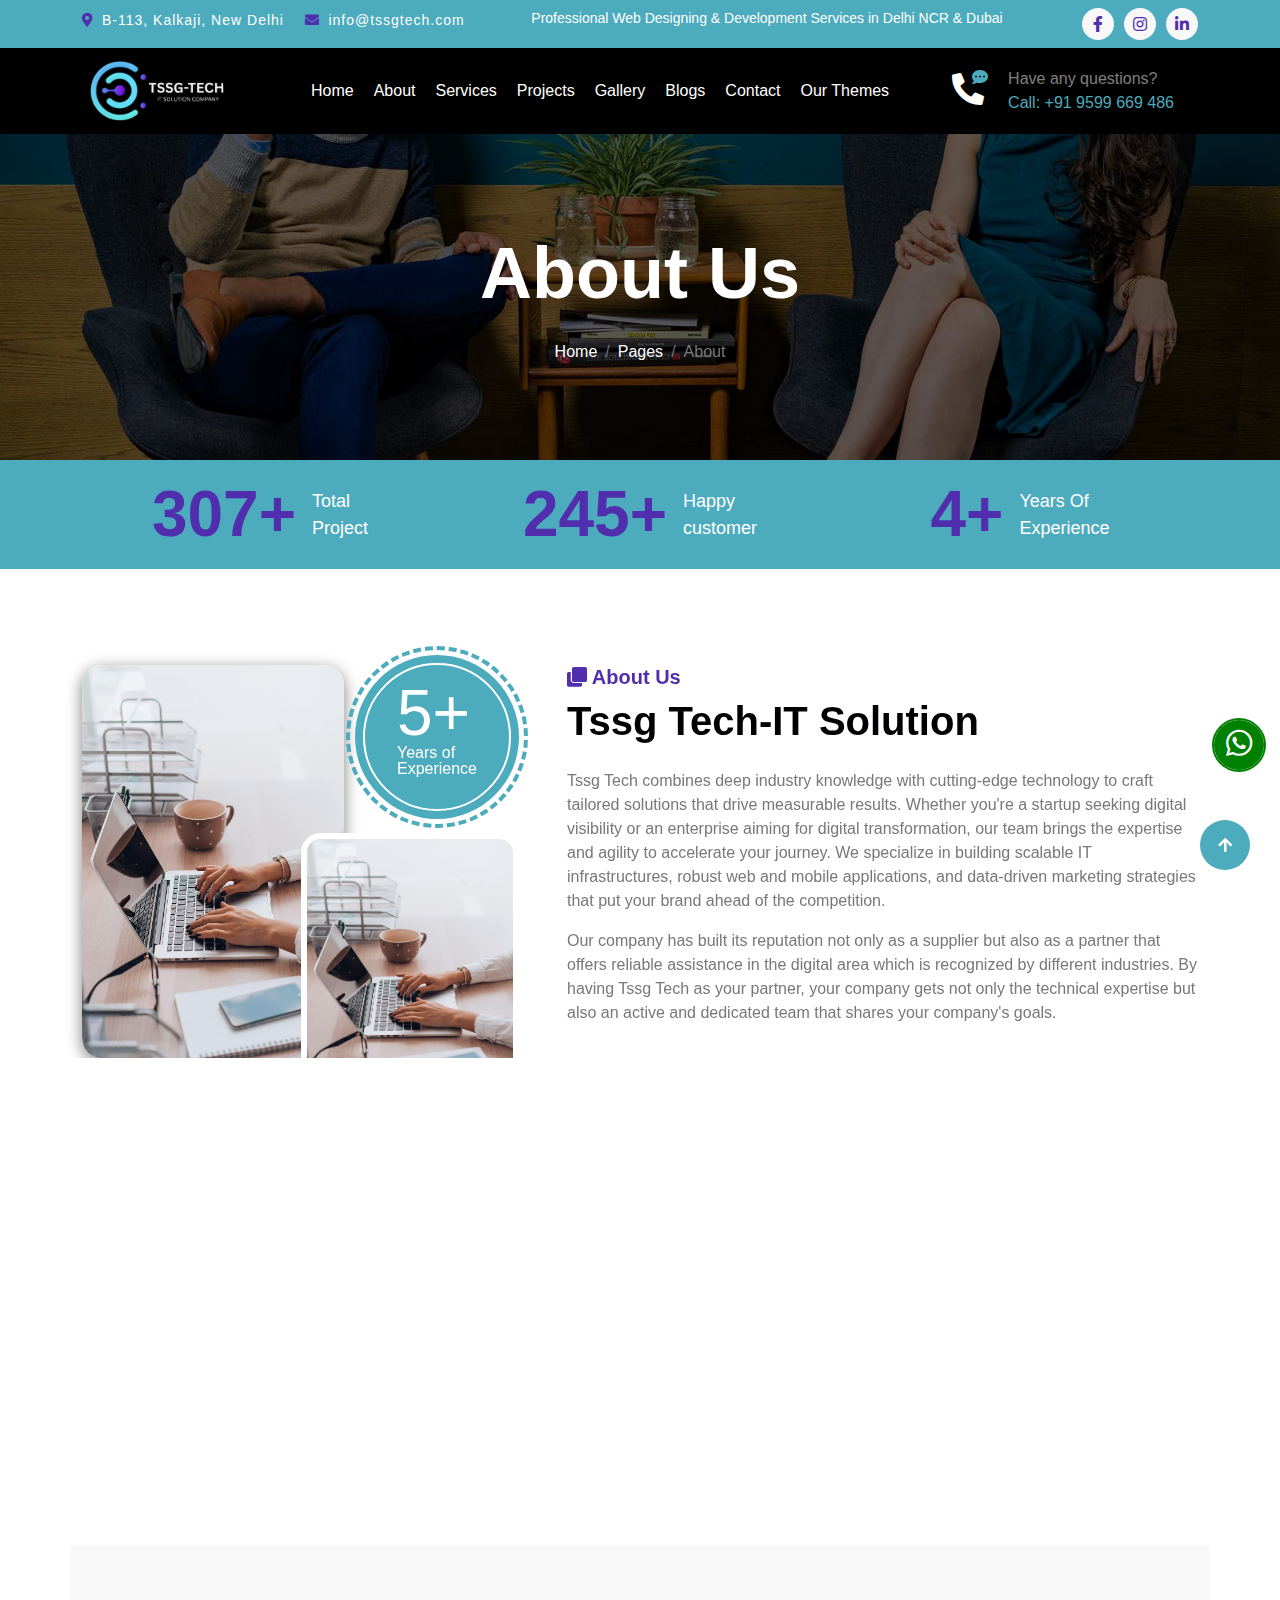
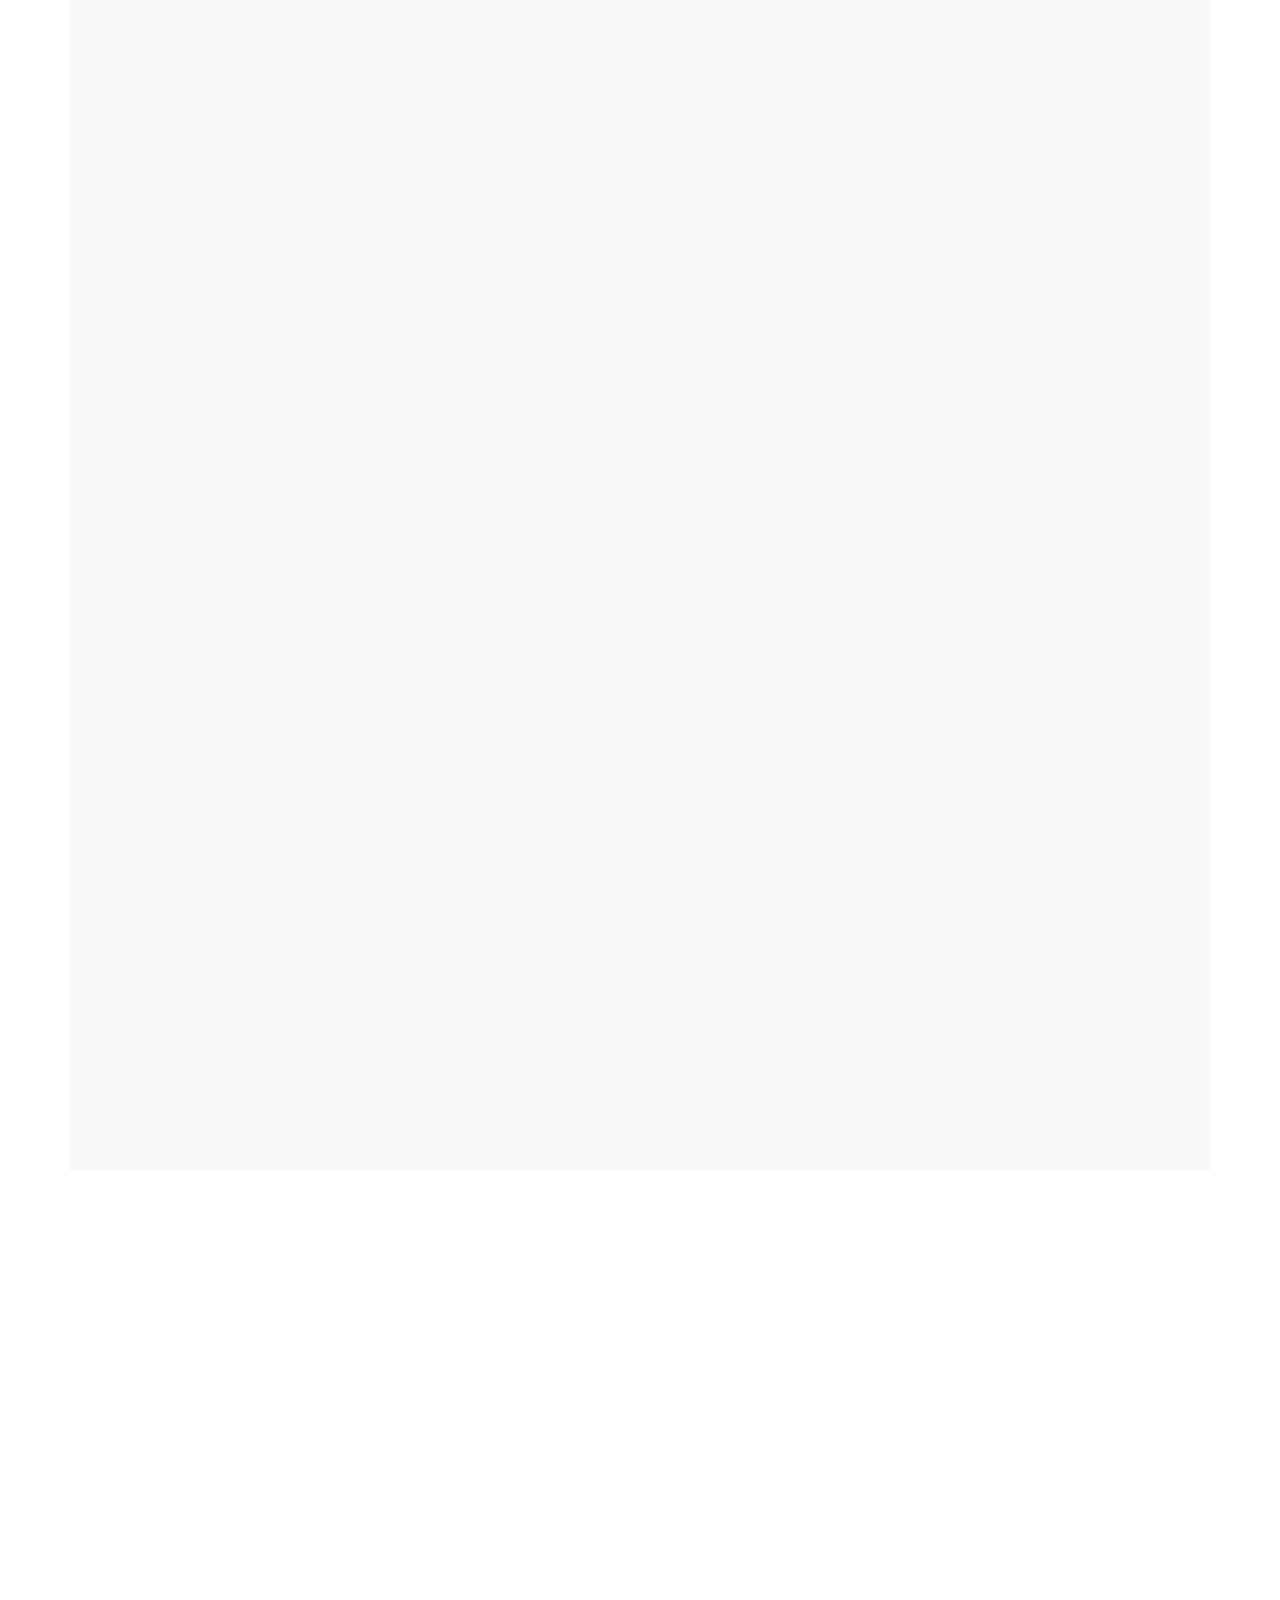
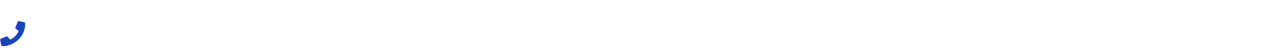
<file: about.html>
﻿<!DOCTYPE html>
<html lang="en">

<head>
    <meta charset="utf-8">
    <title>About Tssg Tech-IT Solution – Innovating Digital Growth</title>
    <meta content="width=device-width, initial-scale=1.0" name="viewport">
    <meta content="" name="keywords">
    <meta name="description"
        content="Learn about Tssg Tech-IT Solution, your trusted partner for IT services, website design, and digital transformation that fuels growth.">
    <link rel="shortcut icon" href="favicon.png" type="image/x-icon">

    <link rel="preconnect" href="https://fonts.googleapis.com">
    <link rel="preconnect" href="https://fonts.gstatic.com" crossorigin="">
    <link href="css2-2?family=Inter:wght@400;500;600&family=Saira:wght@500;600;700&display=swap" rel="stylesheet">

    <link href="ajax/libs/font-awesome/5.10.0/css/all.min.css" rel="stylesheet">
    <link href="npm/bootstrap-icons%401.4.1/font/bootstrap-icons.css" rel="stylesheet">

    <link href="lib/animate/animate.min.css" rel="stylesheet">
    <link href="lib/owlcarousel/assets/owl.carousel.min.css" rel="stylesheet">

    <link href="css/bootstrap.min.css" rel="stylesheet">

    <link href="css/style.css" rel="stylesheet">
    <link href="css/create.css" rel="stylesheet">

    <link rel="canonical" href="https://tssgtech.com/about.html" />
 <link href="https://unpkg.com/aos@2.3.1/dist/aos.css" rel="stylesheet">

</head>

<body>
    <!-- Spinner Start -->
    <div id="spinner"
        class="show position-fixed translate-middle w-100 vh-100 top-50 start-50 d-flex align-items-center justify-content-center">
        <div class="spinner-grow text-primary" role="status"></div>
    </div>
    <!-- Spinner End -->

    <!-- Topbar Start -->
    <div class="container-fluid bg-secondary py-2 d-none d-md-flex">
        <div class="container">
            <div class="d-flex justify-content-between topbar">
                 <div class="top-info">
                    <small class="me-3 text-white"><a href="https://maps.app.goo.gl/ijGdZv5CwbmnLr5s6"><i
                                class="fas fa-map-marker-alt me-2 text-primary"></i></a>B-113, Kalkaji, New
                        Delhi</small>
                    <small class="me-3 text-white"><a href="mailto:info@tssgtech.com"><i
                                class="fas fa-envelope me-2 text-primary"></i></a>info@tssgtech.com</small>
                </div>
                <div id="note" class="text-white d-none d-xl-flex"><small>Professional Web Designing & Development
                        Services in Delhi NCR & Dubai</small></div>
                <div class="top-link">
                    <a href="https://www.facebook.com/tssgtech/"
                        class="bg-light nav-fill btn btn-sm-square rounded-circle"><i
                            class="fab fa-facebook-f text-primary"></i></a>
                    <a href="https://www.instagram.com/tssgtech/"
                        class="bg-light nav-fill btn btn-sm-square rounded-circle"><i
                            class="fab fa-instagram text-primary"></i></a>
                    <a href="https://www.linkedin.com/company/tssg-tech/"
                        class="bg-light nav-fill btn btn-sm-square rounded-circle me-0"><i
                            class="fab fa-linkedin-in text-primary"></i></a>
                </div>
            </div>
        </div>
    </div>
    <!-- Topbar End -->

    <!-- Navbar Start -->
    <div class="container-fluid bg-dark">
        <div class="container">
            <nav class="navbar navbar-dark navbar-expand-lg py-0">
                <a href="index.html" class="navbar-brand">
                    <img src="img/logo.png" alt="Logo" class="img-fluid p-2 " width="150" height="50"
                        style="border-radius: 40px;">
                </a>
                <button type="button" class="navbar-toggler me-0" data-bs-toggle="collapse"
                    data-bs-target="#navbarCollapse">
                    <span class="navbar-toggler-icon"></span>
                </button>
                <div class="collapse navbar-collapse bg-transparent" id="navbarCollapse">
                    <div class="navbar-nav ms-auto mx-xl-auto p-0">
                        <a href="index.html" class="nav-item nav-link ">Home</a>
                        <a href="about.html" class="nav-item nav-link">About</a>
                        <a href="service.html" class="nav-item nav-link">Services</a>
                        <a href="project.html" class="nav-item nav-link">Projects</a>
                        <a href="gallery.html" class="nav-item nav-link">Gallery</a>
                        <a href="https://blog.tssgtech.com" target="_blank" class="nav-item nav-link">Blogs</a>
                        <a href="contact.html" class="nav-item nav-link">Contact</a>
                        <a href="themes.html" class="nav-item nav-link">Our Themes</a>
                    </div>
                </div>
                <div class="d-none d-xl-flex flex-shirink-0">
                    <div id="phone-tada" class="d-flex align-items-center justify-content-center me-4">
                        <a href="tel:+919599669486" class="position-relative animated tada infinite">
                            <i class="fa fa-phone-alt text-white fa-2x"></i>
                            <div class="position-absolute" style="top: -7px; left: 20px;">
                                <span><i class="fa fa-comment-dots text-secondary"></i></span>
                            </div>
                        </a>
                    </div>
                    <div class="d-flex flex-column pe-4 ">
                        <span class="text-white-50">Have any questions?</span>
                        <span class="text-secondary">Call: +91 9599 669 486</span>
                    </div>
                </div>
            </nav>
        </div>
    </div>
    <!-- Navbar End -->


    <!-- Page Header Start -->
    <div class="container-fluid page-header py-5">
        <div class="container text-center py-5">
            <h2 class="display-2 text-white mb-4 animated slideInDown">About Us</h2>
            <nav aria-label="breadcrumb animated slideInDown">
                <ol class="breadcrumb justify-content-center mb-0">
                    <li class="breadcrumb-item"><a href="#">Home</a></li>
                    <li class="breadcrumb-item"><a href="#">Pages</a></li>
                    <li class="breadcrumb-item" aria-current="page">About</li>
                </ol>
            </nav>
        </div>
    </div>
    <!-- Page Header End -->


    <!-- Fact Start -->
    <div class="container-fluid bg-secondary py-3">
        <div class="container">
            <div class="row gy-3 d-flex align-items-center justify-content-center">
                <div class="col-lg-4 col-sm-6 wow">
                    <div class="d-flex justify-content-center align-items-center counter">
                        <h2 class="me-3 text-primary counter-value">500+</h2>
                        <span class="text-white">Total <br> Project</span>
                    </div>
                </div>
                <div class="col-lg-4 col-sm-6 wow">
                    <div class="d-flex justify-content-center align-items-center counter">
                        <h2 class="me-3 text-primary counter-value">400+</h2>
                        <span class="text-white">Happy <br> customer</span>
                    </div>
                </div>
                <div class="col-lg-4 col-sm-6 wow">
                    <div class="d-flex justify-content-center align-items-center counter">
                        <h2 class="me-3 text-primary counter-value">5+</h2>
                        <span class="text-white">Years Of<br>Experience</span>
                    </div>
                </div>
            </div>
        </div>
    </div>
    <!-- Fact End -->


    <!-- About Start -->
    <div class="container-fluid my-5 overflow-hidden">
        <div class="container pt-5">
            <div class="row g-5">
                <div class="col-xl-5 wow" data-aos="fade-right">
                    <div class="position-relative">
                        <img src="img/banner/aboutimages1.jpg" class="aboutimg1" alt="">
                        <img src="img/banner/aboutimages1.jpg" class="aboutimg2" alt="">
                        <div class="aboutimgtext">
                            <span>5+</span> <br>Years of <br> Experience
                        </div>
                    </div>
                </div>
                <div class="col-xl-7 wow" data-aos="fade-left">
                    <h5 class="text-primary"><i class="fas fa-clone"></i> About Us</h5>
                    <h1 class="mb-4">Tssg Tech-IT Solution</h1>
                    <p>Tssg Tech combines deep industry knowledge with cutting-edge technology to craft tailored
                        solutions that drive measurable results. Whether you're a startup seeking digital visibility or
                        an enterprise aiming for digital transformation, our team brings the expertise and agility to
                        accelerate your journey. We specialize in building scalable IT infrastructures, robust web and
                        mobile applications, and data-driven marketing strategies that put your brand ahead of the
                        competition.</p>
                    <p class="mb-4">Our company has built its reputation not only as a supplier but also as a partner
                        that offers reliable assistance in the digital area which is recognized by different industries.
                        By having Tssg Tech as your partner, your company gets not only the technical expertise but also
                        an active and dedicated team that shares your company's goals.
                    </p>
                </div>

            </div>
        </div>
    </div>
    <!-- About End -->

    <!-- mission & vision start -->
    <div class="container my-5 pt-xl-5">
        <h1 class="text-center mb-5 fw-bold" data-aos="fade-up">Our Mission & Vision</h1>
        <div class="row justify-content-center g-4">

            <!-- Mission -->
            <div class="col-12 col-md-6 wow" data-aos="fade-up" data-aos-easing="linear">
                <div class="mv-card">
                    <div class="mv-bg"></div>
                    <div class="mv-blob"></div>

                    <div class="mv-content">
                        <div class="mv-icon-wrapper">
                            <i class="fas fa-bullseye"></i>
                        </div>
                        <div class="mv-text text-center">
                            <h4 class="fw-bold mb-2">Our Mission</h4>
                            <p class="mb-0">
                                At TSSG-TECH, we are dedicated to delivering performance-driven strategies and
                                innovative
                                technology management systems that build strong digital presences. We strive to
                                implement
                                effective technical policies, provide expert guidance, and foster long-term trusted
                                partnerships by offering tailored solutions that meet the diverse needs of our clients.
                            </p>
                        </div>
                    </div>
                </div>
            </div>

            <!-- Vision -->
             <div class="col-12 col-md-6 wow" data-aos="fade-down" data-aos-easing="linear" >
                <div class="mv-card">
                    <div class="mv-bg"></div>
                    <div class="mv-blob"></div>

                    <div class="mv-content">
                        <div class="mv-icon-wrapper">
                            <i class="fas fa-eye"></i>
                        </div>
                        <div class="mv-text text-center">
                            <h4 class="fw-bold mb-2">Our Vision</h4>
                            <p class="mb-0">
                               At TSSG-TECH, we envision workplaces where innovation drives growth, engagement, and success.
                            We’re passionate about creating sustainable solutions that empower both people and
                            performance to thrive. Built on values of collaboration, clear communication, and
                            transparency, we deliver solutions
                            precisely tailored to our clients’ needs.
                            </p>
                        </div>
                    </div>
                </div>
            </div>
        </div>
    </div>

    <!-- mission & vision end -->

    <!-- Team Start -->
    <div class="container py-5 bg-light">
        <div class="text-center mx-auto pb-5 wow" data-aos="fade-up">
            <h5 class="text-primary"><i class="fas fa-clone"></i> Our Team</h5>
            <h1>Meet Our Expert Team</h1>
        </div>

        <div class="row d-flex flex-wrap gap-5 align-items-center justify-content-center">


<!-- From Uiverse.io by abrahamcalsin --> 
<div class="col-3 card-client" data-aos="fade-up">
    <div class="user-picture">
        <img src="img/team/sumitsir.jpeg" width="100" alt="">
        <!-- <svg viewBox="0 0 448 512" xmlns="http://www.w3.org/2000/svg">
            <path d="M224 256c70.7 0 128-57.31 128-128s-57.3-128-128-128C153.3 0 96 57.31 96 128S153.3 256 224 256zM274.7 304H173.3C77.61 304 0 381.6 0 477.3c0 19.14 15.52 34.67 34.66 34.67h378.7C432.5 512 448 496.5 448 477.3C448 381.6 370.4 304 274.7 304z"></path>
        </svg> -->
    </div>
    <p class="name-client"> Sumit Pal
        <span>Co-Founder &
            HPM
        </span>
    </p>
    <div class="social-media">
        <a href="https://www.instagram.com/tssgtech/">
            <svg xmlns="http://www.w3.org/2000/svg" viewBox="0 0 448 512">
                <path d="M224.1 141c-63.6 0-114.9 51.3-114.9 114.9s51.3 114.9 114.9 114.9S339 319.5 339 255.9 287.7 141 224.1 141zm0 189.6c-41.1 0-74.7-33.5-74.7-74.7s33.5-74.7 74.7-74.7 74.7 33.5 74.7 74.7-33.6 74.7-74.7 74.7zm146.4-194.3c0 14.9-12 26.8-26.8 26.8-14.9 0-26.8-12-26.8-26.8s12-26.8 26.8-26.8 26.8 12 26.8 26.8zm76.1 27.2c-1.7-35.9-9.9-67.7-36.2-93.9-26.2-26.2-58-34.4-93.9-36.2-37-2.1-147.9-2.1-184.9 0-35.8 1.7-67.6 9.9-93.9 36.1s-34.4 58-36.2 93.9c-2.1 37-2.1 147.9 0 184.9 1.7 35.9 9.9 67.7 36.2 93.9s58 34.4 93.9 36.2c37 2.1 147.9 2.1 184.9 0 35.9-1.7 67.7-9.9 93.9-36.2 26.2-26.2 34.4-58 36.2-93.9 2.1-37 2.1-147.8 0-184.8zM398.8 388c-7.8 19.6-22.9 34.7-42.6 42.6-29.5 11.7-99.5 9-132.1 9s-102.7 2.6-132.1-9c-19.6-7.8-34.7-22.9-42.6-42.6-11.7-29.5-9-99.5-9-132.1s-2.6-102.7 9-132.1c7.8-19.6 22.9-34.7 42.6-42.6 29.5-11.7 99.5-9 132.1-9s102.7-2.6 132.1 9c19.6 7.8 34.7 22.9 42.6 42.6 11.7 29.5 9 99.5 9 132.1s2.7 102.7-9 132.1z"></path>
            </svg>
            <span class="tooltip-social">Instagram</span>
        </a>
        <a href="https://www.facebook.com/tssgtech/">
            <svg xmlns="http://www.w3.org/2000/svg" viewBox="0 0 512 512">
                <path d="M504 256C504 119 393 8 256 8S8 119 8 256c0 123.78 90.69 226.38 209.25 245V327.69h-63V256h63v-54.64c0-62.15 37-96.48 93.67-96.48 27.14 0 55.52 4.84 55.52 4.84v61h-31.28c-30.8 0-40.41 19.12-40.41 38.73V256h68.78l-11 71.69h-57.78V501C413.31 482.38 504 379.78 504 256z"></path>
            </svg>
            <span class="tooltip-social">Facebook</span>
        </a>
        <a href="https://www.linkedin.com/company/tssg-tech/">
            <svg xmlns="http://www.w3.org/2000/svg" viewBox="0 0 448 512">
                <path d="M100.28 448H7.4V148.9h92.88zM53.79 108.1C24.09 108.1 0 83.5 0 53.8a53.79 53.79 0 0 1 107.58 0c0 29.7-24.1 54.3-53.79 54.3zM447.9 448h-92.68V302.4c0-34.7-.7-79.2-48.29-79.2-48.29 0-55.69 37.7-55.69 76.7V448h-92.78V148.9h89.08v40.8h1.3c12.4-23.5 42.69-48.3 87.88-48.3 94 0 111.28 61.9 111.28 142.3V448z"></path>
            </svg>
            <span class="tooltip-social">LinkedIn</span>
        </a>
    </div>
</div>
<div class="col-3 card-client" data-aos="fade-up">
    <div class="user-picture">
        <img src="img/team/chauhansir.jpeg" width="100" alt="">
        <!-- <svg viewBox="0 0 448 512" xmlns="http://www.w3.org/2000/svg">
            <path d="M224 256c70.7 0 128-57.31 128-128s-57.3-128-128-128C153.3 0 96 57.31 96 128S153.3 256 224 256zM274.7 304H173.3C77.61 304 0 381.6 0 477.3c0 19.14 15.52 34.67 34.66 34.67h378.7C432.5 512 448 496.5 448 477.3C448 381.6 370.4 304 274.7 304z"></path>
        </svg> -->
    </div>
    <p class="name-client"> Rakesh Chauhan
        <span>Account Manager
        </span>
    </p>
    <div class="social-media">
        <a href="https://www.instagram.com/tssgtech/">
            <svg xmlns="http://www.w3.org/2000/svg" viewBox="0 0 448 512">
                <path d="M224.1 141c-63.6 0-114.9 51.3-114.9 114.9s51.3 114.9 114.9 114.9S339 319.5 339 255.9 287.7 141 224.1 141zm0 189.6c-41.1 0-74.7-33.5-74.7-74.7s33.5-74.7 74.7-74.7 74.7 33.5 74.7 74.7-33.6 74.7-74.7 74.7zm146.4-194.3c0 14.9-12 26.8-26.8 26.8-14.9 0-26.8-12-26.8-26.8s12-26.8 26.8-26.8 26.8 12 26.8 26.8zm76.1 27.2c-1.7-35.9-9.9-67.7-36.2-93.9-26.2-26.2-58-34.4-93.9-36.2-37-2.1-147.9-2.1-184.9 0-35.8 1.7-67.6 9.9-93.9 36.1s-34.4 58-36.2 93.9c-2.1 37-2.1 147.9 0 184.9 1.7 35.9 9.9 67.7 36.2 93.9s58 34.4 93.9 36.2c37 2.1 147.9 2.1 184.9 0 35.9-1.7 67.7-9.9 93.9-36.2 26.2-26.2 34.4-58 36.2-93.9 2.1-37 2.1-147.8 0-184.8zM398.8 388c-7.8 19.6-22.9 34.7-42.6 42.6-29.5 11.7-99.5 9-132.1 9s-102.7 2.6-132.1-9c-19.6-7.8-34.7-22.9-42.6-42.6-11.7-29.5-9-99.5-9-132.1s-2.6-102.7 9-132.1c7.8-19.6 22.9-34.7 42.6-42.6 29.5-11.7 99.5-9 132.1-9s102.7-2.6 132.1 9c19.6 7.8 34.7 22.9 42.6 42.6 11.7 29.5 9 99.5 9 132.1s2.7 102.7-9 132.1z"></path>
            </svg>
            <span class="tooltip-social">Instagram</span>
        </a>
        <a href="https://www.facebook.com/tssgtech/">
            <svg xmlns="http://www.w3.org/2000/svg" viewBox="0 0 512 512">
                <path d="M504 256C504 119 393 8 256 8S8 119 8 256c0 123.78 90.69 226.38 209.25 245V327.69h-63V256h63v-54.64c0-62.15 37-96.48 93.67-96.48 27.14 0 55.52 4.84 55.52 4.84v61h-31.28c-30.8 0-40.41 19.12-40.41 38.73V256h68.78l-11 71.69h-57.78V501C413.31 482.38 504 379.78 504 256z"></path>
            </svg>
            <span class="tooltip-social">Facebook</span>
        </a>
        <a href="https://www.linkedin.com/company/tssg-tech/">
            <svg xmlns="http://www.w3.org/2000/svg" viewBox="0 0 448 512">
                <path d="M100.28 448H7.4V148.9h92.88zM53.79 108.1C24.09 108.1 0 83.5 0 53.8a53.79 53.79 0 0 1 107.58 0c0 29.7-24.1 54.3-53.79 54.3zM447.9 448h-92.68V302.4c0-34.7-.7-79.2-48.29-79.2-48.29 0-55.69 37.7-55.69 76.7V448h-92.78V148.9h89.08v40.8h1.3c12.4-23.5 42.69-48.3 87.88-48.3 94 0 111.28 61.9 111.28 142.3V448z"></path>
            </svg>
            <span class="tooltip-social">LinkedIn</span>
        </a>
    </div>
</div>
<div class="col-3 card-client" data-aos="fade-up">
    <div class="user-picture">
        <img src="img/team/vipin.jpeg" width="100" alt="">
       
    </div>
    <p class="name-client"> Vipin Tiwari
        <span>Backend Developer
        </span>
    </p>
    <div class="social-media">
        <a href="https://www.instagram.com/tssgtech/">
            <svg xmlns="http://www.w3.org/2000/svg" viewBox="0 0 448 512">
                <path d="M224.1 141c-63.6 0-114.9 51.3-114.9 114.9s51.3 114.9 114.9 114.9S339 319.5 339 255.9 287.7 141 224.1 141zm0 189.6c-41.1 0-74.7-33.5-74.7-74.7s33.5-74.7 74.7-74.7 74.7 33.5 74.7 74.7-33.6 74.7-74.7 74.7zm146.4-194.3c0 14.9-12 26.8-26.8 26.8-14.9 0-26.8-12-26.8-26.8s12-26.8 26.8-26.8 26.8 12 26.8 26.8zm76.1 27.2c-1.7-35.9-9.9-67.7-36.2-93.9-26.2-26.2-58-34.4-93.9-36.2-37-2.1-147.9-2.1-184.9 0-35.8 1.7-67.6 9.9-93.9 36.1s-34.4 58-36.2 93.9c-2.1 37-2.1 147.9 0 184.9 1.7 35.9 9.9 67.7 36.2 93.9s58 34.4 93.9 36.2c37 2.1 147.9 2.1 184.9 0 35.9-1.7 67.7-9.9 93.9-36.2 26.2-26.2 34.4-58 36.2-93.9 2.1-37 2.1-147.8 0-184.8zM398.8 388c-7.8 19.6-22.9 34.7-42.6 42.6-29.5 11.7-99.5 9-132.1 9s-102.7 2.6-132.1-9c-19.6-7.8-34.7-22.9-42.6-42.6-11.7-29.5-9-99.5-9-132.1s-2.6-102.7 9-132.1c7.8-19.6 22.9-34.7 42.6-42.6 29.5-11.7 99.5-9 132.1-9s102.7-2.6 132.1 9c19.6 7.8 34.7 22.9 42.6 42.6 11.7 29.5 9 99.5 9 132.1s2.7 102.7-9 132.1z"></path>
            </svg>
            <span class="tooltip-social">Instagram</span>
        </a>
        <a href="https://www.facebook.com/tssgtech/">
            <svg xmlns="http://www.w3.org/2000/svg" viewBox="0 0 512 512">
                <path d="M504 256C504 119 393 8 256 8S8 119 8 256c0 123.78 90.69 226.38 209.25 245V327.69h-63V256h63v-54.64c0-62.15 37-96.48 93.67-96.48 27.14 0 55.52 4.84 55.52 4.84v61h-31.28c-30.8 0-40.41 19.12-40.41 38.73V256h68.78l-11 71.69h-57.78V501C413.31 482.38 504 379.78 504 256z"></path>
            </svg>
            <span class="tooltip-social">Facebook</span>
        </a>
        <a href="https://www.linkedin.com/company/tssg-tech/">
            <svg xmlns="http://www.w3.org/2000/svg" viewBox="0 0 448 512">
                <path d="M100.28 448H7.4V148.9h92.88zM53.79 108.1C24.09 108.1 0 83.5 0 53.8a53.79 53.79 0 0 1 107.58 0c0 29.7-24.1 54.3-53.79 54.3zM447.9 448h-92.68V302.4c0-34.7-.7-79.2-48.29-79.2-48.29 0-55.69 37.7-55.69 76.7V448h-92.78V148.9h89.08v40.8h1.3c12.4-23.5 42.69-48.3 87.88-48.3 94 0 111.28 61.9 111.28 142.3V448z"></path>
            </svg>
            <span class="tooltip-social">LinkedIn</span>
        </a>
    </div>
</div>
<div class="col-3 card-client" data-aos="fade-up">
    <div class="user-picture">
        <img src="img/team/fullp.jpg" width="100" alt="">
       
    </div>
    <p class="name-client"> Himanshu Tiwari
        <span>Backend Developer
        </span>
    </p>
    <div class="social-media">
        <a href="https://www.instagram.com/tssgtech/">
            <svg xmlns="http://www.w3.org/2000/svg" viewBox="0 0 448 512">
                <path d="M224.1 141c-63.6 0-114.9 51.3-114.9 114.9s51.3 114.9 114.9 114.9S339 319.5 339 255.9 287.7 141 224.1 141zm0 189.6c-41.1 0-74.7-33.5-74.7-74.7s33.5-74.7 74.7-74.7 74.7 33.5 74.7 74.7-33.6 74.7-74.7 74.7zm146.4-194.3c0 14.9-12 26.8-26.8 26.8-14.9 0-26.8-12-26.8-26.8s12-26.8 26.8-26.8 26.8 12 26.8 26.8zm76.1 27.2c-1.7-35.9-9.9-67.7-36.2-93.9-26.2-26.2-58-34.4-93.9-36.2-37-2.1-147.9-2.1-184.9 0-35.8 1.7-67.6 9.9-93.9 36.1s-34.4 58-36.2 93.9c-2.1 37-2.1 147.9 0 184.9 1.7 35.9 9.9 67.7 36.2 93.9s58 34.4 93.9 36.2c37 2.1 147.9 2.1 184.9 0 35.9-1.7 67.7-9.9 93.9-36.2 26.2-26.2 34.4-58 36.2-93.9 2.1-37 2.1-147.8 0-184.8zM398.8 388c-7.8 19.6-22.9 34.7-42.6 42.6-29.5 11.7-99.5 9-132.1 9s-102.7 2.6-132.1-9c-19.6-7.8-34.7-22.9-42.6-42.6-11.7-29.5-9-99.5-9-132.1s-2.6-102.7 9-132.1c7.8-19.6 22.9-34.7 42.6-42.6 29.5-11.7 99.5-9 132.1-9s102.7-2.6 132.1 9c19.6 7.8 34.7 22.9 42.6 42.6 11.7 29.5 9 99.5 9 132.1s2.7 102.7-9 132.1z"></path>
            </svg>
            <span class="tooltip-social">Instagram</span>
        </a>
        <a href="https://www.facebook.com/tssgtech/">
            <svg xmlns="http://www.w3.org/2000/svg" viewBox="0 0 512 512">
                <path d="M504 256C504 119 393 8 256 8S8 119 8 256c0 123.78 90.69 226.38 209.25 245V327.69h-63V256h63v-54.64c0-62.15 37-96.48 93.67-96.48 27.14 0 55.52 4.84 55.52 4.84v61h-31.28c-30.8 0-40.41 19.12-40.41 38.73V256h68.78l-11 71.69h-57.78V501C413.31 482.38 504 379.78 504 256z"></path>
            </svg>
            <span class="tooltip-social">Facebook</span>
        </a>
        <a href="https://www.linkedin.com/company/tssg-tech/">
            <svg xmlns="http://www.w3.org/2000/svg" viewBox="0 0 448 512">
                <path d="M100.28 448H7.4V148.9h92.88zM53.79 108.1C24.09 108.1 0 83.5 0 53.8a53.79 53.79 0 0 1 107.58 0c0 29.7-24.1 54.3-53.79 54.3zM447.9 448h-92.68V302.4c0-34.7-.7-79.2-48.29-79.2-48.29 0-55.69 37.7-55.69 76.7V448h-92.78V148.9h89.08v40.8h1.3c12.4-23.5 42.69-48.3 87.88-48.3 94 0 111.28 61.9 111.28 142.3V448z"></path>
            </svg>
            <span class="tooltip-social">LinkedIn</span>
        </a>
    </div>
</div>
<div class="col-3 card-client" data-aos="fade-up">
    <div class="user-picture">
        <img src="img/team/renu.jpeg" width="100" alt="">
       
    </div>
    <p class="name-client"> Renu
        <span>Graphic Designer
        </span>
    </p>
    <div class="social-media">
        <a href="https://www.instagram.com/tssgtech/">
            <svg xmlns="http://www.w3.org/2000/svg" viewBox="0 0 448 512">
                <path d="M224.1 141c-63.6 0-114.9 51.3-114.9 114.9s51.3 114.9 114.9 114.9S339 319.5 339 255.9 287.7 141 224.1 141zm0 189.6c-41.1 0-74.7-33.5-74.7-74.7s33.5-74.7 74.7-74.7 74.7 33.5 74.7 74.7-33.6 74.7-74.7 74.7zm146.4-194.3c0 14.9-12 26.8-26.8 26.8-14.9 0-26.8-12-26.8-26.8s12-26.8 26.8-26.8 26.8 12 26.8 26.8zm76.1 27.2c-1.7-35.9-9.9-67.7-36.2-93.9-26.2-26.2-58-34.4-93.9-36.2-37-2.1-147.9-2.1-184.9 0-35.8 1.7-67.6 9.9-93.9 36.1s-34.4 58-36.2 93.9c-2.1 37-2.1 147.9 0 184.9 1.7 35.9 9.9 67.7 36.2 93.9s58 34.4 93.9 36.2c37 2.1 147.9 2.1 184.9 0 35.9-1.7 67.7-9.9 93.9-36.2 26.2-26.2 34.4-58 36.2-93.9 2.1-37 2.1-147.8 0-184.8zM398.8 388c-7.8 19.6-22.9 34.7-42.6 42.6-29.5 11.7-99.5 9-132.1 9s-102.7 2.6-132.1-9c-19.6-7.8-34.7-22.9-42.6-42.6-11.7-29.5-9-99.5-9-132.1s-2.6-102.7 9-132.1c7.8-19.6 22.9-34.7 42.6-42.6 29.5-11.7 99.5-9 132.1-9s102.7-2.6 132.1 9c19.6 7.8 34.7 22.9 42.6 42.6 11.7 29.5 9 99.5 9 132.1s2.7 102.7-9 132.1z"></path>
            </svg>
            <span class="tooltip-social">Instagram</span>
        </a>
        <a href="https://www.facebook.com/tssgtech/">
            <svg xmlns="http://www.w3.org/2000/svg" viewBox="0 0 512 512">
                <path d="M504 256C504 119 393 8 256 8S8 119 8 256c0 123.78 90.69 226.38 209.25 245V327.69h-63V256h63v-54.64c0-62.15 37-96.48 93.67-96.48 27.14 0 55.52 4.84 55.52 4.84v61h-31.28c-30.8 0-40.41 19.12-40.41 38.73V256h68.78l-11 71.69h-57.78V501C413.31 482.38 504 379.78 504 256z"></path>
            </svg>
            <span class="tooltip-social">Facebook</span>
        </a>
        <a href="https://www.linkedin.com/company/tssg-tech/">
            <svg xmlns="http://www.w3.org/2000/svg" viewBox="0 0 448 512">
                <path d="M100.28 448H7.4V148.9h92.88zM53.79 108.1C24.09 108.1 0 83.5 0 53.8a53.79 53.79 0 0 1 107.58 0c0 29.7-24.1 54.3-53.79 54.3zM447.9 448h-92.68V302.4c0-34.7-.7-79.2-48.29-79.2-48.29 0-55.69 37.7-55.69 76.7V448h-92.78V148.9h89.08v40.8h1.3c12.4-23.5 42.69-48.3 87.88-48.3 94 0 111.28 61.9 111.28 142.3V448z"></path>
            </svg>
            <span class="tooltip-social">LinkedIn</span>
        </a>
    </div>
</div>
<div class="col-3 card-client" data-aos="fade-up">
    <div class="user-picture">
        <img src="img/team/saloni.jpeg" width="100" alt="">
       
    </div>
    <p class="name-client"> Saloni Bansal
        <span>Frontend Developer
        </span>
    </p>
    <div class="social-media">
        <a href="https://www.instagram.com/tssgtech/">
            <svg xmlns="http://www.w3.org/2000/svg" viewBox="0 0 448 512">
                <path d="M224.1 141c-63.6 0-114.9 51.3-114.9 114.9s51.3 114.9 114.9 114.9S339 319.5 339 255.9 287.7 141 224.1 141zm0 189.6c-41.1 0-74.7-33.5-74.7-74.7s33.5-74.7 74.7-74.7 74.7 33.5 74.7 74.7-33.6 74.7-74.7 74.7zm146.4-194.3c0 14.9-12 26.8-26.8 26.8-14.9 0-26.8-12-26.8-26.8s12-26.8 26.8-26.8 26.8 12 26.8 26.8zm76.1 27.2c-1.7-35.9-9.9-67.7-36.2-93.9-26.2-26.2-58-34.4-93.9-36.2-37-2.1-147.9-2.1-184.9 0-35.8 1.7-67.6 9.9-93.9 36.1s-34.4 58-36.2 93.9c-2.1 37-2.1 147.9 0 184.9 1.7 35.9 9.9 67.7 36.2 93.9s58 34.4 93.9 36.2c37 2.1 147.9 2.1 184.9 0 35.9-1.7 67.7-9.9 93.9-36.2 26.2-26.2 34.4-58 36.2-93.9 2.1-37 2.1-147.8 0-184.8zM398.8 388c-7.8 19.6-22.9 34.7-42.6 42.6-29.5 11.7-99.5 9-132.1 9s-102.7 2.6-132.1-9c-19.6-7.8-34.7-22.9-42.6-42.6-11.7-29.5-9-99.5-9-132.1s-2.6-102.7 9-132.1c7.8-19.6 22.9-34.7 42.6-42.6 29.5-11.7 99.5-9 132.1-9s102.7-2.6 132.1 9c19.6 7.8 34.7 22.9 42.6 42.6 11.7 29.5 9 99.5 9 132.1s2.7 102.7-9 132.1z"></path>
            </svg>
            <span class="tooltip-social">Instagram</span>
        </a>
        <a href="https://www.facebook.com/tssgtech/">
            <svg xmlns="http://www.w3.org/2000/svg" viewBox="0 0 512 512">
                <path d="M504 256C504 119 393 8 256 8S8 119 8 256c0 123.78 90.69 226.38 209.25 245V327.69h-63V256h63v-54.64c0-62.15 37-96.48 93.67-96.48 27.14 0 55.52 4.84 55.52 4.84v61h-31.28c-30.8 0-40.41 19.12-40.41 38.73V256h68.78l-11 71.69h-57.78V501C413.31 482.38 504 379.78 504 256z"></path>
            </svg>
            <span class="tooltip-social">Facebook</span>
        </a>
        <a href="https://www.linkedin.com/company/tssg-tech/">
            <svg xmlns="http://www.w3.org/2000/svg" viewBox="0 0 448 512">
                <path d="M100.28 448H7.4V148.9h92.88zM53.79 108.1C24.09 108.1 0 83.5 0 53.8a53.79 53.79 0 0 1 107.58 0c0 29.7-24.1 54.3-53.79 54.3zM447.9 448h-92.68V302.4c0-34.7-.7-79.2-48.29-79.2-48.29 0-55.69 37.7-55.69 76.7V448h-92.78V148.9h89.08v40.8h1.3c12.4-23.5 42.69-48.3 87.88-48.3 94 0 111.28 61.9 111.28 142.3V448z"></path>
            </svg>
            <span class="tooltip-social">LinkedIn</span>
        </a>
    </div>
</div>
<div class="col-3 card-client" data-aos="fade-up">
    <div class="user-picture">
        <img src="img/team/aarzoo.jpeg" width="100" alt="">
       
    </div>
    <p class="name-client"> Aarzoo Tanwar
        <span>Frontend Developer
        </span>
    </p>
    <div class="social-media">
        <a href="https://www.instagram.com/tssgtech/">
            <svg xmlns="http://www.w3.org/2000/svg" viewBox="0 0 448 512">
                <path d="M224.1 141c-63.6 0-114.9 51.3-114.9 114.9s51.3 114.9 114.9 114.9S339 319.5 339 255.9 287.7 141 224.1 141zm0 189.6c-41.1 0-74.7-33.5-74.7-74.7s33.5-74.7 74.7-74.7 74.7 33.5 74.7 74.7-33.6 74.7-74.7 74.7zm146.4-194.3c0 14.9-12 26.8-26.8 26.8-14.9 0-26.8-12-26.8-26.8s12-26.8 26.8-26.8 26.8 12 26.8 26.8zm76.1 27.2c-1.7-35.9-9.9-67.7-36.2-93.9-26.2-26.2-58-34.4-93.9-36.2-37-2.1-147.9-2.1-184.9 0-35.8 1.7-67.6 9.9-93.9 36.1s-34.4 58-36.2 93.9c-2.1 37-2.1 147.9 0 184.9 1.7 35.9 9.9 67.7 36.2 93.9s58 34.4 93.9 36.2c37 2.1 147.9 2.1 184.9 0 35.9-1.7 67.7-9.9 93.9-36.2 26.2-26.2 34.4-58 36.2-93.9 2.1-37 2.1-147.8 0-184.8zM398.8 388c-7.8 19.6-22.9 34.7-42.6 42.6-29.5 11.7-99.5 9-132.1 9s-102.7 2.6-132.1-9c-19.6-7.8-34.7-22.9-42.6-42.6-11.7-29.5-9-99.5-9-132.1s-2.6-102.7 9-132.1c7.8-19.6 22.9-34.7 42.6-42.6 29.5-11.7 99.5-9 132.1-9s102.7-2.6 132.1 9c19.6 7.8 34.7 22.9 42.6 42.6 11.7 29.5 9 99.5 9 132.1s2.7 102.7-9 132.1z"></path>
            </svg>
            <span class="tooltip-social">Instagram</span>
        </a>
        <a href="https://www.facebook.com/tssgtech/">
            <svg xmlns="http://www.w3.org/2000/svg" viewBox="0 0 512 512">
                <path d="M504 256C504 119 393 8 256 8S8 119 8 256c0 123.78 90.69 226.38 209.25 245V327.69h-63V256h63v-54.64c0-62.15 37-96.48 93.67-96.48 27.14 0 55.52 4.84 55.52 4.84v61h-31.28c-30.8 0-40.41 19.12-40.41 38.73V256h68.78l-11 71.69h-57.78V501C413.31 482.38 504 379.78 504 256z"></path>
            </svg>
            <span class="tooltip-social">Facebook</span>
        </a>
        <a href="https://www.linkedin.com/company/tssg-tech/">
            <svg xmlns="http://www.w3.org/2000/svg" viewBox="0 0 448 512">
                <path d="M100.28 448H7.4V148.9h92.88zM53.79 108.1C24.09 108.1 0 83.5 0 53.8a53.79 53.79 0 0 1 107.58 0c0 29.7-24.1 54.3-53.79 54.3zM447.9 448h-92.68V302.4c0-34.7-.7-79.2-48.29-79.2-48.29 0-55.69 37.7-55.69 76.7V448h-92.78V148.9h89.08v40.8h1.3c12.4-23.5 42.69-48.3 87.88-48.3 94 0 111.28 61.9 111.28 142.3V448z"></path>
            </svg>
            <span class="tooltip-social">LinkedIn</span>
        </a>
    </div>
</div>
<div class="col-3 card-client" data-aos="fade-up">
    <div class="user-picture">
        <img src="img/team/abhishek.jpeg" width="100" alt="">
       
    </div>
    <p class="name-client"> Abhishek Kumar
        <span>Digital Marketing
        </span>
    </p>
    <div class="social-media">
        <a href="https://www.instagram.com/tssgtech/">
            <svg xmlns="http://www.w3.org/2000/svg" viewBox="0 0 448 512">
                <path d="M224.1 141c-63.6 0-114.9 51.3-114.9 114.9s51.3 114.9 114.9 114.9S339 319.5 339 255.9 287.7 141 224.1 141zm0 189.6c-41.1 0-74.7-33.5-74.7-74.7s33.5-74.7 74.7-74.7 74.7 33.5 74.7 74.7-33.6 74.7-74.7 74.7zm146.4-194.3c0 14.9-12 26.8-26.8 26.8-14.9 0-26.8-12-26.8-26.8s12-26.8 26.8-26.8 26.8 12 26.8 26.8zm76.1 27.2c-1.7-35.9-9.9-67.7-36.2-93.9-26.2-26.2-58-34.4-93.9-36.2-37-2.1-147.9-2.1-184.9 0-35.8 1.7-67.6 9.9-93.9 36.1s-34.4 58-36.2 93.9c-2.1 37-2.1 147.9 0 184.9 1.7 35.9 9.9 67.7 36.2 93.9s58 34.4 93.9 36.2c37 2.1 147.9 2.1 184.9 0 35.9-1.7 67.7-9.9 93.9-36.2 26.2-26.2 34.4-58 36.2-93.9 2.1-37 2.1-147.8 0-184.8zM398.8 388c-7.8 19.6-22.9 34.7-42.6 42.6-29.5 11.7-99.5 9-132.1 9s-102.7 2.6-132.1-9c-19.6-7.8-34.7-22.9-42.6-42.6-11.7-29.5-9-99.5-9-132.1s-2.6-102.7 9-132.1c7.8-19.6 22.9-34.7 42.6-42.6 29.5-11.7 99.5-9 132.1-9s102.7-2.6 132.1 9c19.6 7.8 34.7 22.9 42.6 42.6 11.7 29.5 9 99.5 9 132.1s2.7 102.7-9 132.1z"></path>
            </svg>
            <span class="tooltip-social">Instagram</span>
        </a>
        <a href="https://www.facebook.com/tssgtech/">
            <svg xmlns="http://www.w3.org/2000/svg" viewBox="0 0 512 512">
                <path d="M504 256C504 119 393 8 256 8S8 119 8 256c0 123.78 90.69 226.38 209.25 245V327.69h-63V256h63v-54.64c0-62.15 37-96.48 93.67-96.48 27.14 0 55.52 4.84 55.52 4.84v61h-31.28c-30.8 0-40.41 19.12-40.41 38.73V256h68.78l-11 71.69h-57.78V501C413.31 482.38 504 379.78 504 256z"></path>
            </svg>
            <span class="tooltip-social">Facebook</span>
        </a>
        <a href="https://www.linkedin.com/company/tssg-tech/">
            <svg xmlns="http://www.w3.org/2000/svg" viewBox="0 0 448 512">
                <path d="M100.28 448H7.4V148.9h92.88zM53.79 108.1C24.09 108.1 0 83.5 0 53.8a53.79 53.79 0 0 1 107.58 0c0 29.7-24.1 54.3-53.79 54.3zM447.9 448h-92.68V302.4c0-34.7-.7-79.2-48.29-79.2-48.29 0-55.69 37.7-55.69 76.7V448h-92.78V148.9h89.08v40.8h1.3c12.4-23.5 42.69-48.3 87.88-48.3 94 0 111.28 61.9 111.28 142.3V448z"></path>
            </svg>
            <span class="tooltip-social">LinkedIn</span>
        </a>
    </div>
</div>
<div class="col-3 card-client" data-aos="fade-up">
    <div class="user-picture">
        <img src="img/team/mansi.jpeg" width="100" alt="">
       
    </div>
    <p class="name-client"> Mansi Ramela
        <span>Frontend Developer
        </span>
    </p>
    <div class="social-media">
        <a href="https://www.instagram.com/tssgtech/">
            <svg xmlns="http://www.w3.org/2000/svg" viewBox="0 0 448 512">
                <path d="M224.1 141c-63.6 0-114.9 51.3-114.9 114.9s51.3 114.9 114.9 114.9S339 319.5 339 255.9 287.7 141 224.1 141zm0 189.6c-41.1 0-74.7-33.5-74.7-74.7s33.5-74.7 74.7-74.7 74.7 33.5 74.7 74.7-33.6 74.7-74.7 74.7zm146.4-194.3c0 14.9-12 26.8-26.8 26.8-14.9 0-26.8-12-26.8-26.8s12-26.8 26.8-26.8 26.8 12 26.8 26.8zm76.1 27.2c-1.7-35.9-9.9-67.7-36.2-93.9-26.2-26.2-58-34.4-93.9-36.2-37-2.1-147.9-2.1-184.9 0-35.8 1.7-67.6 9.9-93.9 36.1s-34.4 58-36.2 93.9c-2.1 37-2.1 147.9 0 184.9 1.7 35.9 9.9 67.7 36.2 93.9s58 34.4 93.9 36.2c37 2.1 147.9 2.1 184.9 0 35.9-1.7 67.7-9.9 93.9-36.2 26.2-26.2 34.4-58 36.2-93.9 2.1-37 2.1-147.8 0-184.8zM398.8 388c-7.8 19.6-22.9 34.7-42.6 42.6-29.5 11.7-99.5 9-132.1 9s-102.7 2.6-132.1-9c-19.6-7.8-34.7-22.9-42.6-42.6-11.7-29.5-9-99.5-9-132.1s-2.6-102.7 9-132.1c7.8-19.6 22.9-34.7 42.6-42.6 29.5-11.7 99.5-9 132.1-9s102.7-2.6 132.1 9c19.6 7.8 34.7 22.9 42.6 42.6 11.7 29.5 9 99.5 9 132.1s2.7 102.7-9 132.1z"></path>
            </svg>
            <span class="tooltip-social">Instagram</span>
        </a>
        <a href="https://www.facebook.com/tssgtech/">
            <svg xmlns="http://www.w3.org/2000/svg" viewBox="0 0 512 512">
                <path d="M504 256C504 119 393 8 256 8S8 119 8 256c0 123.78 90.69 226.38 209.25 245V327.69h-63V256h63v-54.64c0-62.15 37-96.48 93.67-96.48 27.14 0 55.52 4.84 55.52 4.84v61h-31.28c-30.8 0-40.41 19.12-40.41 38.73V256h68.78l-11 71.69h-57.78V501C413.31 482.38 504 379.78 504 256z"></path>
            </svg>
            <span class="tooltip-social">Facebook</span>
        </a>
        <a href="https://www.linkedin.com/company/tssg-tech/">
            <svg xmlns="http://www.w3.org/2000/svg" viewBox="0 0 448 512">
                <path d="M100.28 448H7.4V148.9h92.88zM53.79 108.1C24.09 108.1 0 83.5 0 53.8a53.79 53.79 0 0 1 107.58 0c0 29.7-24.1 54.3-53.79 54.3zM447.9 448h-92.68V302.4c0-34.7-.7-79.2-48.29-79.2-48.29 0-55.69 37.7-55.69 76.7V448h-92.78V148.9h89.08v40.8h1.3c12.4-23.5 42.69-48.3 87.88-48.3 94 0 111.28 61.9 111.28 142.3V448z"></path>
            </svg>
            <span class="tooltip-social">LinkedIn</span>
        </a>
    </div>
</div>
<div class="col-3 card-client" data-aos="fade-up">
    <div class="user-picture">
        <img src="img/team/dilip.jpeg" width="100" alt="">
       
    </div>
    <p class="name-client"> Dilip Kumar
        <span>Office Refreshment In-Charge
        </span>
    </p>
    <div class="social-media">
        <a href="https://www.instagram.com/tssgtech/">
            <svg xmlns="http://www.w3.org/2000/svg" viewBox="0 0 448 512">
                <path d="M224.1 141c-63.6 0-114.9 51.3-114.9 114.9s51.3 114.9 114.9 114.9S339 319.5 339 255.9 287.7 141 224.1 141zm0 189.6c-41.1 0-74.7-33.5-74.7-74.7s33.5-74.7 74.7-74.7 74.7 33.5 74.7 74.7-33.6 74.7-74.7 74.7zm146.4-194.3c0 14.9-12 26.8-26.8 26.8-14.9 0-26.8-12-26.8-26.8s12-26.8 26.8-26.8 26.8 12 26.8 26.8zm76.1 27.2c-1.7-35.9-9.9-67.7-36.2-93.9-26.2-26.2-58-34.4-93.9-36.2-37-2.1-147.9-2.1-184.9 0-35.8 1.7-67.6 9.9-93.9 36.1s-34.4 58-36.2 93.9c-2.1 37-2.1 147.9 0 184.9 1.7 35.9 9.9 67.7 36.2 93.9s58 34.4 93.9 36.2c37 2.1 147.9 2.1 184.9 0 35.9-1.7 67.7-9.9 93.9-36.2 26.2-26.2 34.4-58 36.2-93.9 2.1-37 2.1-147.8 0-184.8zM398.8 388c-7.8 19.6-22.9 34.7-42.6 42.6-29.5 11.7-99.5 9-132.1 9s-102.7 2.6-132.1-9c-19.6-7.8-34.7-22.9-42.6-42.6-11.7-29.5-9-99.5-9-132.1s-2.6-102.7 9-132.1c7.8-19.6 22.9-34.7 42.6-42.6 29.5-11.7 99.5-9 132.1-9s102.7-2.6 132.1 9c19.6 7.8 34.7 22.9 42.6 42.6 11.7 29.5 9 99.5 9 132.1s2.7 102.7-9 132.1z"></path>
            </svg>
            <span class="tooltip-social">Instagram</span>
        </a>
        <a href="https://www.facebook.com/tssgtech/">
            <svg xmlns="http://www.w3.org/2000/svg" viewBox="0 0 512 512">
                <path d="M504 256C504 119 393 8 256 8S8 119 8 256c0 123.78 90.69 226.38 209.25 245V327.69h-63V256h63v-54.64c0-62.15 37-96.48 93.67-96.48 27.14 0 55.52 4.84 55.52 4.84v61h-31.28c-30.8 0-40.41 19.12-40.41 38.73V256h68.78l-11 71.69h-57.78V501C413.31 482.38 504 379.78 504 256z"></path>
            </svg>
            <span class="tooltip-social">Facebook</span>
        </a>
        <a href="https://www.linkedin.com/company/tssg-tech/">
            <svg xmlns="http://www.w3.org/2000/svg" viewBox="0 0 448 512">
                <path d="M100.28 448H7.4V148.9h92.88zM53.79 108.1C24.09 108.1 0 83.5 0 53.8a53.79 53.79 0 0 1 107.58 0c0 29.7-24.1 54.3-53.79 54.3zM447.9 448h-92.68V302.4c0-34.7-.7-79.2-48.29-79.2-48.29 0-55.69 37.7-55.69 76.7V448h-92.78V148.9h89.08v40.8h1.3c12.4-23.5 42.69-48.3 87.88-48.3 94 0 111.28 61.9 111.28 142.3V448z"></path>
            </svg>
            <span class="tooltip-social">LinkedIn</span>
        </a>
    </div>
</div>
        </div>

    </div>
    <!-- Team End -->


    <!-- Footer Start -->
    <div class="container-fluid footer bg-dark wow fadeIn" data-wow-delay=".3s">
        <div class="container pt-5 pb-4">
            <div class="row g-5">
                <!-- Logo & About -->
                <div class="col-lg-3 col-md-8">
                    <a href="index.html">
                        <img src="img/logo.png" alt="Logo" class="img-fluid p-2" width="150" height="50"
                            style="border-radius: 40px;">
                    </a>
                    <p class="mt-4 text-light">
                        Elevating digital experiences through clean code, sharp design, and impactful solutions.
                    </p>
                    <div class="d-flex hightech-link">
                        <a href="https://www.facebook.com/tssgtech" class="btn-light btn btn-square rounded-circle me-2"><i
                                class="fab fa-facebook-f"></i></a>
                        <a href="https://www.instagram.com/tssgtech/" class="btn-light btn btn-square rounded-circle me-2"><i
                                class="fab fa-instagram"></i></a>
                        <a href="https://www.linkedin.com/company/tssg-tech/" class="btn-light btn btn-square rounded-circle"><i
                                class="fab fa-linkedin-in"></i></a>
                    </div>
                </div>

                <!-- Quick Links -->
                <div class="col-lg-3 col-md-8">
                    <h3 class="text-secondary">Quick Links</h3>
                    <div class="mt-4 d-flex flex-column short-link">
                        <a href="index.html" class="mb-2 text-white"><i
                                class="fas fa-angle-right text-secondary me-2"></i>Home</a>
                        <a href="about.html" class="mb-2 text-white"><i
                                class="fas fa-angle-right text-secondary me-2"></i>About Us</a>
                        <a href="contact.html" class="mb-2 text-white"><i
                                class="fas fa-angle-right text-secondary me-2"></i>Contact Us</a>
                        <a href="service.html" class="mb-2 text-white"><i
                                class="fas fa-angle-right text-secondary me-2"></i>Our Services</a>
                        <a href="project.html" class="mb-2 text-white"><i
                                class="fas fa-angle-right text-secondary me-2"></i>Our Projects</a>
                        <a href="https://blog.tssgtech.com" target="_blank" class="mb-2 text-white"><i
                                class="fas fa-angle-right text-secondary me-2"></i>Blogs</a>
                       <a href="themes.html" class="mb-2 text-white"><i class="fas fa-angle-right text-secondary me-2"></i>Our
                            Themes</a>
                    </div>
                </div>

                <!-- Contact Delhi -->
                <div class="col-lg-3 col-md-4">
                    <h3 class="text-secondary">Delhi Office</h3>
                    <div class="text-white mt-4 d-flex flex-column contact-link">
                        <a href="https://maps.app.goo.gl/ijGdZv5CwbmnLr5s6" class="pb-3 text-light"><i
                                class="fas fa-map-marker-alt text-secondary me-2"></i>B-113, B - Block Kalkaji, New
                            Delhi</a>
                        <a href="tel:+919599669486" class="py-3 text-light"><i
                                class="fas fa-phone-alt text-secondary me-2"></i>+91 9599 669 486</a>
                        <a href="mailto:info@tssgtech.com" class="py-3 text-light"><i
                                class="fas fa-envelope text-secondary me-2"></i>info@tssgtech.com</a>
                    </div>
                </div>

                <!-- Contact Dubai -->
                <div class="col-lg-3 col-md-4">
                    <h3 class="text-secondary">Dubai Office</h3>
                    <div class="text-white mt-4 d-flex flex-column contact-link">
                        <a href="https://maps.app.goo.gl/rm414oDcZ1niWENt9" class="pb-3 text-light"><i class="fas fa-map-marker-alt text-secondary me-2"></i>P.O Box: 455102, Dubai, UAE</a>
                        <a href="mailto:dubai@tssgtech.com" class="py-3 text-light"><i
                                class="fas fa-envelope text-secondary me-2"></i>uae@tssgtech.com</a>
                    </div>
                </div>
            </div>

            <hr class="text-light mt-5 mb-4">

            <div class="row">
                <div class="col text-center text-md-start">
                    <small>
                        &copy; 2025
                        <a href="https://tssgtech.com" class="text-white text-decoration-none fw-semibold"
                            target="_blank" rel="noopener noreferrer">Tssg-Tech</a>. Trusted Technology Solutions for a
                        Digital World.
                    </small>
                </div>
            </div>
        </div>
    </div>
    <!-- Footer End -->

     <!-- whatsappbtn -->
     <div class="whatsappbtnn">
    <a href="https://wa.me/919599669486" target="_blank"
       >
        <i class="fab fa-whatsapp" style="font-size: 30px;"></i>
    </a>
</div>

 <!-- Call btn -->
     <div class="callbtnn">
    <a href="tel:+919599669486" target="_blank"
        >
        <i class="fas fa-phone" style="font-size: 25px;"></i>
    </a>
</div>
    <!-- Back to Top -->
    <a href="#" class="btn bg-secondary btn-square rounded-circle back-to-top"><i
            class="fa fa-arrow-up text-white"></i></a>



    <!-- JavaScript Libraries -->
    <script src="ajax/libs/jquery/3.6.4/jquery.min.js"></script>
    <script src="npm/bootstrap%405.0.0/dist/js/bootstrap.bundle.min.js"></script>
    <script src="lib/wow/wow.min.js"></script>
    <script src="lib/easing/easing.min.js"></script>
    <script src="lib/waypoints/waypoints.min.js"></script>
    <script src="lib/owlcarousel/owl.carousel.min.js"></script>

    <script src="js/main.js"></script>
      <script src="https://unpkg.com/aos@2.3.1/dist/aos.js"></script>
    <script>
        AOS.init();
    </script>
</body>

</html>
</file>
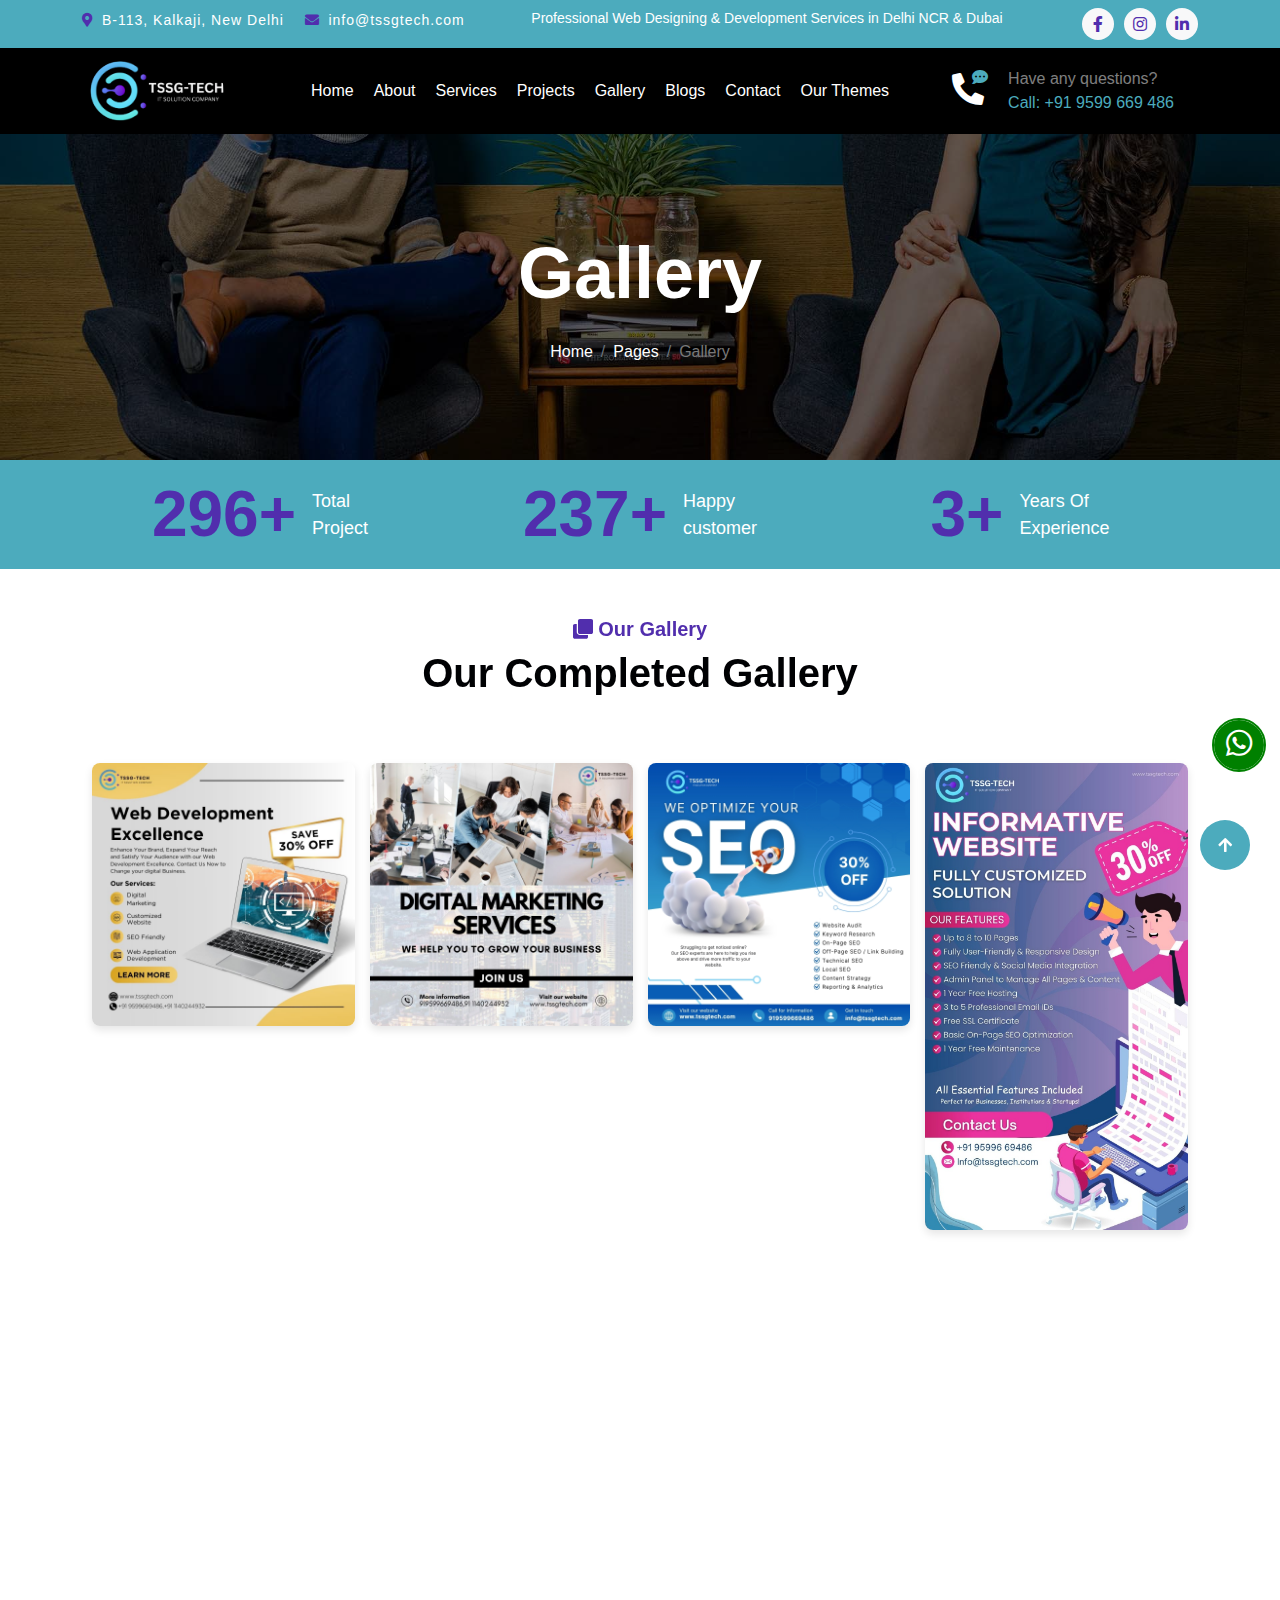
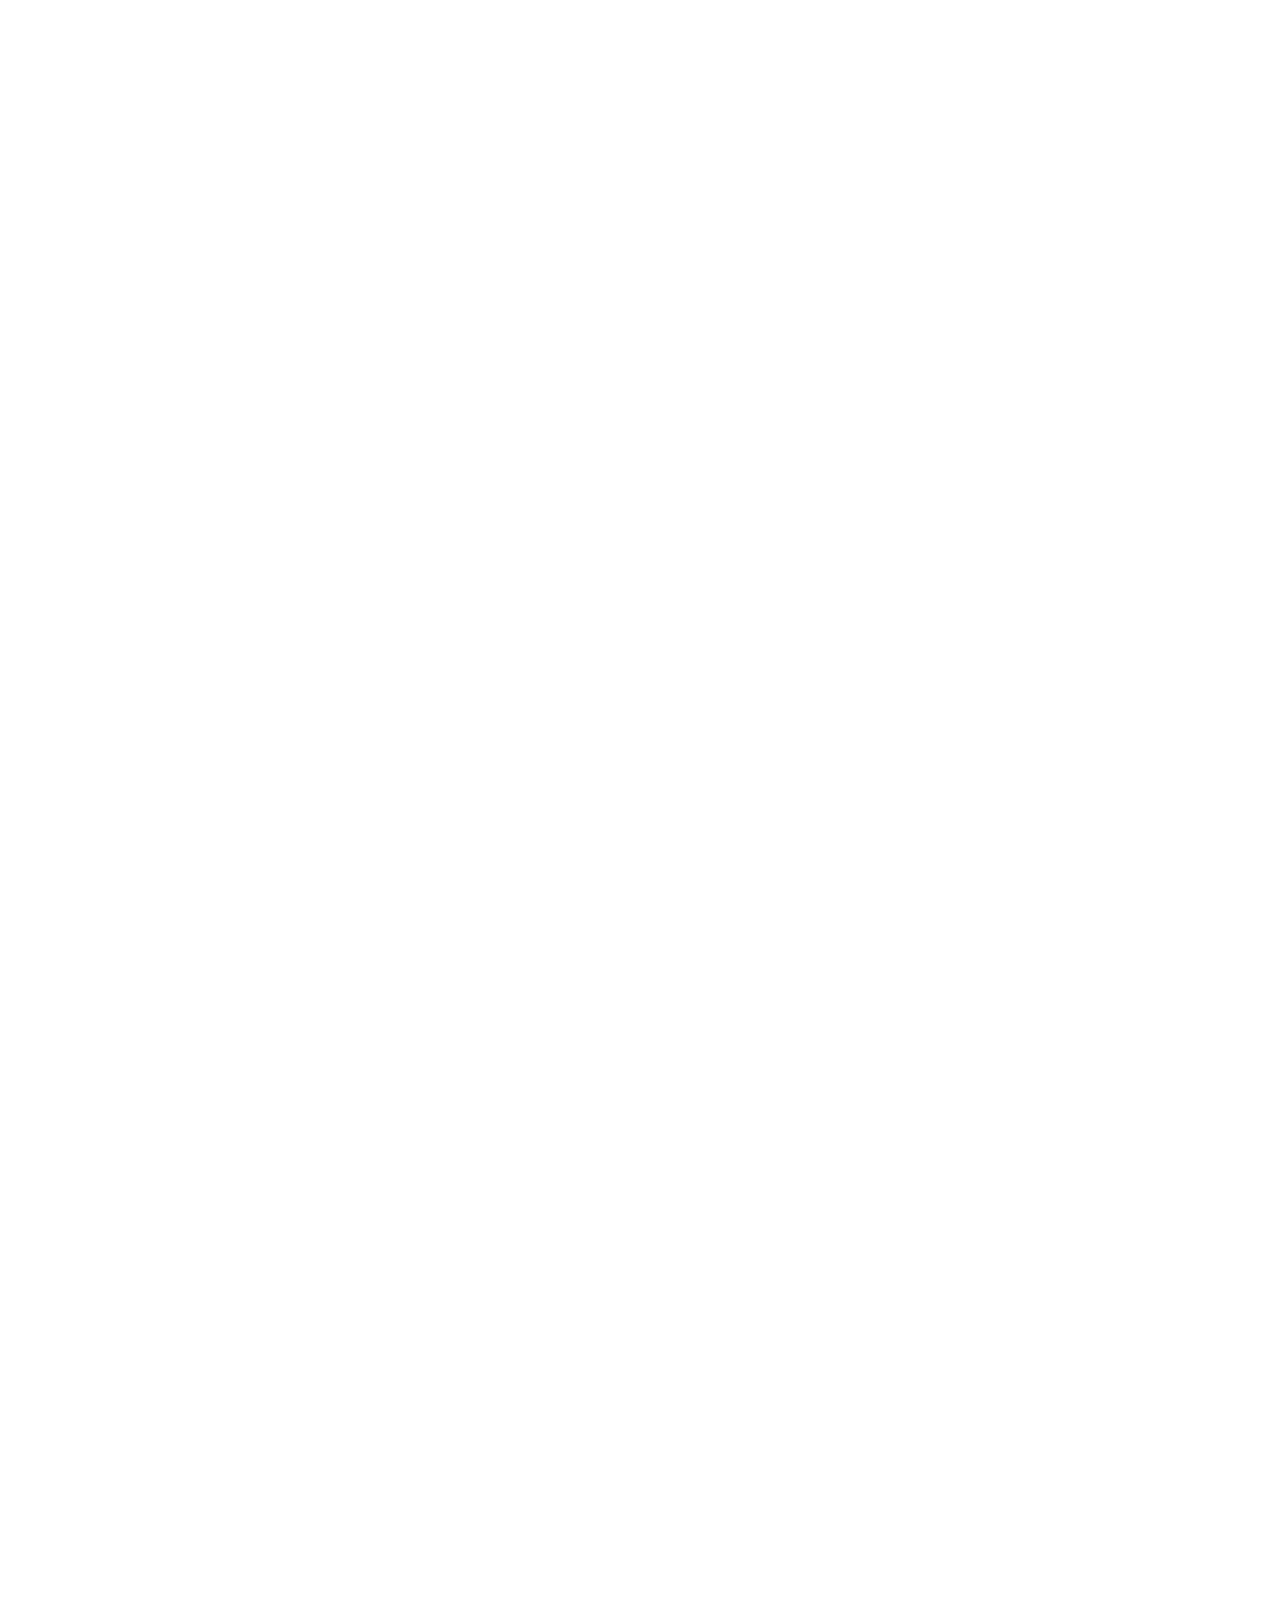
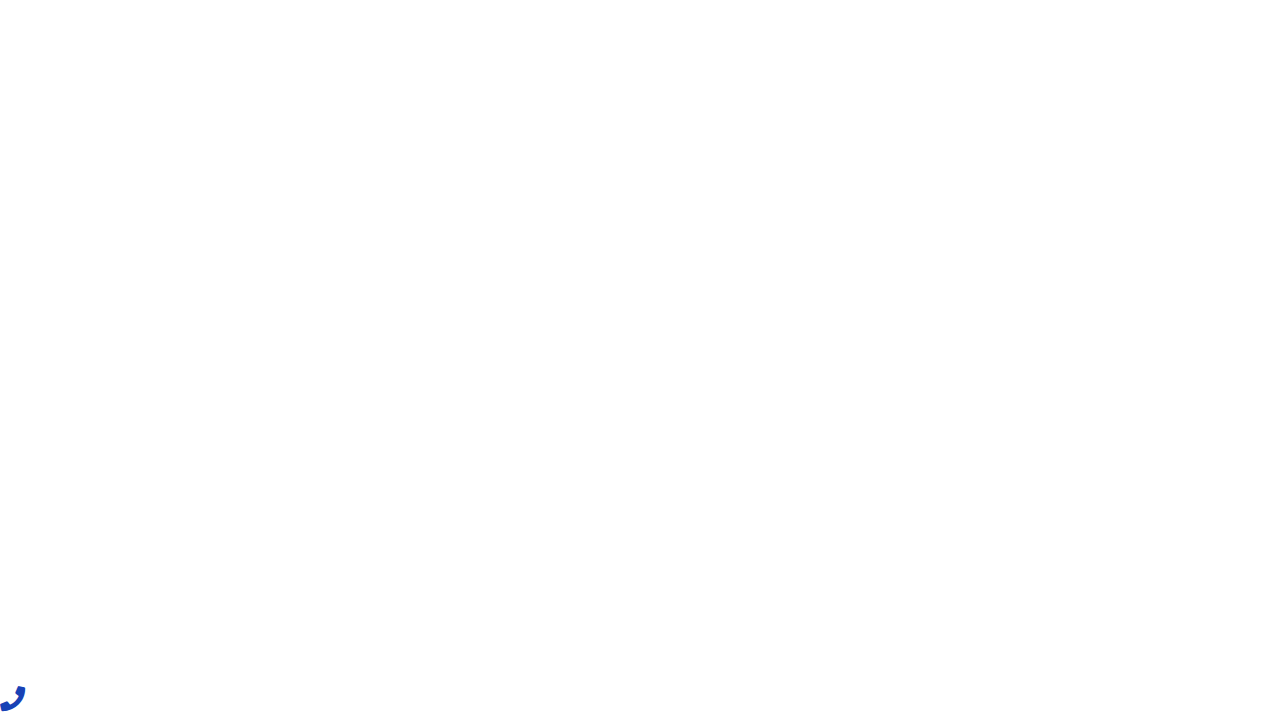
<file: gallery.html>
<!DOCTYPE html>
<html lang="en">

<head>
    <meta charset="utf-8">
    <title>Tssg Tech-Our Completed Gallery – Creative Projects & IT Solutions</title>
    <meta content="width=device-width, initial-scale=1.0" name="viewport">
    <meta content="" name="keywords">
    <meta name="description"
        content="Browse our completed gallery of projects showcasing exceptional IT solutions, website designs, and creative works tailored for businesses.">
    <link rel="shortcut icon" href="favicon.png" type="image/x-icon">

    <link rel="preconnect" href="https://fonts.googleapis.com">
    <link rel="preconnect" href="https://fonts.gstatic.com" crossorigin="">
    <link href="css2-2?family=Inter:wght@400;500;600&family=Saira:wght@500;600;700&display=swap" rel="stylesheet">

    <link href="ajax/libs/font-awesome/5.10.0/css/all.min.css" rel="stylesheet">
    <link href="npm/bootstrap-icons%401.4.1/font/bootstrap-icons.css" rel="stylesheet">

    <link href="lib/animate/animate.min.css" rel="stylesheet">
    <link href="lib/owlcarousel/assets/owl.carousel.min.css" rel="stylesheet">

    <link href="css/bootstrap.min.css" rel="stylesheet">

    <link href="css/style.css" rel="stylesheet">
    <link href="css/create.css" rel="stylesheet">

    <link rel="canonical" href="https://tssgtech.com/gallery.html" />
<link href="https://unpkg.com/aos@2.3.1/dist/aos.css" rel="stylesheet">
</head>

<body>
    <!-- Spinner Start -->
    <div id="spinner"
        class="show position-fixed translate-middle w-100 vh-100 top-50 start-50 d-flex align-items-center justify-content-center">
        <div class="spinner-grow text-primary" role="status"></div>
    </div>
    <!-- Spinner End -->

    <!-- Topbar Start -->
    <div class="container-fluid bg-secondary py-2 d-none d-md-flex">
        <div class="container">
            <div class="d-flex justify-content-between topbar">
                <div class="top-info">
                    <small class="me-3 text-white"><a href="https://maps.app.goo.gl/ijGdZv5CwbmnLr5s6"><i
                                class="fas fa-map-marker-alt me-2 text-primary"></i></a>B-113, Kalkaji, New
                        Delhi</small>
                    <small class="me-3 text-white"><a href="mailto:info@tssgtech.com"><i
                                class="fas fa-envelope me-2 text-primary"></i></a>info@tssgtech.com</small>
                </div>
                <div id="note" class="text-white d-none d-xl-flex"><small>Professional Web Designing & Development
                        Services in Delhi NCR & Dubai</small></div>
                <div class="top-link">
                    <a href="https://www.facebook.com/tssgtech/"
                        class="bg-light nav-fill btn btn-sm-square rounded-circle"><i
                            class="fab fa-facebook-f text-primary"></i></a>
                    <a href="https://www.instagram.com/tssgtech/"
                        class="bg-light nav-fill btn btn-sm-square rounded-circle"><i
                            class="fab fa-instagram text-primary"></i></a>
                    <a href="https://www.linkedin.com/company/tssg-tech/"
                        class="bg-light nav-fill btn btn-sm-square rounded-circle me-0"><i
                            class="fab fa-linkedin-in text-primary"></i></a>
                </div>
            </div>
        </div>
    </div>
    <!-- Topbar End -->

    <!-- Navbar Start -->
    <div class="container-fluid bg-dark">
        <div class="container">
            <nav class="navbar navbar-dark navbar-expand-lg py-0">
                <a href="index.html" class="navbar-brand">
                    <img src="img/logo.png" alt="Logo" class="img-fluid p-2 " width="150" height="50"
                        style="border-radius: 40px;">
                </a>
                <button type="button" class="navbar-toggler me-0" data-bs-toggle="collapse"
                    data-bs-target="#navbarCollapse">
                    <span class="navbar-toggler-icon"></span>
                </button>
                <div class="collapse navbar-collapse bg-transparent" id="navbarCollapse">
                    <div class="navbar-nav ms-auto mx-xl-auto p-0">
                        <a href="index.html" class="nav-item nav-link ">Home</a>
                        <a href="about.html" class="nav-item nav-link ">About</a>
                        <a href="service.html" class="nav-item nav-link">Services</a>
                        <a href="project.html" class="nav-item nav-link">Projects</a>
                        <a href="gallery.html" class="nav-item nav-link">Gallery</a>
                        <a href="https://blog.tssgtech.com" target="_blank" class="nav-item nav-link">Blogs</a>
                        <a href="contact.html" class="nav-item nav-link">Contact</a>
                        <a href="themes.html" class="nav-item nav-link">Our Themes</a>
                    </div>
                </div>
                <div class="d-none d-xl-flex flex-shirink-0">
                    <div id="phone-tada" class="d-flex align-items-center justify-content-center me-4">
                        <a href="tel:+919599669486" class="position-relative animated tada infinite">
                            <i class="fa fa-phone-alt text-white fa-2x"></i>
                            <div class="position-absolute" style="top: -7px; left: 20px;">
                                <span><i class="fa fa-comment-dots text-secondary"></i></span>
                            </div>
                        </a>
                    </div>
                    <div class="d-flex flex-column pe-4 ">
                        <span class="text-white-50">Have any questions?</span>
                        <span class="text-secondary">Call: +91 9599 669 486</span>
                    </div>
                </div>
            </nav>
        </div>
    </div>
    <!-- Navbar End -->


    <!-- Page Header Start -->
    <div class="container-fluid page-header py-5">
        <div class="container text-center py-5">
            <h2 class="display-2 text-white mb-4 animated slideInDown">Gallery</h2>
            <nav aria-label="breadcrumb animated slideInDown">
                <ol class="breadcrumb justify-content-center mb-0">
                    <li class="breadcrumb-item"><a href="#">Home</a></li>
                    <li class="breadcrumb-item"><a href="#">Pages</a></li>
                    <li class="breadcrumb-item" aria-current="page">Gallery</li>
                </ol>
            </nav>
        </div>
    </div>
    <!-- Page Header End -->


    <!-- Fact Start -->
    <div class="container-fluid bg-secondary py-3">
        <div class="container">
            <div class="row gy-3 d-flex align-items-center justify-content-center">
                <div class="col-lg-4 col-sm-6 wow">
                    <div class="d-flex justify-content-center align-items-center counter">
                        <h2 class="me-3 text-primary counter-value">500+</h2>
                        <span class="text-white">Total <br> Project</span>
                    </div>
                </div>
                <div class="col-lg-4 col-sm-6 wow">
                    <div class="d-flex justify-content-center align-items-center counter">
                        <h2 class="me-3 text-primary counter-value">400+</h2>
                        <span class="text-white">Happy <br> customer</span>
                    </div>
                </div>
                <div class="col-lg-4 col-sm-6 wow">
                    <div class="d-flex justify-content-center align-items-center counter">
                        <h2 class="me-3 text-primary counter-value">5+</h2>
                        <span class="text-white">Years Of<br>Experience</span>
                    </div>
                </div>
            </div>
        </div>
    </div>
    <!-- Fact End -->


    <!-- Project Start -->
    <div class="container-fluid project py-5">
        <div class="container">
            <div class="text-center mx-auto pb-5 wow" data-aos="fade-up" style="max-width: 600px;">
                <h5 class="text-primary"><i class="fas fa-clone"></i> Our Gallery</h5>
                <h1>Our Completed Gallery</h1>
            </div>
            <div class="masonry-gallery wow" data-aos="fade-up">
                <img class=" wow" data-aos="fade-up" src="img/galery/g1.jpeg" alt="Gallery Image 1">
                <img class=" wow" data-aos="fade-up" src="img/galery/g2.jpeg" alt="Gallery Image 2">
                <img class=" wow" data-aos="fade-up" src="img/galery/g3.jpeg" alt="Gallery Image 3">
                <img class=" wow" data-aos="fade-up" src="img/galery/g4.jpeg" alt="Gallery Image 4">
                <img class=" wow" data-aos="fade-up" src="img/galery/tssgtechgallery (1).jpeg" alt="Gallery Image 5">
                <img class=" wow" data-aos="fade-up" src="img/galery/tssgtechgallery (2).jpeg" alt="Gallery Image 6">
                <img class=" wow" data-aos="fade-up" src="img/galery/tssgtechgallery (3).jpeg" alt="Gallery Image 7">
                <img class=" wow" data-aos="fade-up" src="img/galery/tssgtechgallery (4).jpeg" alt="Gallery Image 8">
                <img class=" wow" data-aos="fade-up" src="img/galery/tssgtechgallery (5).jpeg" alt="Gallery Image 9">
                <img class=" wow" data-aos="fade-up" src="img/galery/tssgtechgallery (6).jpeg" alt="Gallery Image 10">
                <img class=" wow" data-aos="fade-up" src="img/galery/tssgtechgallery (7).jpeg" alt="Gallery Image 11">
                <img class=" wow" data-aos="fade-up" src="img/galery/tssgtechgallery (8).jpeg" alt="Gallery Image 12">
                <img class=" wow" data-aos="fade-up" src="img/galery/tssgtechgallery (9).jpeg" alt="Gallery Image 13">
                <img class=" wow" data-aos="fade-up" src="img/galery/tssgtechgallery (10).jpeg" alt="Gallery Image 14">
                <img class=" wow" data-aos="fade-up" src="img/galery/tssgtechgallery (11).jpeg" alt="Gallery Image 15">
                <img class=" wow" data-aos="fade-up" src="img/galery/tssgtechgallery (12).jpeg" alt="Gallery Image 16">
                <img class=" wow" data-aos="fade-up" src="img/galery/tssgtechgallery (13).jpeg" alt="Gallery Image 17">
                <img class=" wow" data-aos="fade-up" src="img/galery/tssgtechgallery (14).jpeg" alt="Gallery Image 18">
                <img class=" wow" data-aos="fade-up" src="img/galery/tssgtechgallery (15).jpeg" alt="Gallery Image 19">
                <img class=" wow" data-aos="fade-up" src="img/galery/tssgtechgallery (16).jpeg" alt="Gallery Image 20">
                <img class=" wow" data-aos="fade-up" src="img/galery/tssgtechgallery (17).jpeg" alt="Gallery Image 21">
                <img class=" wow" data-aos="fade-up" src="img/galery/tssgtechgallery (18).jpeg" alt="Gallery Image 22">
                <img class=" wow" data-aos="fade-up" src="img/galery/tssgtechgallery (19).jpeg" alt="Gallery Image 23">
                <img class=" wow" data-aos="fade-up" src="img/galery/tssgtechgallery (20).jpeg" alt="Gallery Image 24">
                <img class=" wow" data-aos="fade-up" src="img/galery/tssgtechgallery (21).jpeg" alt="Gallery Image 25">
                <img class=" wow" data-aos="fade-up" src="img/galery/tssgtechgallery (22).jpeg" alt="Gallery Image 26">
                <img class=" wow" data-aos="fade-up" src="img/galery/tssgtechgallery (23).jpeg" alt="Gallery Image 27">
                <img class=" wow" data-aos="fade-up" src="img/galery/tssgtechgallery (24).jpeg" alt="Gallery Image 28">
                <img class=" wow" data-aos="fade-up" src="img/galery/tssgtechgallery (25).jpeg" alt="Gallery Image 29">
                <img class=" wow" data-aos="fade-up" src="img/galery/tssgtechgallery (26).jpeg" alt="Gallery Image 30">
                <img class=" wow" data-aos="fade-up" src="img/galery/tssgtechgallery (27).jpeg" alt="Gallery Image 31">
                <img class=" wow" data-aos="fade-up" src="img/galery/tssgtechgallery (28).jpeg" alt="Gallery Image 32">
                <img class=" wow" data-aos="fade-up" src="img/galery/tssgtechgallery (29).jpeg" alt="Gallery Image 33">
            </div>
        </div>
    </div>
    <!-- Project End -->


    <!-- Footer Start -->
    <div class="container-fluid footer bg-dark wow fadeIn" data-wow-delay=".3s">
        <div class="container pt-5 pb-4">
            <div class="row g-5">
                <!-- Logo & About -->
                <div class="col-lg-3 col-md-8">
                    <a href="index.html">
                        <img src="img/logo.png" alt="Logo" class="img-fluid p-2" width="150" height="50"
                            style="border-radius: 40px;">
                    </a>
                    <p class="mt-4 text-light">
                        Elevating digital experiences through clean code, sharp design, and impactful solutions.
                    </p>
                    <div class="d-flex hightech-link">
                        <a href="https://www.facebook.com/tssgtech" class="btn-light btn btn-square rounded-circle me-2"><i
                                class="fab fa-facebook-f"></i></a>
                        <a href="https://www.instagram.com/tssgtech/" class="btn-light btn btn-square rounded-circle me-2"><i
                                class="fab fa-instagram"></i></a>
                        <a href="https://www.linkedin.com/company/tssg-tech/" class="btn-light btn btn-square rounded-circle"><i
                                class="fab fa-linkedin-in"></i></a>
                    </div>
                </div>

                <!-- Quick Links -->
                <div class="col-lg-3 col-md-8">
                    <h3 class="text-secondary">Quick Links</h3>
                    <div class="mt-4 d-flex flex-column short-link">
                        <a href="index.html" class="mb-2 text-white"><i
                                class="fas fa-angle-right text-secondary me-2"></i>Home</a>
                        <a href="about.html" class="mb-2 text-white"><i
                                class="fas fa-angle-right text-secondary me-2"></i>About Us</a>
                        <a href="contact.html" class="mb-2 text-white"><i
                                class="fas fa-angle-right text-secondary me-2"></i>Contact Us</a>
                        <a href="service.html" class="mb-2 text-white"><i
                                class="fas fa-angle-right text-secondary me-2"></i>Our Services</a>
                        <a href="project.html" class="mb-2 text-white"><i
                                class="fas fa-angle-right text-secondary me-2"></i>Our Projects</a>
                        <a href="https://blog.tssgtech.com" target="_blank" class="mb-2 text-white"><i
                                class="fas fa-angle-right text-secondary me-2"></i>Blogs</a>
                       <a href="themes.html" class="mb-2 text-white"><i class="fas fa-angle-right text-secondary me-2"></i>Our
                            Themes</a>
                    </div>
                </div>

                <!-- Contact Delhi -->
                <div class="col-lg-3 col-md-4">
                    <h3 class="text-secondary">Delhi Office</h3>
                    <div class="text-white mt-4 d-flex flex-column contact-link">
                        <a href="https://maps.app.goo.gl/ijGdZv5CwbmnLr5s6" class="pb-3 text-light"><i
                                class="fas fa-map-marker-alt text-secondary me-2"></i>B-113, B - Block Kalkaji, New
                            Delhi</a>
                        <a href="tel:+919599669486" class="py-3 text-light"><i
                                class="fas fa-phone-alt text-secondary me-2"></i>+91 9599 669 486</a>
                        <a href="mailto:info@tssgtech.com" class="py-3 text-light"><i
                                class="fas fa-envelope text-secondary me-2"></i>info@tssgtech.com</a>
                    </div>
                </div>

                <!-- Contact Dubai -->
                <div class="col-lg-3 col-md-4">
                    <h3 class="text-secondary">Dubai Office</h3>
                    <div class="text-white mt-4 d-flex flex-column contact-link">
                        <a href="https://maps.app.goo.gl/rm414oDcZ1niWENt9" class="pb-3 text-light"><i class="fas fa-map-marker-alt text-secondary me-2"></i>P.O Box: 455102, Dubai, UAE</a>
                        <a href="mailto:dubai@tssgtech.com" class="py-3 text-light"><i
                                class="fas fa-envelope text-secondary me-2"></i>uae@tssgtech.com</a>
                    </div>
                </div>
            </div>

            <hr class="text-light mt-5 mb-4">

            <div class="row">
                <div class="col text-center text-md-start">
                    <small>
                        &copy; 2025
                        <a href="https://tssgtech.com" class="text-white text-decoration-none fw-semibold"
                            target="_blank" rel="noopener noreferrer">Tssg-Tech</a>. Trusted Technology Solutions for a
                        Digital World.
                    </small>
                </div>
            </div>
        </div>
    </div>
    <!-- Footer End -->

    <!-- whatsappbtn -->
     <div class="whatsappbtnn">
    <a href="https://wa.me/919599669486" target="_blank"
       >
        <i class="fab fa-whatsapp" style="font-size: 30px;"></i>
    </a>
</div>

 <!-- Call btn -->
     <div class="callbtnn">
    <a href="tel:+919599669486" target="_blank"
        >
        <i class="fas fa-phone" style="font-size: 25px;"></i>
    </a>
</div>
    <!-- Back to Top -->
    <a href="#" class="btn bg-secondary btn-square rounded-circle back-to-top"><i
            class="fa fa-arrow-up text-white"></i></a>



    <!-- JavaScript Libraries -->
    <script src="ajax/libs/jquery/3.6.4/jquery.min.js"></script>
    <script src="npm/bootstrap%405.0.0/dist/js/bootstrap.bundle.min.js"></script>
    <script src="lib/wow/wow.min.js"></script>
    <script src="lib/easing/easing.min.js"></script>
    <script src="lib/waypoints/waypoints.min.js"></script>
    <script src="lib/owlcarousel/owl.carousel.min.js"></script>

    <script src="js/main.js"></script>
     <script src="https://unpkg.com/aos@2.3.1/dist/aos.js"></script>
    <script>
        AOS.init();
    </script>
</body>

</html>
</file>
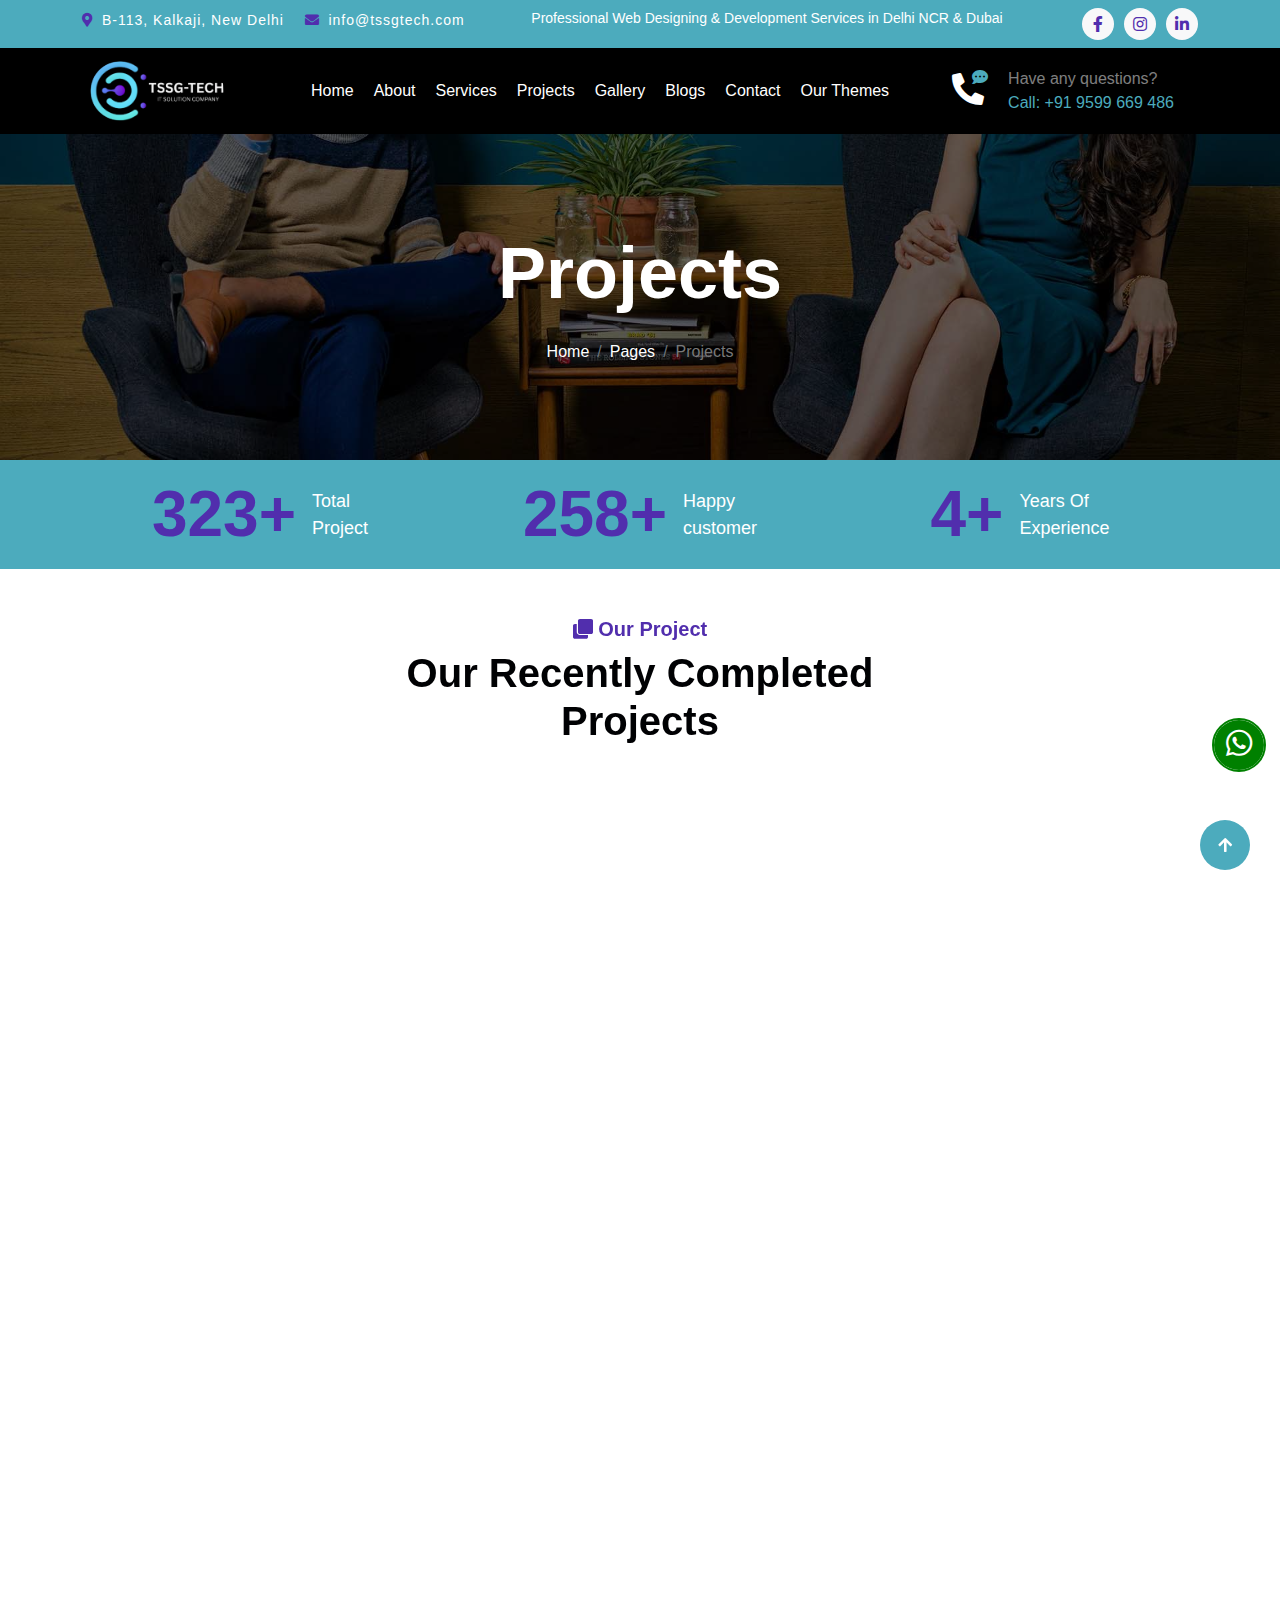
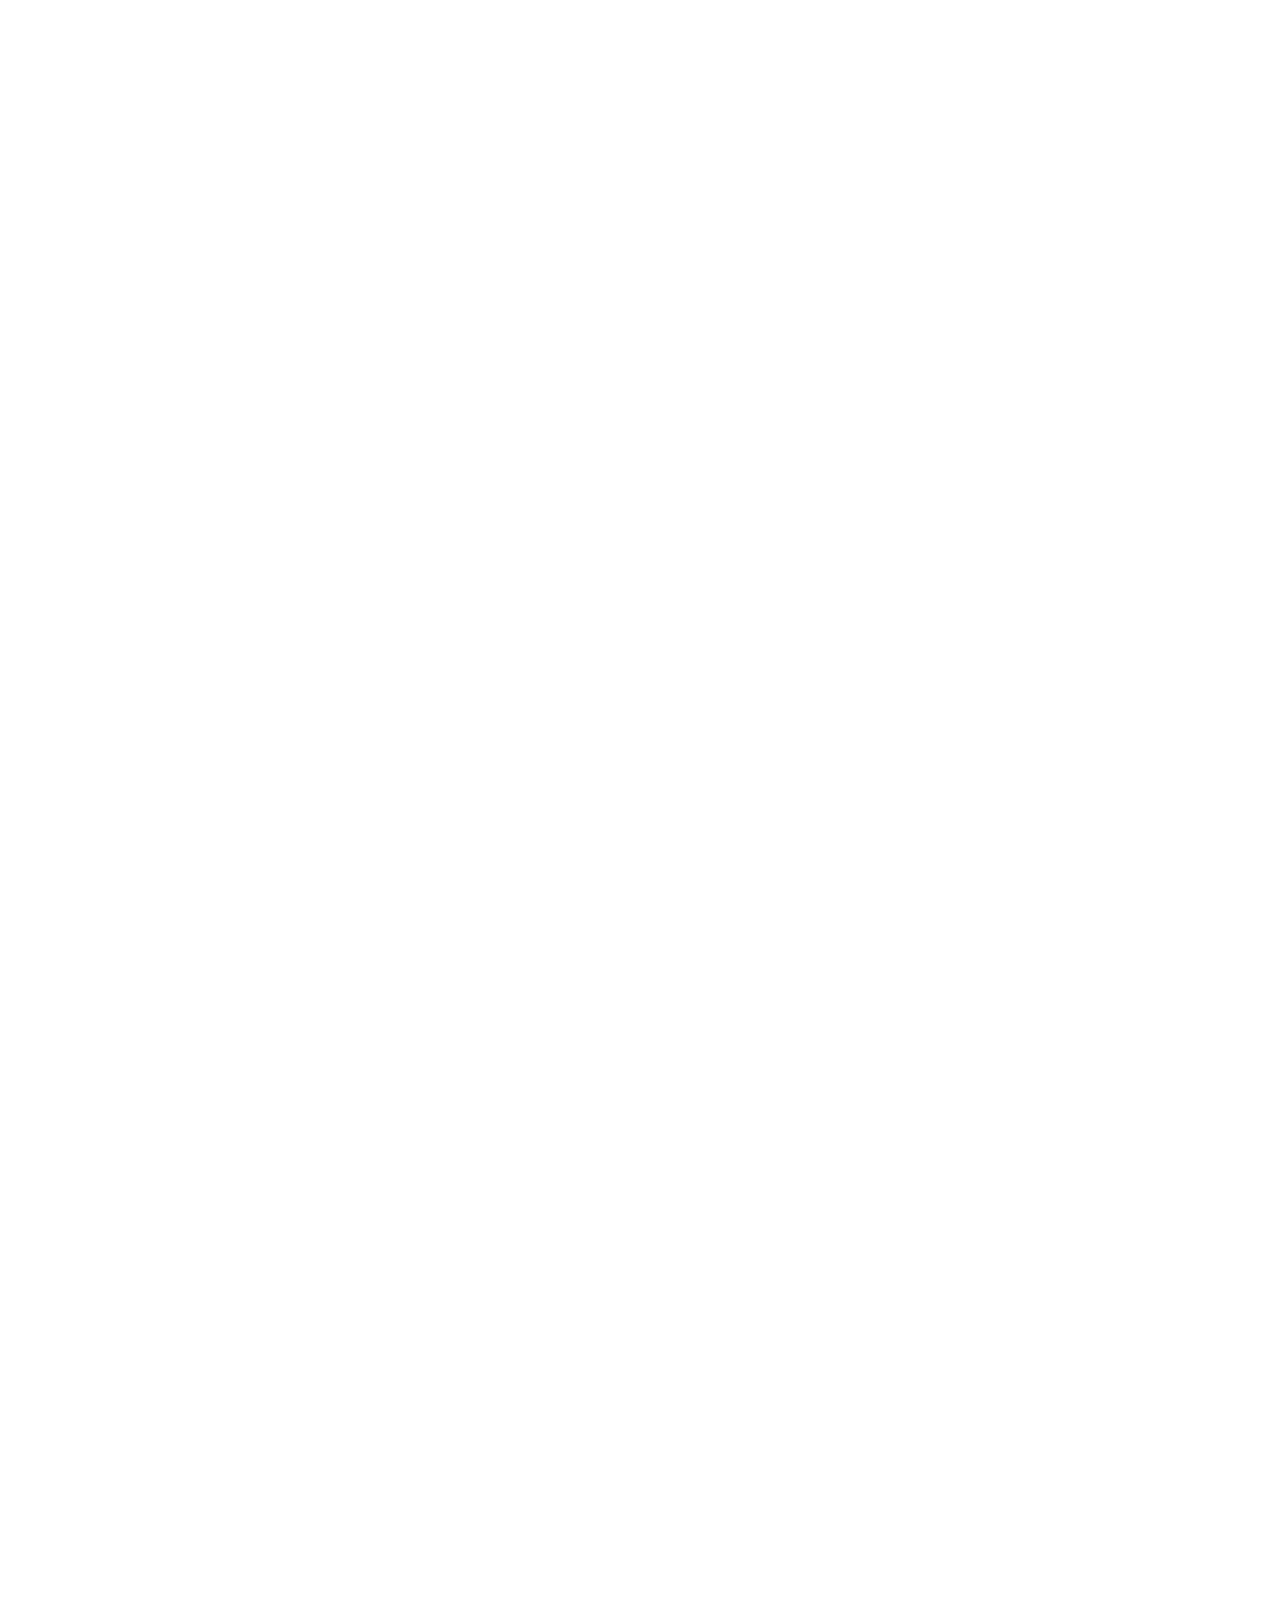
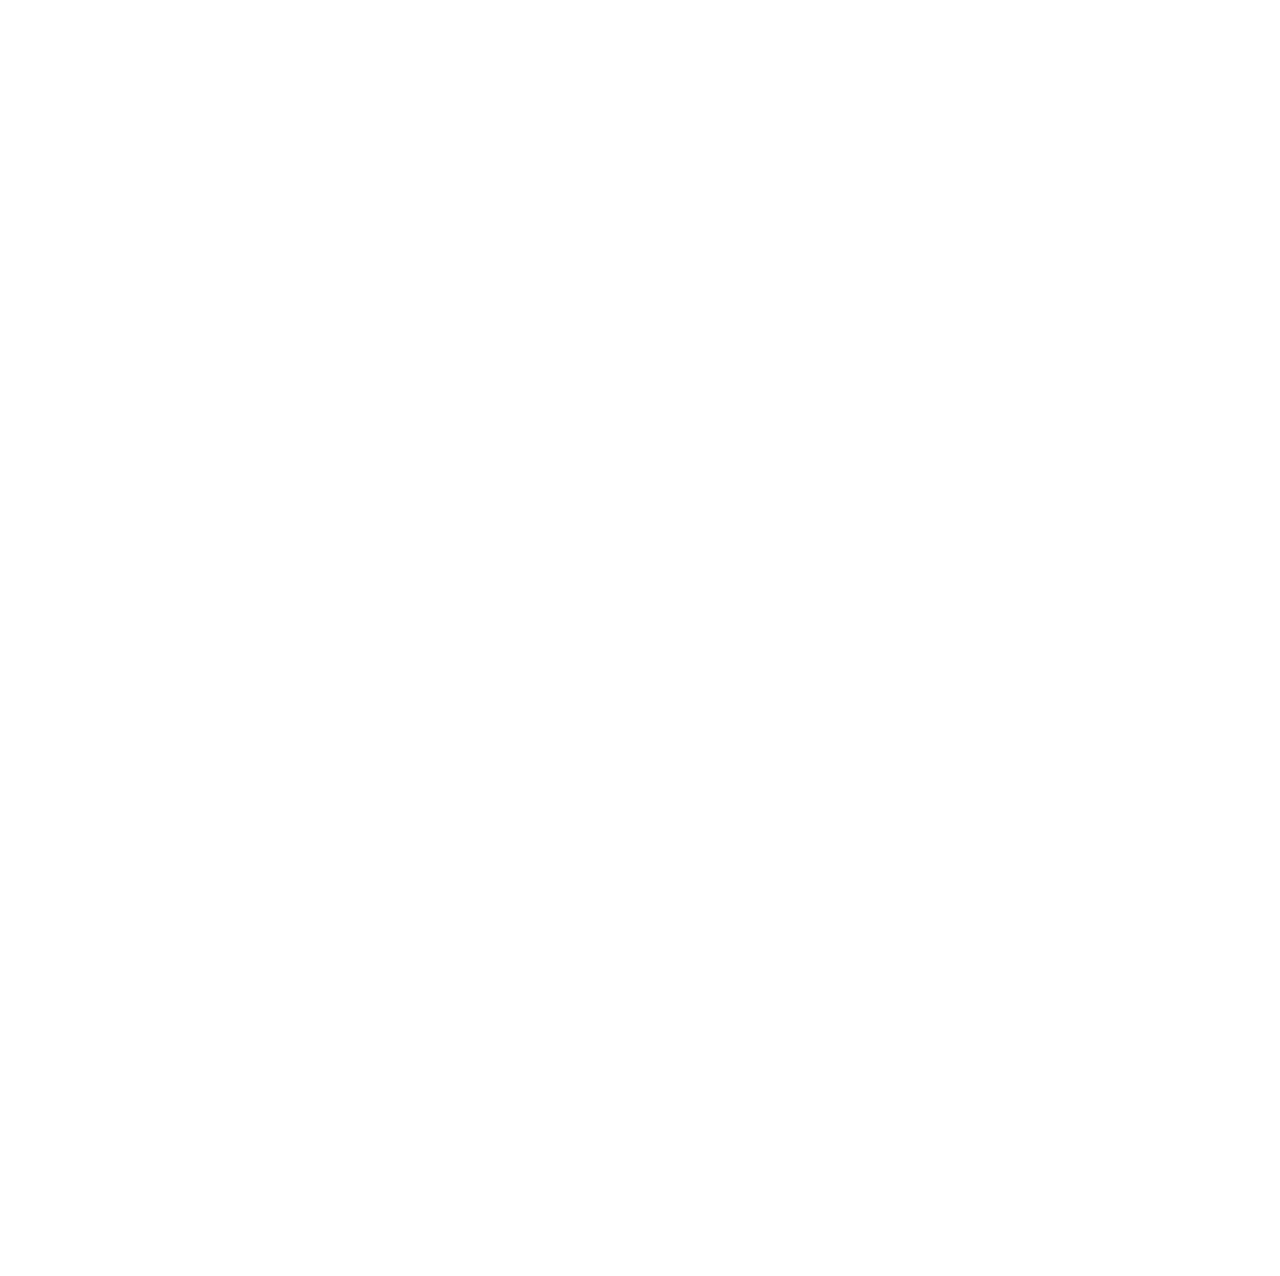
<file: project.html>
﻿<!DOCTYPE html>
<html lang="en">

<head>
    <meta charset="utf-8">
    <title>Our Recently Completed Projects – Showcasing Innovation</title>
    <meta content="width=device-width, initial-scale=1.0" name="viewport">
    <meta content="" name="keywords">
    <meta name="description"
        content="Explore our recently completed projects that highlight innovation, creativity, and cutting-edge solutions tailored for client success.">
    <link rel="shortcut icon" href="favicon.png" type="image/x-icon">

    <link rel="preconnect" href="https://fonts.googleapis.com">
    <link rel="preconnect" href="https://fonts.gstatic.com" crossorigin="">
    <link href="css2-2?family=Inter:wght@400;500;600&family=Saira:wght@500;600;700&display=swap" rel="stylesheet">

    <link href="ajax/libs/font-awesome/5.10.0/css/all.min.css" rel="stylesheet">
    <link href="npm/bootstrap-icons%401.4.1/font/bootstrap-icons.css" rel="stylesheet">

    <link href="lib/animate/animate.min.css" rel="stylesheet">
    <link href="lib/owlcarousel/assets/owl.carousel.min.css" rel="stylesheet">

    <link href="css/bootstrap.min.css" rel="stylesheet">

    <link href="css/style.css" rel="stylesheet">
    <link href="css/create.css" rel="stylesheet">

    <link rel="canonical" href="https://tssgtech.com/project.html" />
  <link href="https://unpkg.com/aos@2.3.1/dist/aos.css" rel="stylesheet">

</head>

<body>
    <!-- Spinner Start -->
    <div id="spinner"
        class="show position-fixed translate-middle w-100 vh-100 top-50 start-50 d-flex align-items-center justify-content-center">
        <div class="spinner-grow text-primary" role="status"></div>
    </div>
    <!-- Spinner End -->

    <!-- Topbar Start -->
    <div class="container-fluid bg-secondary py-2 d-none d-md-flex">
        <div class="container">
            <div class="d-flex justify-content-between topbar">
                 <div class="top-info">
                    <small class="me-3 text-white"><a href="https://maps.app.goo.gl/ijGdZv5CwbmnLr5s6"><i
                                class="fas fa-map-marker-alt me-2 text-primary"></i></a>B-113, Kalkaji, New
                        Delhi</small>
                    <small class="me-3 text-white"><a href="mailto:info@tssgtech.com"><i
                                class="fas fa-envelope me-2 text-primary"></i></a>info@tssgtech.com</small>
                </div>
                <div id="note" class="text-white d-none d-xl-flex"><small>Professional Web Designing & Development
                        Services in Delhi NCR & Dubai</small></div>
                <div class="top-link">
                    <a href="https://www.facebook.com/tssgtech/"
                        class="bg-light nav-fill btn btn-sm-square rounded-circle"><i
                            class="fab fa-facebook-f text-primary"></i></a>
                    <a href="https://www.instagram.com/tssgtech/"
                        class="bg-light nav-fill btn btn-sm-square rounded-circle"><i
                            class="fab fa-instagram text-primary"></i></a>
                    <a href="https://www.linkedin.com/company/tssg-tech/"
                        class="bg-light nav-fill btn btn-sm-square rounded-circle me-0"><i
                            class="fab fa-linkedin-in text-primary"></i></a>
                </div>
            </div>
        </div>
    </div>
    <!-- Topbar End -->

    <!-- Navbar Start -->
    <div class="container-fluid bg-dark">
        <div class="container">
            <nav class="navbar navbar-dark navbar-expand-lg py-0">
                <a href="index.html" class="navbar-brand">
                    <img src="img/logo.png" alt="Logo" class="img-fluid p-2 " width="150" height="50"
                        style="border-radius: 40px;">
                </a>
                <button type="button" class="navbar-toggler me-0" data-bs-toggle="collapse"
                    data-bs-target="#navbarCollapse">
                    <span class="navbar-toggler-icon"></span>
                </button>
                <div class="collapse navbar-collapse bg-transparent" id="navbarCollapse">
                    <div class="navbar-nav ms-auto mx-xl-auto p-0">
                        <a href="index.html" class="nav-item nav-link ">Home</a>
                        <a href="about.html" class="nav-item nav-link ">About</a>
                        <a href="service.html" class="nav-item nav-link">Services</a>
                        <a href="project.html" class="nav-item nav-link">Projects</a>
                        <a href="gallery.html" class="nav-item nav-link">Gallery</a>
                        <a href="https://blog.tssgtech.com" target="_blank" class="nav-item nav-link">Blogs</a>
                        <a href="contact.html" class="nav-item nav-link">Contact</a>
                        <a href="themes.html" class="nav-item nav-link">Our Themes</a>
                    </div>
                </div>
                <div class="d-none d-xl-flex flex-shirink-0">
                    <div id="phone-tada" class="d-flex align-items-center justify-content-center me-4">
                        <a href="tel:+919599669486" class="position-relative animated tada infinite">
                            <i class="fa fa-phone-alt text-white fa-2x"></i>
                            <div class="position-absolute" style="top: -7px; left: 20px;">
                                <span><i class="fa fa-comment-dots text-secondary"></i></span>
                            </div>
                        </a>
                    </div>
                    <div class="d-flex flex-column pe-4 ">
                        <span class="text-white-50">Have any questions?</span>
                        <span class="text-secondary">Call: +91 9599 669 486</span>
                    </div>
                </div>
            </nav>
        </div>
    </div>
    <!-- Navbar End -->

    <!-- Page Header Start -->
    <div class="container-fluid page-header py-5">
        <div class="container text-center py-5">
            <h2 class="display-2 text-white mb-4 animated slideInDown">Projects</h2>
            <nav aria-label="breadcrumb animated slideInDown">
                <ol class="breadcrumb justify-content-center mb-0">
                    <li class="breadcrumb-item"><a href="#">Home</a></li>
                    <li class="breadcrumb-item"><a href="#">Pages</a></li>
                    <li class="breadcrumb-item" aria-current="page">Projects</li>
                </ol>
            </nav>
        </div>
    </div>
    <!-- Page Header End -->


   <!-- Fact Start -->
    <div class="container-fluid bg-secondary py-3">
        <div class="container">
            <div class="row gy-3 d-flex align-items-center justify-content-center">
                <div class="col-lg-4 col-md-6 wow">
                    <div class="d-flex justify-content-center align-items-center counter">
                        <h2 class="me-3 text-primary counter-value">500+</h2>
                        <span class="text-white">Total <br> Project</span>
                    </div>
                </div>
                <div class="col-lg-4 col-md-6 wow">
                    <div class="d-flex justify-content-center align-items-center counter">
                        <h2 class="me-3 text-primary counter-value">400+</h2>
                        <span class="text-white">Happy <br> customer</span>
                    </div>
                </div>
                <div class="col-lg-4 col-md-6 wow">
                    <div class="d-flex justify-content-center align-items-center counter">
                        <h2 class="me-3 text-primary counter-value">5+</h2>
                        <span class="text-white">Years Of<br>Experience</span>
                    </div>
                </div>
            </div>
        </div>
    </div>
    <!-- Fact End -->


    <!-- Project Start -->
    <div class="container-fluid project py-5 mb-5">
        <div class="container">
            <div class="text-center mx-auto pb-5" data-aos="fade-up" style="max-width: 600px;">
                <h5 class="text-primary"><i class="fas fa-clone"></i> Our Project</h5>
                <h1>Our Recently Completed Projects</h1>
            </div>

            <div class="row g-4">
                <div class="col-md-6 col-lg-4 wow" data-aos="fade-up">
                    <div class="project-card position-relative overflow-hidden rounded shadow">
                        <img src="img/project/rp1.png" alt="Rocky Pay" class="img-fluid w-100" />
                        <div
                            class="project-overlay position-absolute bottom-0 start-0 end-0 p-4 bg-dark bg-opacity-75 text-white rounded-bottom">
                            <h4 class="text-white mb-2">Rocky Pay</h4>
                            <p class="small mb-2 text-white-50">A clean and earthy design system for a sustainable
                                coffee brand.</p>
                            <a href="https://rockypay.com/" target="_blank" class="btn btn-outline-light btn-sm">
                                Visit Site <i class="fa fa-arrow-right ms-1"></i>
                            </a>
                        </div>
                    </div>
                </div>

                
                <div class="col-md-6 col-lg-4 wow" data-aos="fade-up">
                    <div class="project-card position-relative overflow-hidden rounded shadow">
                        <img src="img/project/in1.png" alt="Cyber Security" class="img-fluid w-100" />
                        <div
                            class="project-overlay position-absolute bottom-0 start-0 end-0 p-4 bg-dark bg-opacity-75 text-white rounded-bottom">
                            <h4 class="text-white mb-2">Indianails</h4>
                            <p class="small mb-2 text-white-50">A clean and earthy design system for a sustainable
                                coffee brand.</p>
                            <a href="https://indianails.com/" target="_blank" class="btn btn-outline-light btn-sm">
                                Visit Site <i class="fa fa-arrow-right ms-1"></i>
                            </a>
                        </div>
                    </div>
                </div>

                <div class="col-md-6 col-lg-4 wow" data-aos="fade-up">
                    <div class="project-card position-relative overflow-hidden rounded shadow">
                        <img src="img/project/sa1.png" alt="Cyber Security" class="img-fluid w-100" />
                        <div
                            class="project-overlay position-absolute bottom-0 start-0 end-0 p-4 bg-dark bg-opacity-75 text-white rounded-bottom">
                            <h4 class="text-white mb-2">Sanjeevani Amrut</h4>
                            <p class="small mb-2 text-white-50">A clean and earthy design system for a sustainable
                                coffee brand.</p>
                            <a href="https://sanjeevaniamrut.co.in/" target="_blank"
                                class="btn btn-outline-light btn-sm">
                                Visit Site <i class="fa fa-arrow-right ms-1"></i>
                            </a>
                        </div>
                    </div>
                </div>
                <div class="col-md-6 col-lg-4 wow" data-aos="fade-up">
                    <div class="project-card position-relative overflow-hidden rounded shadow">
                        <img src="img/project/cn1.png" alt="Cyber Security" class="img-fluid w-100" />
                        <div
                            class="project-overlay position-absolute bottom-0 start-0 end-0 p-4 bg-dark bg-opacity-75 text-white rounded-bottom">
                            <h4 class="text-white mb-2">CnCares</h4>
                            <p class="small mb-2 text-white-50">A clean and earthy design system for a sustainable
                                coffee brand.</p>
                            <a href="https://cncares.in/" target="_blank" class="btn btn-outline-light btn-sm">
                                Visit Site <i class="fa fa-arrow-right ms-1"></i>
                            </a>
                        </div>
                    </div>
                </div>
                <div class="col-md-6 col-lg-4 wow" data-aos="fade-up">
                    <div class="project-card position-relative overflow-hidden rounded shadow">
                        <img src="img/project/s1.png" alt="Cyber Security" class="img-fluid w-100" />
                        <div
                            class="project-overlay position-absolute bottom-0 start-0 end-0 p-4 bg-dark bg-opacity-75 text-white rounded-bottom">
                            <h4 class="text-white mb-2">Shosify</h4>
                            <p class="small mb-2 text-white-50">A clean and earthy design system for a sustainable
                                coffee brand.</p>
                            <a href="https://shosify.com/" target="_blank" class="btn btn-outline-light btn-sm">
                                Visit Site <i class="fa fa-arrow-right ms-1"></i>
                            </a>
                        </div>
                    </div>
                </div>
                <div class="col-md-6 col-lg-4 wow" data-aos="fade-up">
                    <div class="project-card position-relative overflow-hidden rounded shadow">
                        <img src="img/project/ns1.png" alt="Cyber Security" class="img-fluid w-100" />
                        <div
                            class="project-overlay position-absolute bottom-0 start-0 end-0 p-4 bg-dark bg-opacity-75 text-white rounded-bottom">
                            <h4 class="text-white mb-2">New Shakti Collection(NSC)</h4>
                            <p class="small mb-2 text-white-50">A clean and earthy design system for a sustainable
                                coffee brand.</p>
                            <a href="https://nscitm.com/" target="_blank" class="btn btn-outline-light btn-sm">
                                Visit Site <i class="fa fa-arrow-right ms-1"></i>
                            </a>
                        </div>
                    </div>
                </div>
                <div class="col-md-6 col-lg-4 wow" data-aos="fade-up">
                    <div class="project-card position-relative overflow-hidden rounded shadow">
                        <img src="img/project/sam1.png" alt="Cyber Security" class="img-fluid w-100" />
                        <div
                            class="project-overlay position-absolute bottom-0 start-0 end-0 p-4 bg-dark bg-opacity-75 text-white rounded-bottom">
                            <h4 class="text-white mb-2">Shamtech Computer</h4>
                            <p class="small mb-2 text-white-50">A clean and earthy design system for a sustainable
                                coffee brand.</p>
                            <a href="https://samtechcomputer.in/" target="_blank" class="btn btn-outline-light btn-sm">
                                Visit Site <i class="fa fa-arrow-right ms-1"></i>
                            </a>
                        </div>
                    </div>
                </div>
                <div class="col-md-6 col-lg-4 wow" data-aos="fade-up">
                    <div class="project-card position-relative overflow-hidden rounded shadow">
                        <img src="img/project/sp1.png" alt="Cyber Security" class="img-fluid w-100" />
                        <div
                            class="project-overlay position-absolute bottom-0 start-0 end-0 p-4 bg-dark bg-opacity-75 text-white rounded-bottom">
                            <h4 class="text-white mb-2">Sails Pay</h4>
                            <p class="small mb-2 text-white-50">A clean and earthy design system for a sustainable
                                coffee brand.</p>
                            <a href="https://sailspay.com/" target="_blank" class="btn btn-outline-light btn-sm">
                                Visit Site <i class="fa fa-arrow-right ms-1"></i>
                            </a>
                        </div>
                    </div>
                </div>
                <div class="col-md-6 col-lg-4 wow" data-aos="fade-up">
                    <div class="project-card position-relative overflow-hidden rounded shadow">
                        <img src="img/project/t1.png" alt="Cyber Security" class="img-fluid w-100" />
                        <div
                            class="project-overlay position-absolute bottom-0 start-0 end-0 p-4 bg-dark bg-opacity-75 text-white rounded-bottom">
                            <h4 class="text-white mb-2">TSSG </h4>
                            <p class="small mb-2 text-white-50">A clean and earthy design system for a sustainable
                                coffee brand.</p>
                            <a href="https://tssg.in/" target="_blank" class="btn btn-outline-light btn-sm">
                                Visit Site <i class="fa fa-arrow-right ms-1"></i>
                            </a>
                        </div>
                    </div>
                </div>
                <div class="col-md-6 col-lg-4 wow" data-aos="fade-up">
                    <div class="project-card position-relative overflow-hidden rounded shadow">
                        <img src="img/project/ax1.png" alt="Cyber Security" class="img-fluid w-100" />
                        <div
                            class="project-overlay position-absolute bottom-0 start-0 end-0 p-4 bg-dark bg-opacity-75 text-white rounded-bottom">
                            <h4 class="text-white mb-2">AX4</h4>
                            <p class="small mb-2 text-white-50">A clean and earthy design system for a sustainable
                                coffee brand.</p>
                            <a href="https://ax4group.com/" target="_blank" class="btn btn-outline-light btn-sm">
                                Visit Site <i class="fa fa-arrow-right ms-1"></i>
                            </a>
                        </div>
                    </div>
                </div>
                <div class="col-md-6 col-lg-4 wow" data-aos="fade-up">
                    <div class="project-card position-relative overflow-hidden rounded shadow">
                        <img src="img/project/d1.png" alt="Cyber Security" class="img-fluid w-100" />
                        <div
                            class="project-overlay position-absolute bottom-0 start-0 end-0 p-4 bg-dark bg-opacity-75 text-white rounded-bottom">
                            <h4 class="text-white mb-2">Duve World</h4>
                            <p class="small mb-2 text-white-50">A clean and earthy design system for a sustainable
                                coffee brand.</p>
                            <a href="https://duveworld.com/" target="_blank" class="btn btn-outline-light btn-sm">
                                Visit Site <i class="fa fa-arrow-right ms-1"></i>
                            </a>
                        </div>
                    </div>
                </div>

                <div class="col-md-6 col-lg-4 wow" data-aos="fade-up">
                    <div class="project-card position-relative overflow-hidden rounded shadow">
                        <img src="img/project/Uvaan_org.png" alt="Cyber Security" class="img-fluid w-100" />
                        <div
                            class="project-overlay position-absolute bottom-0 start-0 end-0 p-4 bg-dark bg-opacity-75 text-white rounded-bottom">
                            <h4 class="text-white mb-2">Uvaan</h4>
                            <p class="small mb-2 text-white-50">A clean and earthy design system for a sustainable
                                coffee brand.</p>
                            <a href="https://uvaan.org/" target="_blank" class="btn btn-outline-light btn-sm">
                                Visit Site <i class="fa fa-arrow-right ms-1"></i>
                            </a>
                        </div>
                    </div>
                </div>

                <div class="col-md-6 col-lg-4 wow" data-aos="fade-up">
                    <div class="project-card position-relative overflow-hidden rounded shadow">
                        <img src="img/project/maabvalleyfoundation.png" alt="Cyber Security" class="img-fluid w-100" />
                        <div
                            class="project-overlay position-absolute bottom-0 start-0 end-0 p-4 bg-dark bg-opacity-75 text-white rounded-bottom">
                            <h4 class="text-white mb-2">Maab Valley Foundation</h4>
                            <p class="small mb-2 text-white-50">A clean and earthy design system for a sustainable
                                coffee brand.</p>
                            <a href="https://maabvalleyfoundation.com/" target="_blank" class="btn btn-outline-light btn-sm">
                                Visit Site <i class="fa fa-arrow-right ms-1"></i>
                            </a>
                        </div>
                    </div>
                </div>

                <div class="col-md-6 col-lg-4 wow" data-aos="fade-up">
                    <div class="project-card position-relative overflow-hidden rounded shadow">
                        <img src="img/project/aksafetynet.png" alt="Cyber Security" class="img-fluid w-100" />
                        <div
                            class="project-overlay position-absolute bottom-0 start-0 end-0 p-4 bg-dark bg-opacity-75 text-white rounded-bottom">
                            <h4 class="text-white mb-2">AK Safety Net</h4>
                            <p class="small mb-2 text-white-50">A clean and earthy design system for a sustainable
                                coffee brand.</p>
                            <a href="https://aksafetynet.in/" target="_blank" class="btn btn-outline-light btn-sm">
                                Visit Site <i class="fa fa-arrow-right ms-1"></i>
                            </a>
                        </div>
                    </div>
                </div>


                 <div class="col-md-6 col-lg-4 wow" data-aos="fade-up">
                    <div class="project-card position-relative overflow-hidden rounded shadow">
                        <img src="img/project/dnytrending.png" alt="Cyber Security" class="img-fluid w-100" />
                        <div
                            class="project-overlay position-absolute bottom-0 start-0 end-0 p-4 bg-dark bg-opacity-75 text-white rounded-bottom">
                            <h4 class="text-white mb-2">D&Y Trending Collection</h4>
                            <p class="small mb-2 text-white-50">A clean and earthy design system for a sustainable
                                coffee brand.</p>
                            <a href="https://dnytrending.com/" target="_blank" class="btn btn-outline-light btn-sm">
                                Visit Site <i class="fa fa-arrow-right ms-1"></i>
                            </a>
                        </div>
                    </div>
                </div>

                <div class="col-md-6 col-lg-4 wow" data-aos="fade-up">
                    <div class="project-card position-relative overflow-hidden rounded shadow">
                        <img src="img/project/asgadvocate.png" alt="Cyber Security" class="img-fluid w-100" />
                        <div
                            class="project-overlay position-absolute bottom-0 start-0 end-0 p-4 bg-dark bg-opacity-75 text-white rounded-bottom">
                            <h4 class="text-white mb-2">ASG Advocate</h4>
                            <p class="small mb-2 text-white-50">A clean and earthy design system for a sustainable
                                coffee brand.</p>
                            <a href="https://asgadvocates.com/" target="_blank" class="btn btn-outline-light btn-sm">
                                Visit Site <i class="fa fa-arrow-right ms-1"></i>
                            </a>
                        </div>
                    </div>
                </div>

                 <div class="col-md-6 col-lg-4 wow" data-aos="fade-up">
                    <div class="project-card position-relative overflow-hidden rounded shadow">
                        <img src="img/project/ourchaigpt.png" alt="Cyber Security" class="img-fluid w-100" />
                        <div
                            class="project-overlay position-absolute bottom-0 start-0 end-0 p-4 bg-dark bg-opacity-75 text-white rounded-bottom">
                            <h4 class="text-white mb-2">Chaigpt</h4>
                            <p class="small mb-2 text-white-50">A clean and earthy design system for a sustainable
                                coffee brand.</p>
                            <a href="https://ourchaigpt.com/subdomain/" target="_blank" class="btn btn-outline-light btn-sm">
                                Visit Site <i class="fa fa-arrow-right ms-1"></i>
                            </a>
                        </div>
                    </div>
                </div>

                 <div class="col-md-6 col-lg-4 wow" data-aos="fade-up">
                    <div class="project-card position-relative overflow-hidden rounded shadow">
                        <img src="img/project/hdvphotography.png" alt="Cyber Security" class="img-fluid w-100" />
                        <div
                            class="project-overlay position-absolute bottom-0 start-0 end-0 p-4 bg-dark bg-opacity-75 text-white rounded-bottom">
                            <h4 class="text-white mb-2">HDV Photography</h4>
                            <p class="small mb-2 text-white-50">A clean and earthy design system for a sustainable
                                coffee brand.</p>
                            <a href="https://hdvphotography.com/" target="_blank" class="btn btn-outline-light btn-sm">
                                Visit Site <i class="fa fa-arrow-right ms-1"></i>
                            </a>
                        </div>
                    </div>
                </div>

                 <div class="col-md-6 col-lg-4 wow" data-aos="fade-up">
                    <div class="project-card position-relative overflow-hidden rounded shadow">
                        <img src="img/project/ncsitm.png" alt="Cyber Security" class="img-fluid w-100" />
                        <div
                            class="project-overlay position-absolute bottom-0 start-0 end-0 p-4 bg-dark bg-opacity-75 text-white rounded-bottom">
                            <h4 class="text-white mb-2">New Shakti COllege</h4>
                            <p class="small mb-2 text-white-50">A clean and earthy design system for a sustainable
                                coffee brand.</p>
                            <a href="https://nscitm.in/" target="_blank" class="btn btn-outline-light btn-sm">
                                Visit Site <i class="fa fa-arrow-right ms-1"></i>
                            </a>
                        </div>
                    </div>
                </div>


                <div class="col-md-6 col-lg-4 wow" data-aos="fade-up">
                    <div class="project-card position-relative overflow-hidden rounded shadow">
                        <img src="img/project/corpliasonxpert.png" alt="Cyber Security" class="img-fluid w-100" />
                        <div
                            class="project-overlay position-absolute bottom-0 start-0 end-0 p-4 bg-dark bg-opacity-75 text-white rounded-bottom">
                            <h4 class="text-white mb-2">Corporate Liasoning Experts</h4>
                            <p class="small mb-2 text-white-50">A clean and earthy design system for a sustainable
                                coffee brand.</p>
                            <a href="https://corpliasonxpert.com/" target="_blank" class="btn btn-outline-light btn-sm">
                                Visit Site <i class="fa fa-arrow-right ms-1"></i>
                            </a>
                        </div>
                    </div>
                </div>

                <div class="col-md-6 col-lg-4 wow" data-aos="fade-up">
                    <div class="project-card position-relative overflow-hidden rounded shadow">
                        <img src="img/project/dialsforhelp.png" alt="Cyber Security" class="img-fluid w-100" />
                        <div
                            class="project-overlay position-absolute bottom-0 start-0 end-0 p-4 bg-dark bg-opacity-75 text-white rounded-bottom">
                            <h4 class="text-white mb-2">Dials For Help</h4>
                            <p class="small mb-2 text-white-50">A clean and earthy design system for a sustainable
                                coffee brand.</p>
                            <a href="https://dialsforhelp.in/" target="_blank" class="btn btn-outline-light btn-sm">
                                Visit Site <i class="fa fa-arrow-right ms-1"></i>
                            </a>
                        </div>
                    </div>
                </div>

                <div class="col-md-6 col-lg-4 wow" data-aos="fade-up">
                    <div class="project-card position-relative overflow-hidden rounded shadow">
                        <img src="img/project/security24-7.png" alt="Cyber Security" class="img-fluid w-100" />
                        <div
                            class="project-overlay position-absolute bottom-0 start-0 end-0 p-4 bg-dark bg-opacity-75 text-white rounded-bottom">
                            <h4 class="text-white mb-2">security 24x7</h4>
                            <p class="small mb-2 text-white-50">A clean and earthy design system for a sustainable
                                coffee brand.</p>
                            <a href="https://security24x7.co.in/" target="_blank" class="btn btn-outline-light btn-sm">
                                Visit Site <i class="fa fa-arrow-right ms-1"></i>
                            </a>
                        </div>
                    </div>
                </div>

                <div class="col-md-6 col-lg-4 wow" data-aos="fade-up">
                    <div class="project-card position-relative overflow-hidden rounded shadow">
                        <img src="img/project/vigil24-7.png" alt="Cyber Security" class="img-fluid w-100" />
                        <div
                            class="project-overlay position-absolute bottom-0 start-0 end-0 p-4 bg-dark bg-opacity-75 text-white rounded-bottom">
                            <h4 class="text-white mb-2">vigil 24x7</h4>
                            <p class="small mb-2 text-white-50">A clean and earthy design system for a sustainable
                                coffee brand.</p>
                            <a href="https://vigil24x7.com/" target="_blank" class="btn btn-outline-light btn-sm">
                                Visit Site <i class="fa fa-arrow-right ms-1"></i>
                            </a>
                        </div>
                    </div>
                </div>

                 <div class="col-md-6 col-lg-4 wow" data-aos="fade-up">
                    <div class="project-card position-relative overflow-hidden rounded shadow">
                        <img src="img/project/vssportindia.png" alt="Cyber Security" class="img-fluid w-100" />
                        <div
                            class="project-overlay position-absolute bottom-0 start-0 end-0 p-4 bg-dark bg-opacity-75 text-white rounded-bottom">
                            <h4 class="text-white mb-2">VS Sports</h4>
                            <p class="small mb-2 text-white-50">A clean and earthy design system for a sustainable
                                coffee brand.</p>
                            <a href="https://vssportsindia.co.in/" target="_blank" class="btn btn-outline-light btn-sm">
                                Visit Site <i class="fa fa-arrow-right ms-1"></i>
                            </a>
                        </div>
                    </div>
                </div>


                 <div class="col-md-6 col-lg-4 wow" data-aos="fade-up">
                    <div class="project-card position-relative overflow-hidden rounded shadow">
                        <img src="img/project/sumiteducation.png" alt="Cyber Security" class="img-fluid w-100" />
                        <div
                            class="project-overlay position-absolute bottom-0 start-0 end-0 p-4 bg-dark bg-opacity-75 text-white rounded-bottom">
                            <h4 class="text-white mb-2">Sumit Education Point</h4>
                            <p class="small mb-2 text-white-50">A clean and earthy design system for a sustainable
                                coffee brand.</p>
                            <a href="https://sumiteducationpoint.com/" target="_blank" class="btn btn-outline-light btn-sm">
                                Visit Site <i class="fa fa-arrow-right ms-1"></i>
                            </a>
                        </div>
                    </div>
                </div>

                 <div class="col-md-6 col-lg-4 wow" data-aos="fade-up">
                    <div class="project-card position-relative overflow-hidden rounded shadow">
                        <img src="img/project/thegreenorchard.png" alt="Cyber Security" class="img-fluid w-100" />
                        <div
                            class="project-overlay position-absolute bottom-0 start-0 end-0 p-4 bg-dark bg-opacity-75 text-white rounded-bottom">
                            <h4 class="text-white mb-2">The Green Orchard</h4>
                            <p class="small mb-2 text-white-50">A clean and earthy design system for a sustainable
                                coffee brand.</p>
                            <a href="https://thegreenorchard.in/" target="_blank" class="btn btn-outline-light btn-sm">
                                Visit Site <i class="fa fa-arrow-right ms-1"></i>
                            </a>
                        </div>
                    </div>
                </div>

                <div class="col-md-6 col-lg-4 wow" data-aos="fade-up">
                    <div class="project-card position-relative overflow-hidden rounded shadow">
                        <img src="img/project/maabvalley.png" alt="Cyber Security" class="img-fluid w-100" />
                        <div
                            class="project-overlay position-absolute bottom-0 start-0 end-0 p-4 bg-dark bg-opacity-75 text-white rounded-bottom">
                            <h4 class="text-white mb-2">Maab Valley Kashmir</h4>
                            <p class="small mb-2 text-white-50">A clean and earthy design system for a sustainable
                                coffee brand.</p>
                            <a href="https://maabvalley.com/" target="_blank" class="btn btn-outline-light btn-sm">
                                Visit Site <i class="fa fa-arrow-right ms-1"></i>
                            </a>
                        </div>
                    </div>
                </div>

                <div class="col-md-6 col-lg-4 wow" data-aos="fade-up">
                    <div class="project-card position-relative overflow-hidden rounded shadow">
                        <img src="img/project/rarehanu.png" alt="Cyber Security" class="img-fluid w-100" />
                        <div
                            class="project-overlay position-absolute bottom-0 start-0 end-0 p-4 bg-dark bg-opacity-75 text-white rounded-bottom">
                            <h4 class="text-white mb-2">Rare Hanu</h4>
                            <p class="small mb-2 text-white-50">A clean and earthy design system for a sustainable
                                coffee brand.</p>
                            <a href="https://rarehanu.com/" target="_blank" class="btn btn-outline-light btn-sm">
                                Visit Site <i class="fa fa-arrow-right ms-1"></i>
                            </a>
                        </div>
                    </div>
                </div>

            </div>
        </div>
    </div>
    <!-- Project End -->


    <!-- Footer Start -->
    <div class="container-fluid footer bg-dark wow fadeIn" data-wow-delay=".3s">
        <div class="container pt-5 pb-4">
            <div class="row g-5">
                <!-- Logo & About -->
                <div class="col-lg-3 col-md-8">
                    <a href="index.html">
                        <img src="img/logo.png" alt="Logo" class="img-fluid p-2" width="150" height="50"
                            style="border-radius: 40px;">
                    </a>
                    <p class="mt-4 text-light">
                        Elevating digital experiences through clean code, sharp design, and impactful solutions.
                    </p>
                    <div class="d-flex hightech-link">
                        <a href="https://www.facebook.com/tssgtech" class="btn-light btn btn-square rounded-circle me-2"><i
                                class="fab fa-facebook-f"></i></a>
                        <a href="https://www.instagram.com/tssgtech/" class="btn-light btn btn-square rounded-circle me-2"><i
                                class="fab fa-instagram"></i></a>
                        <a href="https://www.linkedin.com/company/tssg-tech/" class="btn-light btn btn-square rounded-circle"><i
                                class="fab fa-linkedin-in"></i></a>
                    </div>
                </div>

                <!-- Quick Links -->
                <div class="col-lg-3 col-md-8">
                    <h3 class="text-secondary">Quick Links</h3>
                    <div class="mt-4 d-flex flex-column short-link">
                        <a href="index.html" class="mb-2 text-white"><i
                                class="fas fa-angle-right text-secondary me-2"></i>Home</a>
                        <a href="about.html" class="mb-2 text-white"><i
                                class="fas fa-angle-right text-secondary me-2"></i>About Us</a>
                        <a href="contact.html" class="mb-2 text-white"><i
                                class="fas fa-angle-right text-secondary me-2"></i>Contact Us</a>
                        <a href="service.html" class="mb-2 text-white"><i
                                class="fas fa-angle-right text-secondary me-2"></i>Our Services</a>
                        <a href="project.html" class="mb-2 text-white"><i
                                class="fas fa-angle-right text-secondary me-2"></i>Our Projects</a>
                        <a href="https://blog.tssgtech.com" target="_blank" class="mb-2 text-white"><i
                                class="fas fa-angle-right text-secondary me-2"></i>Blogs</a>
                       <a href="themes.html" class="mb-2 text-white"><i class="fas fa-angle-right text-secondary me-2"></i>Our
                            Themes</a>
                    </div>
                </div>

                <!-- Contact Delhi -->
                <div class="col-lg-3 col-md-4">
                    <h3 class="text-secondary">Delhi Office</h3>
                    <div class="text-white mt-4 d-flex flex-column contact-link">
                        <a href="https://maps.app.goo.gl/ijGdZv5CwbmnLr5s6" class="pb-3 text-light"><i
                                class="fas fa-map-marker-alt text-secondary me-2"></i>B-113, B - Block Kalkaji, New
                            Delhi</a>
                        <a href="tel:+919599669486" class="py-3 text-light"><i
                                class="fas fa-phone-alt text-secondary me-2"></i>+91 9599 669 486</a>
                        <a href="mailto:info@tssgtech.com" class="py-3 text-light"><i
                                class="fas fa-envelope text-secondary me-2"></i>info@tssgtech.com</a>
                    </div>
                </div>

                <!-- Contact Dubai -->
                <div class="col-lg-3 col-md-4">
                    <h3 class="text-secondary">Dubai Office</h3>
                    <div class="text-white mt-4 d-flex flex-column contact-link">
                        <a href="https://maps.app.goo.gl/rm414oDcZ1niWENt9" class="pb-3 text-light"><i class="fas fa-map-marker-alt text-secondary me-2"></i>P.O Box: 455102, Dubai, UAE</a>
                        <a href="mailto:dubai@tssgtech.com" class="py-3 text-light"><i
                                class="fas fa-envelope text-secondary me-2"></i>uae@tssgtech.com</a>
                    </div>
                </div>
            </div>

            <hr class="text-light mt-5 mb-4">

            <div class="row">
                <div class="col text-center text-md-start">
                    <small>
                        &copy; 2025
                        <a href="https://tssgtech.com" class="text-white text-decoration-none fw-semibold"
                            target="_blank" rel="noopener noreferrer">Tssg-Tech</a>. Trusted Technology Solutions for a
                        Digital World.
                    </small>
                </div>
            </div>
        </div>
    </div>
    <!-- Footer End -->

     <!-- whatsappbtn -->
     <div class="whatsappbtnn">
    <a href="https://wa.me/919599669486" target="_blank"
       >
        <i class="fab fa-whatsapp" style="font-size: 30px;"></i>
    </a>
</div>

 <!-- Call btn -->
     <!-- <div class="callbtnn">
    <a href="tel:+919599669486" target="_blank"
        >
        <i class="fas fa-phone" style="font-size: 25px;"></i>
    </a>
</div> -->
    <!-- Back to Top -->
    <a href="#" class="btn bg-secondary btn-square rounded-circle back-to-top"><i
            class="fa fa-arrow-up text-white"></i></a>



    <!-- JavaScript Libraries -->
    <script src="ajax/libs/jquery/3.6.4/jquery.min.js"></script>
    <script src="npm/bootstrap%405.0.0/dist/js/bootstrap.bundle.min.js"></script>
    <script src="lib/wow/wow.min.js"></script>
    <script src="lib/easing/easing.min.js"></script>
    <script src="lib/waypoints/waypoints.min.js"></script>
    <script src="lib/owlcarousel/owl.carousel.min.js"></script>

    <script src="js/main.js"></script>
     <script src="https://unpkg.com/aos@2.3.1/dist/aos.js"></script>
    <script>
        AOS.init();
    </script>
</body>

</html>
</file>
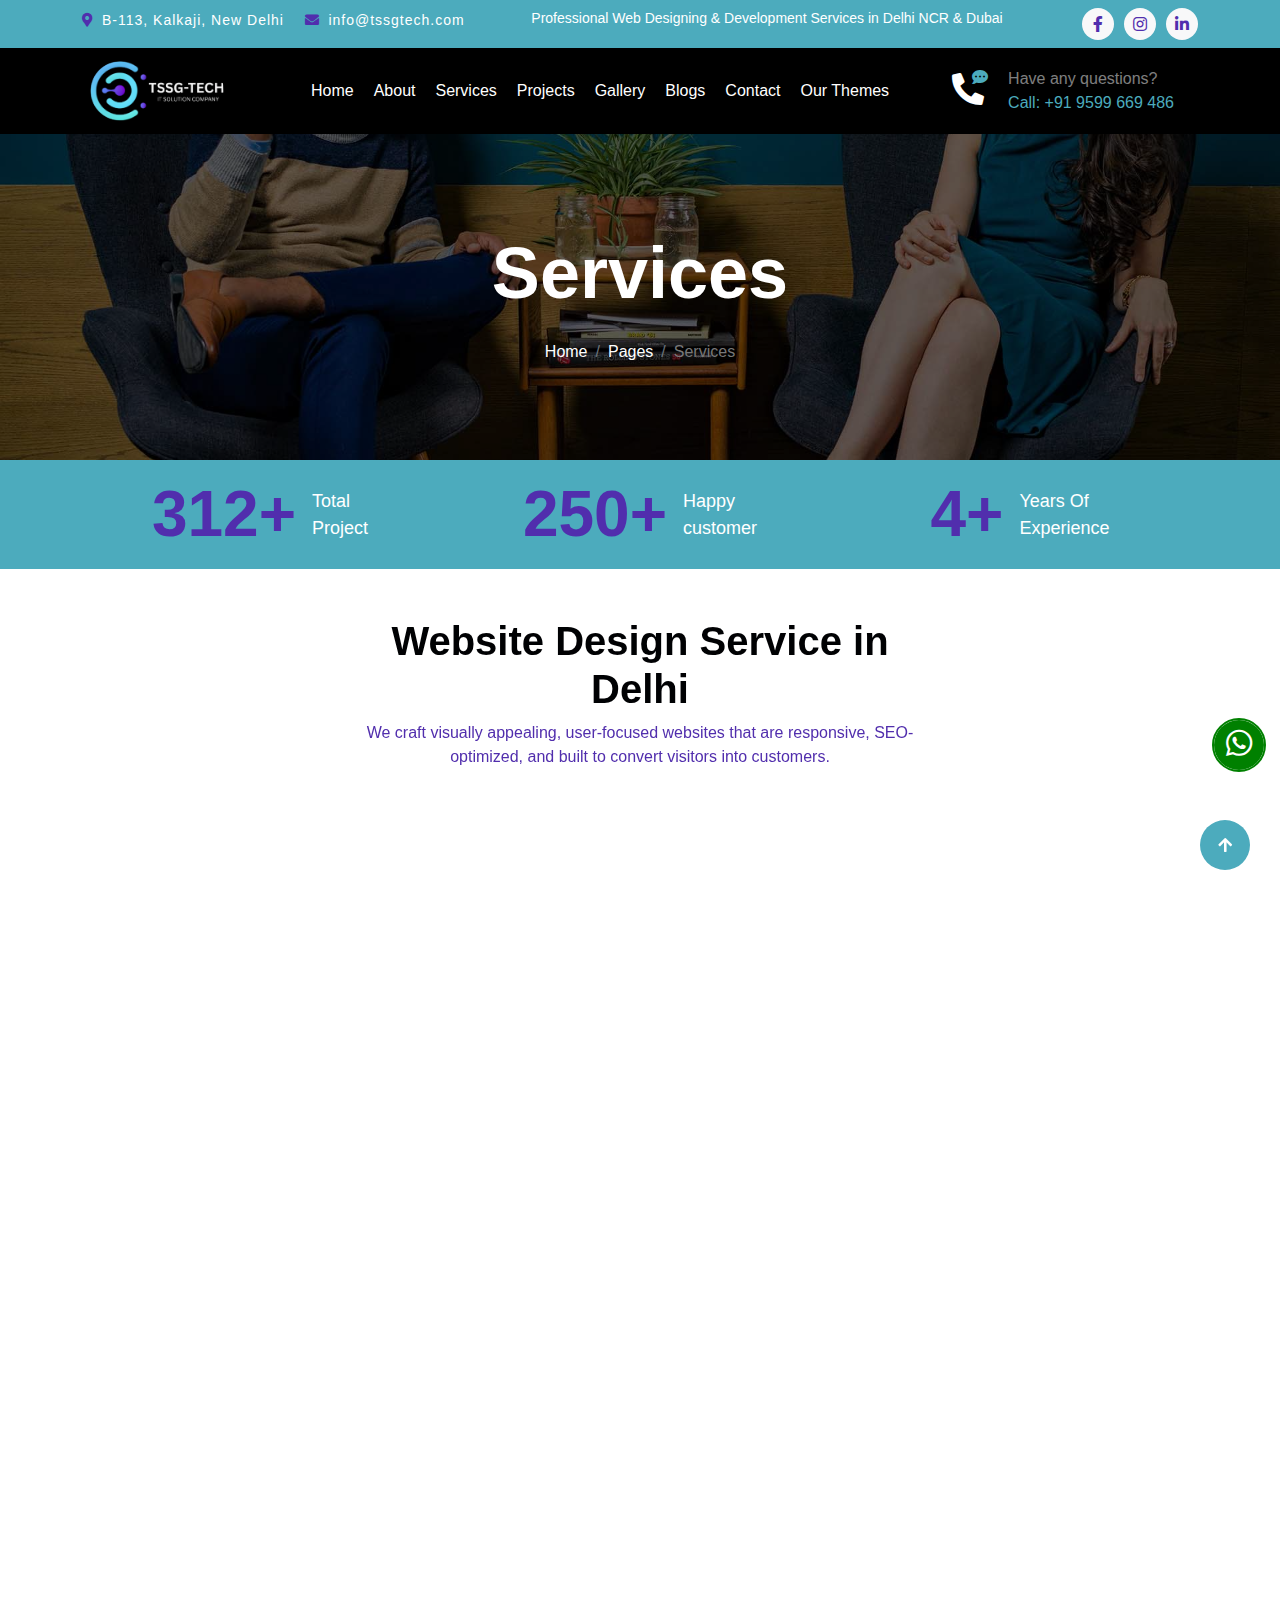
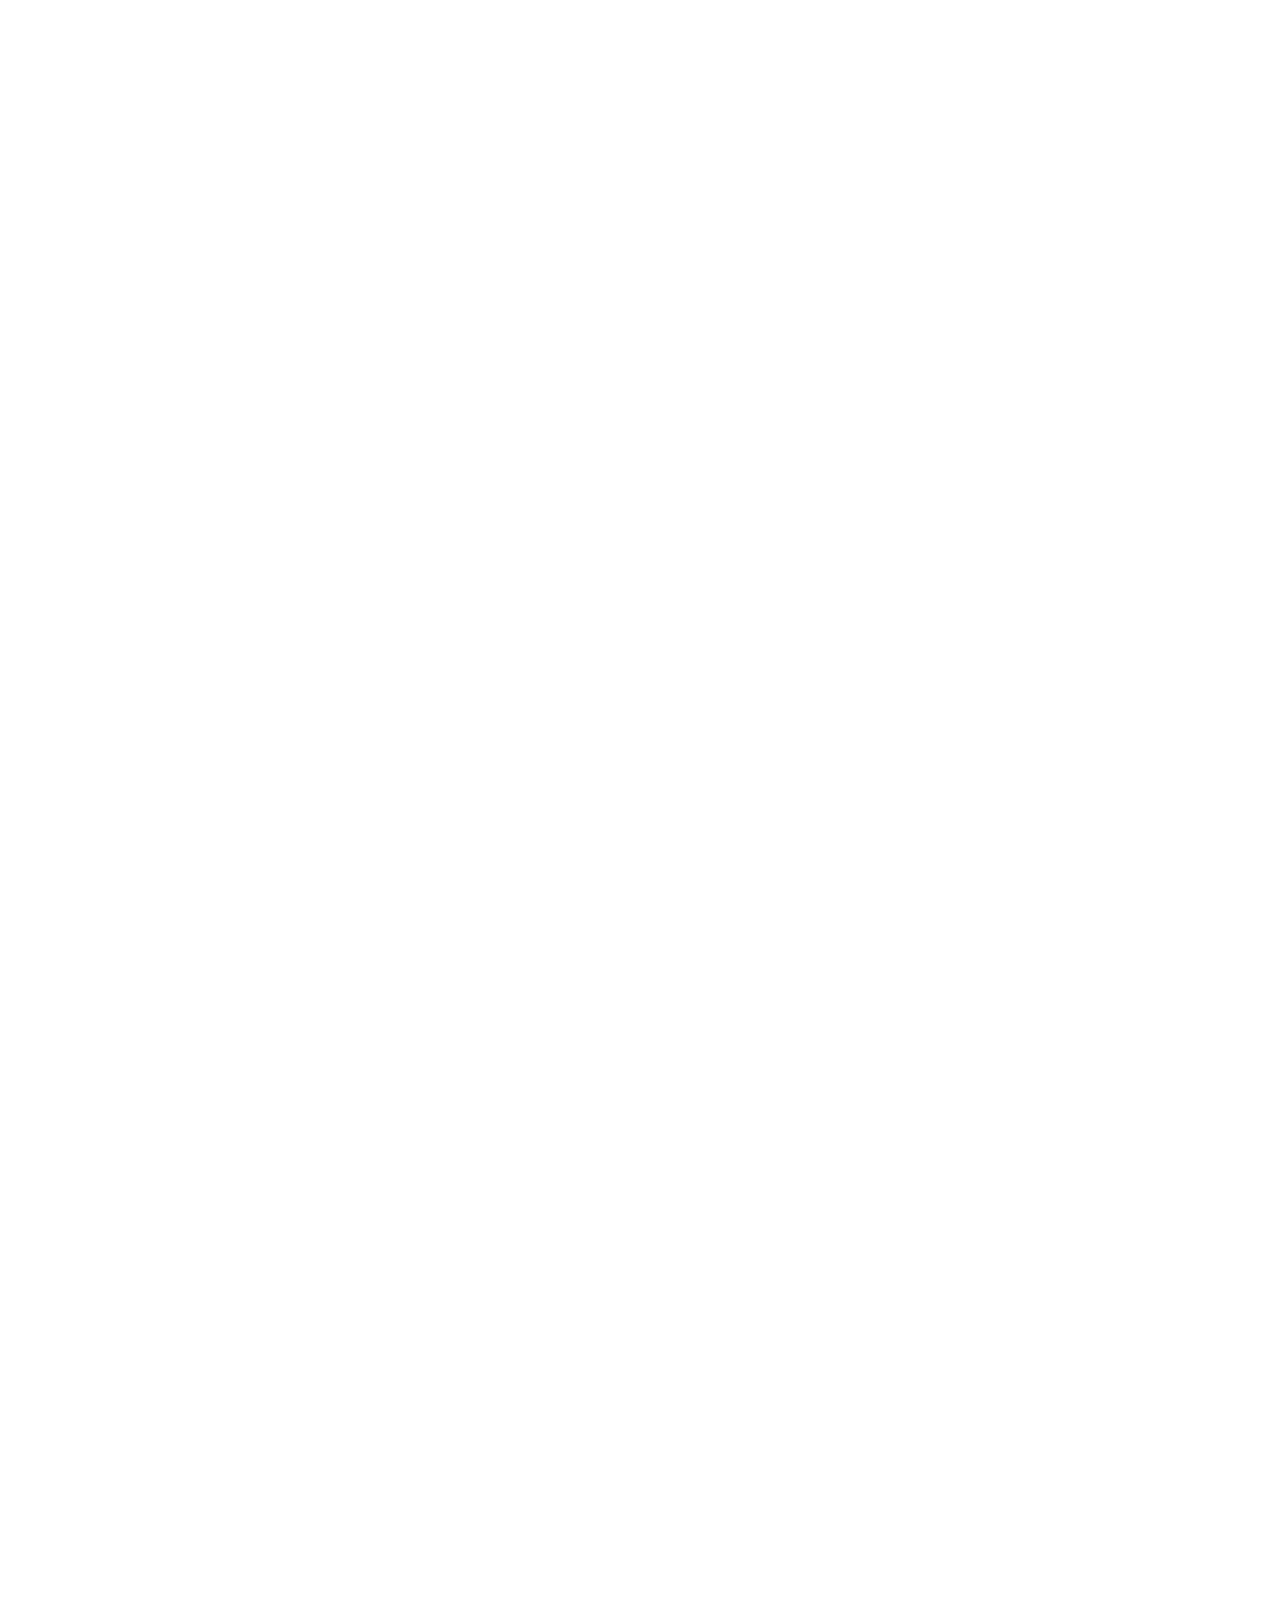
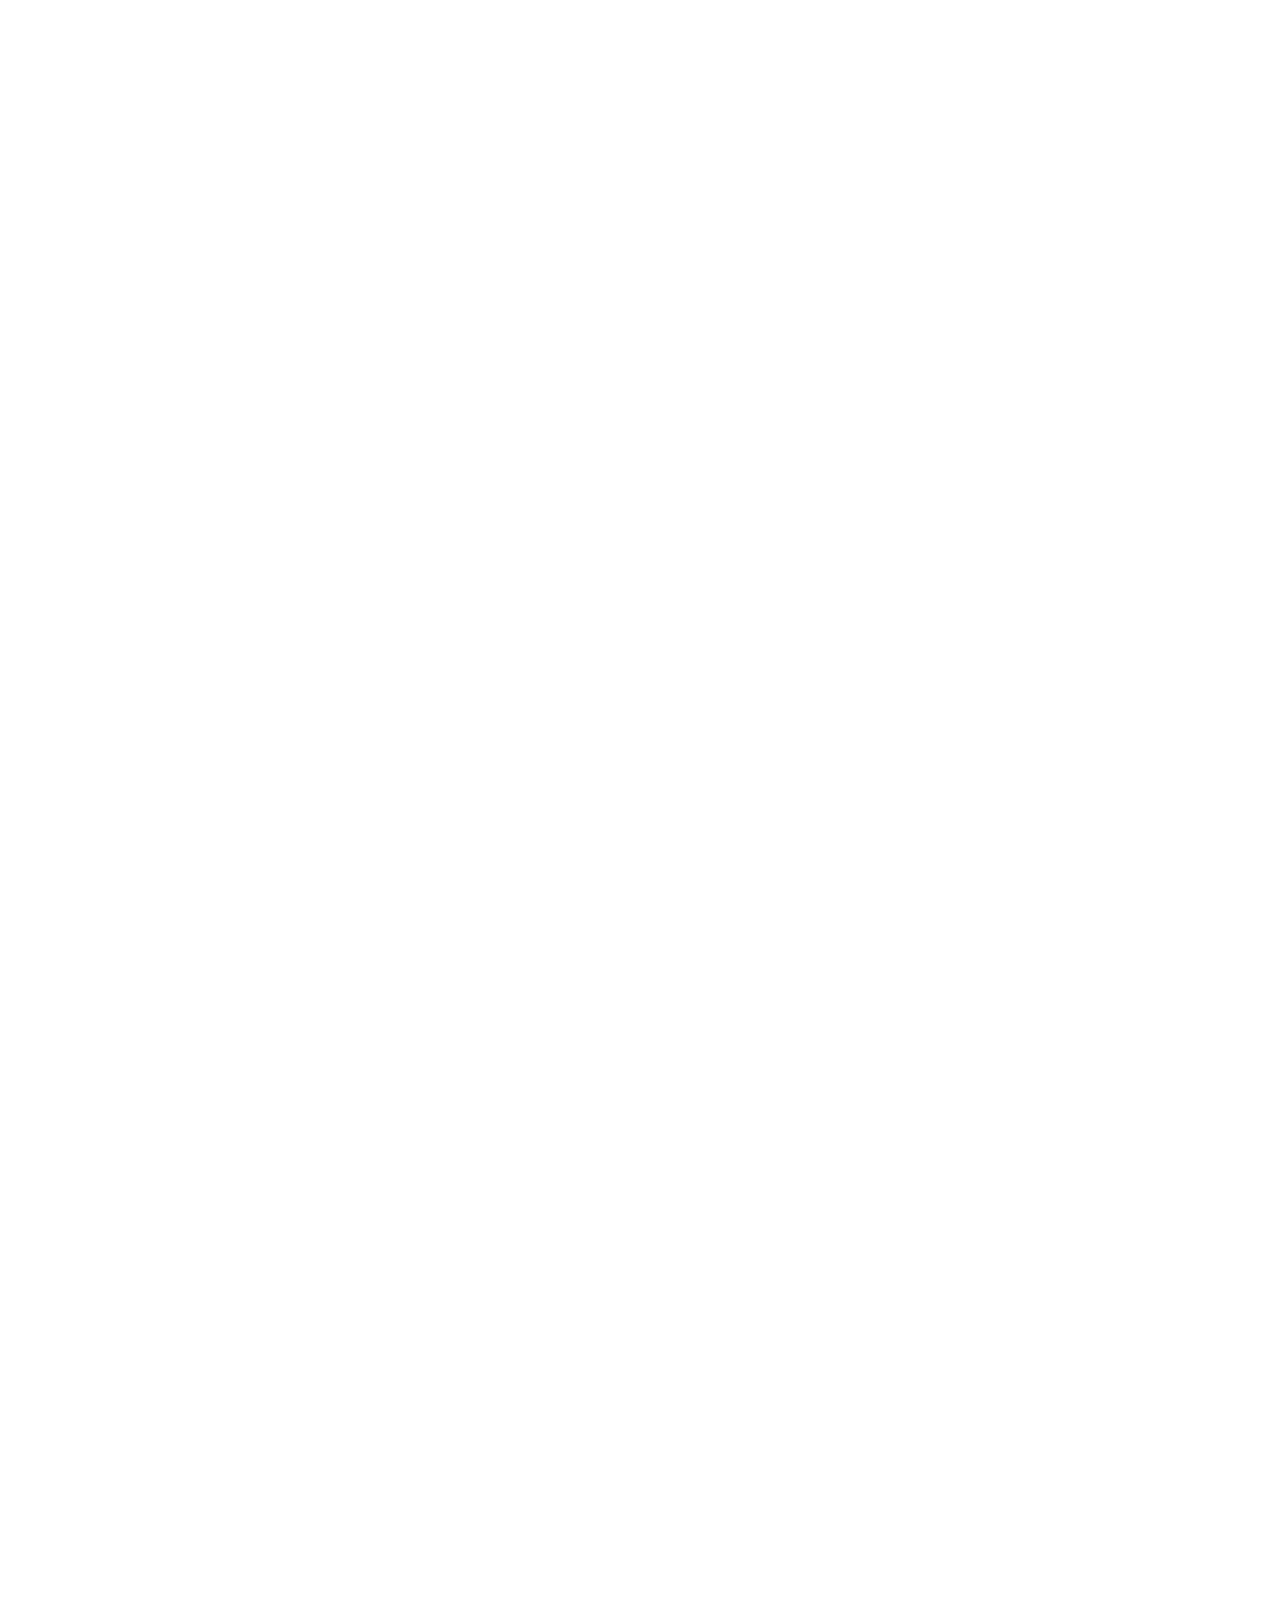
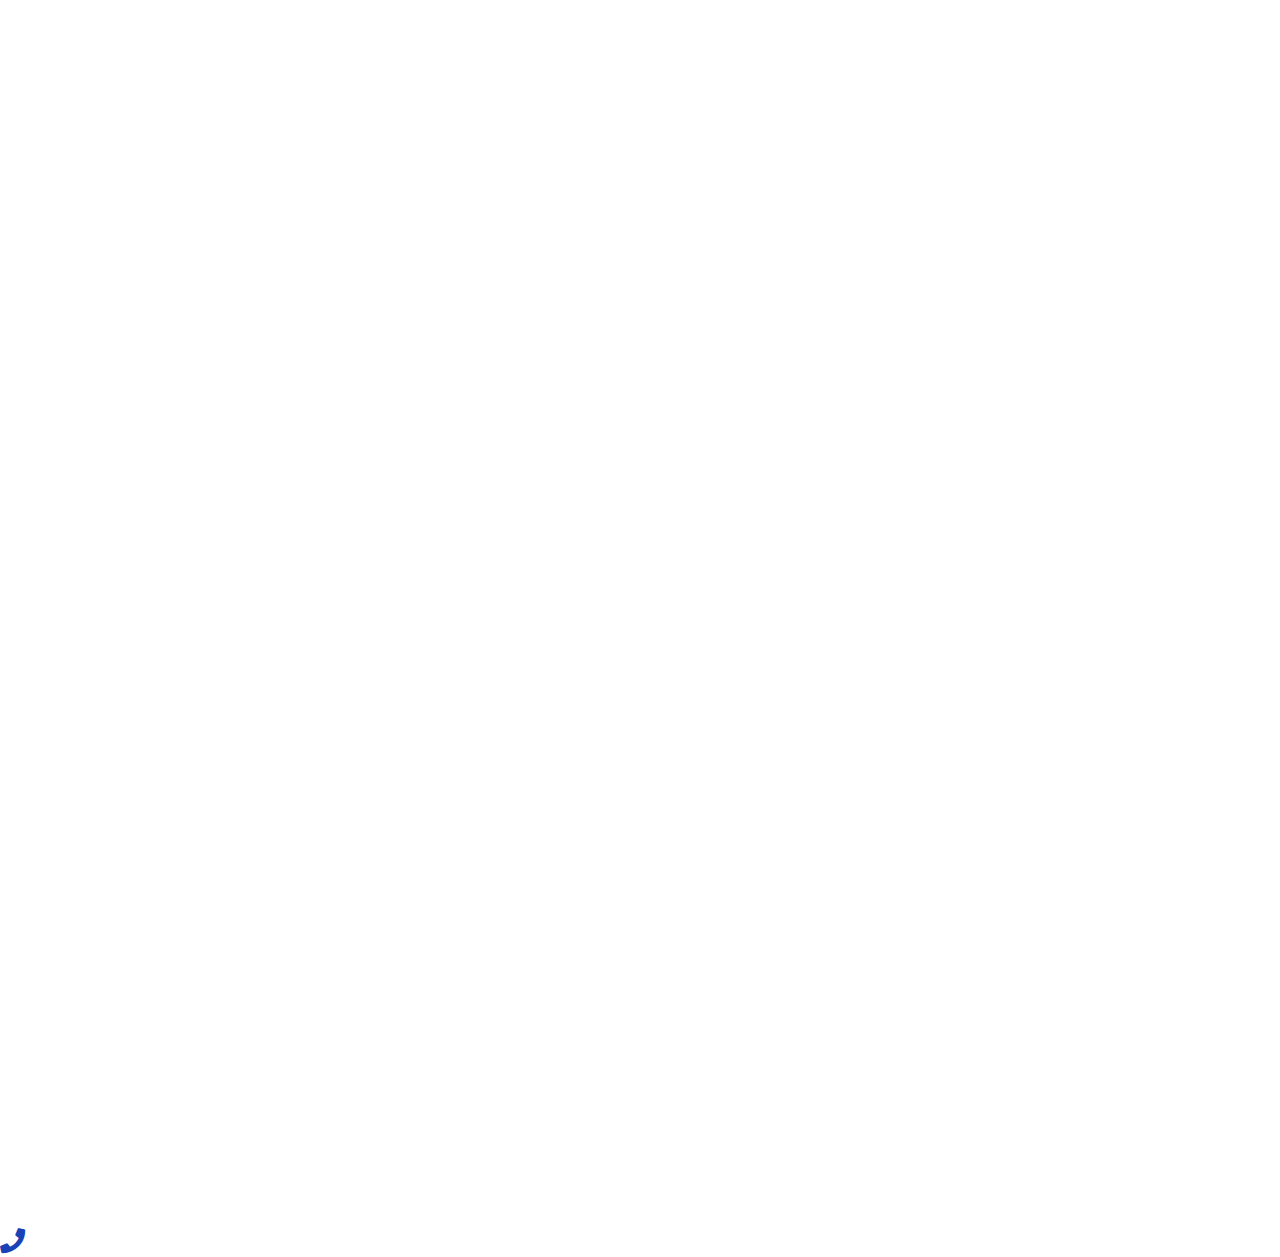
<file: service.html>
﻿<!DOCTYPE html>
<html lang="en">

<head>
    <meta charset="utf-8">
    <title>Website Design Service in Delhi – Creative & Modern Solutions</title>
    <meta content="width=device-width, initial-scale=1.0" name="viewport">
    <meta content="" name="keywords">
    <meta name="description"
        content="Elevate your brand with professional website design service in Delhi. Stunning, user-friendly websites that boost engagement and sales.">
    <link rel="shortcut icon" href="favicon.png" type="image/x-icon">

    <link rel="preconnect" href="https://fonts.googleapis.com">
    <link rel="preconnect" href="https://fonts.gstatic.com" crossorigin="">
    <link href="css2-2?family=Inter:wght@400;500;600&family=Saira:wght@500;600;700&display=swap" rel="stylesheet">

    <link href="ajax/libs/font-awesome/5.10.0/css/all.min.css" rel="stylesheet">
    <link href="npm/bootstrap-icons%401.4.1/font/bootstrap-icons.css" rel="stylesheet">

    <link href="lib/animate/animate.min.css" rel="stylesheet">
    <link href="lib/owlcarousel/assets/owl.carousel.min.css" rel="stylesheet">

    <link href="css/bootstrap.min.css" rel="stylesheet">

    <link href="css/style.css" rel="stylesheet">
    <link href="css/create.css" rel="stylesheet">

    <link rel="canonical" href="https://tssgtech.com/service.html" />
<link href="https://unpkg.com/aos@2.3.1/dist/aos.css" rel="stylesheet">
</head>

<body>
    <!-- Spinner Start -->
    <div id="spinner"
        class="show position-fixed translate-middle w-100 vh-100 top-50 start-50 d-flex align-items-center justify-content-center">
        <div class="spinner-grow text-primary" role="status"></div>
    </div>
    <!-- Spinner End -->

    <!-- Topbar Start -->
    <div class="container-fluid bg-secondary py-2 d-none d-md-flex">
        <div class="container">
            <div class="d-flex justify-content-between topbar">
                <div class="top-info">
                    <small class="me-3 text-white"><a href="https://maps.app.goo.gl/ijGdZv5CwbmnLr5s6"><i
                                class="fas fa-map-marker-alt me-2 text-primary"></i></a>B-113, Kalkaji, New
                        Delhi</small>
                    <small class="me-3 text-white"><a href="mailto:info@tssgtech.com"><i
                                class="fas fa-envelope me-2 text-primary"></i></a>info@tssgtech.com</small>
                </div>
                <div id="note" class="text-white d-none d-xl-flex"><small>Professional Web Designing & Development
                        Services in Delhi NCR & Dubai</small></div>
                <div class="top-link">
                    <a href="https://www.facebook.com/tssgtech/"
                        class="bg-light nav-fill btn btn-sm-square rounded-circle"><i
                            class="fab fa-facebook-f text-primary"></i></a>
                    <a href="https://www.instagram.com/tssgtech/"
                        class="bg-light nav-fill btn btn-sm-square rounded-circle"><i
                            class="fab fa-instagram text-primary"></i></a>
                    <a href="https://www.linkedin.com/company/tssg-tech/"
                        class="bg-light nav-fill btn btn-sm-square rounded-circle me-0"><i
                            class="fab fa-linkedin-in text-primary"></i></a>
                </div>
            </div>
        </div>
    </div>
    <!-- Topbar End -->

    <!-- Navbar Start -->
    <div class="container-fluid bg-dark">
        <div class="container">
            <nav class="navbar navbar-dark navbar-expand-lg py-0">
                <a href="index.html" class="navbar-brand">
                    <img src="img/logo.png" alt="Logo" class="img-fluid p-2 " width="150" height="50"
                        style="border-radius: 40px;">
                </a>
                <button type="button" class="navbar-toggler me-0" data-bs-toggle="collapse"
                    data-bs-target="#navbarCollapse">
                    <span class="navbar-toggler-icon"></span>
                </button>
                <div class="collapse navbar-collapse bg-transparent" id="navbarCollapse">
                    <div class="navbar-nav ms-auto mx-xl-auto p-0">
                        <a href="index.html" class="nav-item nav-link ">Home</a>
                        <a href="about.html" class="nav-item nav-link ">About</a>
                        <a href="service.html" class="nav-item nav-link">Services</a>
                        <a href="project.html" class="nav-item nav-link">Projects</a>
                        <a href="gallery.html" class="nav-item nav-link">Gallery</a>
                        <a href="https://blog.tssgtech.com" target="_blank" class="nav-item nav-link">Blogs</a>
                        <a href="contact.html" class="nav-item nav-link">Contact</a>
                        <a href="themes.html" class="nav-item nav-link">Our Themes</a>
                    </div>
                </div>
                <div class="d-none d-xl-flex flex-shirink-0">
                    <div id="phone-tada" class="d-flex align-items-center justify-content-center me-4">
                        <a href="tel:+919599669486" class="position-relative animated tada infinite">
                            <i class="fa fa-phone-alt text-white fa-2x"></i>
                            <div class="position-absolute" style="top: -7px; left: 20px;">
                                <span><i class="fa fa-comment-dots text-secondary"></i></span>
                            </div>
                        </a>
                    </div>
                    <div class="d-flex flex-column pe-4 ">
                        <span class="text-white-50">Have any questions?</span>
                        <span class="text-secondary">Call: +91 9599 669 486</span>
                    </div>
                </div>
            </nav>
        </div>
    </div>
    <!-- Navbar End -->


    <!-- Page Header Start -->
    <div class="container-fluid page-header py-5">
        <div class="container text-center py-5">
            <h2 class="display-2 text-white mb-4 animated slideInDown">Services</h2>
            <nav aria-label="breadcrumb animated slideInDown">
                <ol class="breadcrumb justify-content-center mb-0">
                    <li class="breadcrumb-item"><a href="#">Home</a></li>
                    <li class="breadcrumb-item"><a href="#">Pages</a></li>
                    <li class="breadcrumb-item" aria-current="page">Services</li>
                </ol>
            </nav>
        </div>
    </div>
    <!-- Page Header End -->


    <!-- Fact Start -->
    <div class="container-fluid bg-secondary py-3">
        <div class="container">
            <div class="row gy-3 d-flex align-items-center justify-content-center">
                <div class="col-lg-4 col-md-6 wow">
                    <div class="d-flex justify-content-center align-items-center counter">
                        <h2 class="me-3 text-primary counter-value">500+</h2>
                        <span class="text-white">Total <br> Project</span>
                    </div>
                </div>
                <div class="col-lg-4 col-md-6 wow">
                    <div class="d-flex justify-content-center align-items-center counter">
                        <h2 class="me-3 text-primary counter-value">400+</h2>
                        <span class="text-white">Happy <br> customer</span>
                    </div>
                </div>
                <div class="col-lg-4 col-md-6 wow">
                    <div class="d-flex justify-content-center align-items-center counter">
                        <h2 class="me-3 text-primary counter-value">5+</h2>
                        <span class="text-white">Years Of<br>Experience</span>
                    </div>
                </div>
            </div>
        </div>
    </div>
    <!-- Fact End -->


    <!-- Services Start -->
    <div class="container-fluid services mb-5 overflow-hidden">
        <div class="container my-5">
            <div class="text-center mx-auto pb-5 wow" data-aos="fade-up" style="max-width: 600px;">
                <h1>Website Design Service in Delhi</h1>
                <p class="text-primary">We craft visually appealing, user-focused websites that are responsive,
                    SEO-optimized, and built to
                    convert visitors into customers.</p>
            </div>
            <div class="row g-5 services-inner">
                <div class="col-xl-4 col-md-6 d-flex" data-aos="fade-up">
                    <div class="sercard h-100">
                        <img src="img/icon/resposiveDesign.png" alt="" width="100" height="100">
                        <h4 class="mb-3">Responsive Design</h4>
                        <p class="mb-4">Designs that adapt perfectly across all screen sizes and devices to
                            ensure a seamless user experience.
                        </p>
                        <a href="javascript:void(0);"
                            onclick="window.open('https://wa.me/919599669486?text=Hi%20there!%20I%20am%20interested%20in%20Responsive%20Design%20services.', '_blank');"
                            class="btn btn-secondaryy">
                            Read More
                        </a>
                    </div>
                </div>

                <div class="col-xl-4 col-md-6 d-flex" data-aos="fade-up">
                    <div class="sercard h-100">
                        <img src="img/icon/ui-ux.png" alt="" width="100" height="100">
                        <h4 class="mb-3">UI/UX Prototyping</h4>
                        <p class="mb-4">We build interactive prototypes to visualize the user journey and
                            improve interface usability before development.
                        </p>
                        <a href="javascript:void(0);"
                            onclick="window.open('https://wa.me/919599669486?text=Hi%20there!%20I%20am%20interested%20in%20Responsive%20Design%20services.', '_blank');"
                            class="btn btn-secondaryy">
                            Read More
                        </a>
                    </div>
                </div>

                <div class="col-xl-4 col-md-6 d-flex" data-aos="fade-up">
                    <div class="sercard h-100">
                        <img src="img/icon/landingPage.png" alt="" width="100" height="100">
                        <h4 class="mb-3">Landing Page Design</h4>
                        <p class="mb-4">High-converting pages designed to capture leads, drive clicks, and
                            increase user interaction.
                        </p>
                        <a href="javascript:void(0);"
                            onclick="window.open('https://wa.me/919599669486?text=Hi%20there!%20I%20am%20interested%20in%20Responsive%20Design%20services.', '_blank');"
                            class="btn btn-secondaryy">
                            Read More
                        </a>
                    </div>
                </div>

                <div class="col-xl-4 col-md-6 d-flex" data-aos="fade-up">
                    <div class="sercard h-100">
                        <img src="img/icon/Redesign.png" alt="" width="100" height="100">
                        <h4 class="mb-3">Website Redesign</h4>
                        <p class="mb-4">Revamp outdated websites with modern design, improved navigation, and
                            better performance across devices.
                        </p>
                        <a href="javascript:void(0);"
                            onclick="window.open('https://wa.me/919599669486?text=Hi%20there!%20I%20am%20interested%20in%20Responsive%20Design%20services.', '_blank');"
                            class="btn btn-secondaryy">
                            Read More
                        </a>
                    </div>
                </div>

                <div class="col-xl-4 col-md-6 d-flex" data-aos="fade-up">
                    <div class="sercard h-100">
                        <img src="img/icon/mobileResponsive.png" alt="" width="100" height="100">
                        <h4 class="mb-3">Mobile Optimization</h4>
                        <p class="mb-4">Ensure fast loading, easy navigation, and mobile-friendly interfaces
                            across all smartphone and tablet devices.
                        </p>
                        <a href="javascript:void(0);"
                            onclick="window.open('https://wa.me/919599669486?text=Hi%20there!%20I%20am%20interested%20in%20Responsive%20Design%20services.', '_blank');"
                            class="btn btn-secondaryy">
                            Read More
                        </a>
                    </div>
                </div>

            </div>
        </div>

        <div class="container my-5">
            <div class="text-center mx-auto pb-5 wow" data-aos="fade-up" style="max-width: 600px;">
                <h1>Website Development service in Delhi</h1>
                <p class="text-primary">We build robust, modern web applications using frontend and backend technologies
                    that scale with
                    your business.</p>
            </div>
            <div class="row g-5 services-inner">
                <div class="col-xl-4 col-md-6 d-flex" data-aos="fade-up">
                    <div class="sercard h-100">
                        <img src="img/icon/frontend.png" alt="" width="100" height="100">
                        <h4 class="mb-3">Frontend Development</h4>
                        <p class="mb-4">Crafting interactive, fast, and accessible interfaces using HTML, CSS,
                            and JavaScript.</p>
                        <a href="javascript:void(0);"
                            onclick="window.open('https://wa.me/919599669486?text=Hi%20there!%20I%20am%20interested%20in%20Responsive%20Design%20services.', '_blank');"
                            class="btn btn-secondaryy">
                            Read More
                        </a>
                    </div>
                </div>

                <div class="col-xl-4 col-md-6 d-flex" data-aos="fade-up">
                    <div class="sercard h-100">
                        <img src="img/icon/backend.png" alt="Backend Development" width="100" height="100">
                        <h4 class="mb-3">Backend Development</h4>
                        <p class="mb-4">Server-side development with secure databases and APIs for
                            high-performance applications.</p>
                        <a href="javascript:void(0);"
                            onclick="window.open('https://wa.me/919599669486?text=Hi%20there!%20I%20am%20interested%20in%20Responsive%20Design%20services.', '_blank');"
                            class="btn btn-secondaryy">
                            Read More
                        </a>
                    </div>
                </div>

                <div class="col-xl-4 col-md-6 d-flex" data-aos="fade-up">
                    <div class="sercard h-100">
                        <img src="img/icon/full-stack-developer.png" alt="Fullstack Solutions" width="100" height="100">
                        <h4 class="mb-3">Fullstack Solutions</h4>
                        <p class="mb-4">End-to-end solutions that combine both frontend and backend for complete
                            web products.</p>
                        <a href="javascript:void(0);"
                            onclick="window.open('https://wa.me/919599669486?text=Hi%20there!%20I%20am%20interested%20in%20Responsive%20Design%20services.', '_blank');"
                            class="btn btn-secondaryy">
                            Read More
                        </a>
                    </div>
                </div>

                <div class="col-xl-4 col-md-6 d-flex" data-aos="fade-up">
                    <div class="sercard h-100">
                        <img src="img/icon/cms.png" alt="CMS Development" width="100" height="100">
                        <h4 class="mb-3">CMS Development</h4>
                        <p class="mb-4">Develop easy-to-manage content systems using WordPress or custom CMS
                            platforms.</p>
                        <a href="javascript:void(0);"
                            onclick="window.open('https://wa.me/919599669486?text=Hi%20there!%20I%20am%20interested%20in%20Responsive%20Design%20services.', '_blank');"
                            class="btn btn-secondaryy">
                            Read More
                        </a>
                    </div>
                </div>

                <div class="col-xl-4 col-md-6 d-flex" data-aos="fade-up">
                    <div class="sercard h-100">
                        <img src="img/icon/ecommerce.png" alt="E-commerce Development" width="100" height="100">
                        <h4 class="mb-3">E-commerce Development</h4>
                        <p class="mb-4">Launch your online store using Shopify, WooCommerce, or custom-built
                            platforms.</p>
                        <a href="javascript:void(0);"
                            onclick="window.open('https://wa.me/919599669486?text=Hi%20there!%20I%20am%20interested%20in%20Responsive%20Design%20services.', '_blank');"
                            class="btn btn-secondaryy">
                            Read More
                        </a>
                    </div>
                </div>
            </div>
        </div>

        <div class="container my-5">
            <div class="text-center mx-auto pb-5 wow" data-aos="fade-up" style="max-width: 600px;">
                <h1>Digital Marketing Service in Delhi</h1>
                <p class="text-primary">Grow your business with data-driven digital marketing strategies that boost visibility, engagement,
                    and sales online.</p>
            </div>
            <div class="row g-5 services-inner">

                 <div class="col-xl-4 col-md-6 d-flex" data-aos="fade-up">
                    <div class="sercard h-100">
                       <img src="img/icon/seo.png" alt="SEO" width="100" height="100">
                                <h4 class="mb-3">SEO</h4>
                                <p class="mb-4">Improve your site’s ranking in search engines to attract more traffic
                                    and grow visibility organically.</p>
                        <a href="javascript:void(0);"
                            onclick="window.open('https://wa.me/919599669486?text=Hi%20there!%20I%20am%20interested%20in%20Responsive%20Design%20services.', '_blank');"
                            class="btn btn-secondaryy">
                            Read More
                        </a>
                    </div>
                </div>

                <div class="col-xl-4 col-md-6 d-flex" data-aos="fade-up">
                    <div class="sercard h-100">
                        <img src="img/icon/socialMedia.png" alt="Social Media Marketing" width="100"
                                    height="100">
                                <h4 class="mb-3">Social Media Marketing</h4>
                                <p class="mb-4">Promote your brand and engage with your audience across platforms like
                                    Facebook, Instagram, and LinkedIn.</p>
                        <a href="javascript:void(0);"
                            onclick="window.open('https://wa.me/919599669486?text=Hi%20there!%20I%20am%20interested%20in%20Responsive%20Design%20services.', '_blank');"
                            class="btn btn-secondaryy">
                            Read More
                        </a>
                    </div>
                </div>

                <div class="col-xl-4 col-md-6 d-flex" data-aos="fade-up">
                    <div class="sercard h-100">
                         <img src="img/icon/E-MailMarketing.png" alt="Email Campaigns" width="100" height="100">
                                <h4 class="mb-3">Email Campaigns</h4>
                                <p class="mb-4">Connect with your customers using compelling email campaigns that
                                    nurture leads and boost conversions.</p>
                        <a href="javascript:void(0);"
                            onclick="window.open('https://wa.me/919599669486?text=Hi%20there!%20I%20am%20interested%20in%20Responsive%20Design%20services.', '_blank');"
                            class="btn btn-secondaryy">
                            Read More
                        </a>
                    </div>
                </div>

                <div class="col-xl-4 col-md-6 d-flex" data-aos="fade-up">
                    <div class="sercard h-100">
                        <img src="img/icon/GoogleAd.png" alt="Google Ads" width="100" height="100">
                                <h4 class="mb-3">Google Ads</h4>
                                <p class="mb-4">Create and manage pay-per-click campaigns that target the right audience
                                    and drive instant traffic.</p>
                        <a href="javascript:void(0);"
                            onclick="window.open('https://wa.me/919599669486?text=Hi%20there!%20I%20am%20interested%20in%20Responsive%20Design%20services.', '_blank');"
                            class="btn btn-secondaryy">
                            Read More
                        </a>
                    </div>
                </div>

                <div class="col-xl-4 col-md-6 d-flex" data-aos="fade-up">
                    <div class="sercard h-100">
                        <img src="img/icon/ContentMarketing.png" alt="Content Strategy" width="100"
                                    height="100">
                                <h4 class="mb-3">Content Strategy</h4>
                                <p class="mb-4">Plan, create, and distribute relevant content that educates, engages,
                                    and converts your audience.</p>
                        <a href="javascript:void(0);"
                            onclick="window.open('https://wa.me/919599669486?text=Hi%20there!%20I%20am%20interested%20in%20Responsive%20Design%20services.', '_blank');"
                            class="btn btn-secondaryy">
                            Read More
                        </a>
                    </div>
                </div>

                <div class="col-xl-4 col-md-6 d-flex" data-aos="fade-up">
                    <div class="sercard h-100">
                       <img src="img/icon/metaAd.png" alt="Meta Ads" width="100" height="100">
                                <h4 class="mb-3">Meta Ads</h4>
                                <p class="mb-4">Run Facebook and Instagram ads to reach more users, build awareness, and
                                    increase engagement.</p>
                        <a href="javascript:void(0);"
                            onclick="window.open('https://wa.me/919599669486?text=Hi%20there!%20I%20am%20interested%20in%20Responsive%20Design%20services.', '_blank');"
                            class="btn btn-secondaryy">
                            Read More
                        </a>
                    </div>
                </div>

            </div>
        </div>


        <div class="container my-5">
            <div class="text-center mx-auto pb-5 wow" data-aos="fade-up" style="max-width: 600px;">
                <h1>App Development Service in Delhi</h1>
                <p class="text-primary">We develop custom mobile applications for Android and iOS, tailored to meet your unique business
                    goals.</p>
            </div>
            <div class="row g-5 services-inner">

<div class="col-xl-4 col-md-6 d-flex" data-aos="fade-up">
                    <div class="sercard h-100">
                        <img src="img/icon/ios.png" alt="iOS & Android Apps" width="100" height="100">
                                <h4 class="mb-3">iOS & Android Apps</h4>
                                <p class="mb-4">Native mobile apps for Android and iOS, designed for performance and
                                    user satisfaction.</p>
                        <a href="javascript:void(0);"
                            onclick="window.open('https://wa.me/919599669486?text=Hi%20there!%20I%20am%20interested%20in%20Responsive%20Design%20services.', '_blank');"
                            class="btn btn-secondaryy">
                            Read More
                        </a>
                    </div>
                </div>

                <div class="col-xl-4 col-md-6 d-flex" data-aos="fade-up">
                    <div class="sercard h-100">
                         <img src="img/icon/flutter.png" alt="Flutter / React Native" width="100" height="100">
                                <h4 class="mb-3">Flutter / React Native</h4>
                                <p class="mb-4">Cross-platform apps with a native feel, built using Flutter or React
                                    Native frameworks.</p>
                        <a href="javascript:void(0);"
                            onclick="window.open('https://wa.me/919599669486?text=Hi%20there!%20I%20am%20interested%20in%20Responsive%20Design%20services.', '_blank');"
                            class="btn btn-secondaryy">
                            Read More
                        </a>
                    </div>
                </div>

                <div class="col-xl-4 col-md-6 d-flex" data-aos="fade-up">
                    <div class="sercard h-100">
                        <img src="img/icon/api.png" alt="API Integration" width="100" height="100">
                                <h4 class="mb-3">API Integration</h4>
                                <p class="mb-4">Connect your app to databases, third-party tools, and services via
                                    robust APIs.</p>
                        <a href="javascript:void(0);"
                            onclick="window.open('https://wa.me/919599669486?text=Hi%20there!%20I%20am%20interested%20in%20Responsive%20Design%20services.', '_blank');"
                            class="btn btn-secondaryy">
                            Read More
                        </a>
                    </div>
                </div>

                <div class="col-xl-4 col-md-6 d-flex" data-aos="fade-up">
                    <div class="sercard h-100">
                       <img src="img/icon/application.png" alt="App Store Publishing" width="100" height="100">
                                <h4 class="mb-3">App Store Publishing</h4>
                                <p class="mb-4">We handle publishing and compliance for Apple App Store and Google Play
                                    Store.</p>
                        <a href="javascript:void(0);"
                            onclick="window.open('https://wa.me/919599669486?text=Hi%20there!%20I%20am%20interested%20in%20Responsive%20Design%20services.', '_blank');"
                            class="btn btn-secondaryy">
                            Read More
                        </a>
                    </div>
                </div>

                <div class="col-xl-4 col-md-6 d-flex" data-aos="fade-up">
                    <div class="sercard h-100">
                      <img src="img/icon/Perfomenceoptimization.png" alt="Performance Optimization"
                                    width="100" height="100">
                                <h4 class="mb-3">Performance Optimization</h4>
                                <p class="mb-4">Speed up your app and reduce crashes with thorough testing and
                                    optimization.</p>
                        <a href="javascript:void(0);"
                            onclick="window.open('https://wa.me/919599669486?text=Hi%20there!%20I%20am%20interested%20in%20Responsive%20Design%20services.', '_blank');"
                            class="btn btn-secondaryy">
                            Read More
                        </a>
                    </div>
                </div>


            </div>
        </div>

        <div class="container my-5">
            <div class="text-center mx-auto pb-5 wow" data-aos="fade-up" style="max-width: 600px;">
                <h1>Software Development Service in Delhi</h1>
                <p class="text-primary">From custom tools to enterprise solutions, we build secure and scalable software for your business.
                </p>
            </div>
            <div class="row g-5 services-inner">

                <div class="col-xl-4 col-md-6 d-flex" data-aos="fade-up">
                    <div class="sercard h-100">
                        <img src="img/icon/CRMSoftware.png" alt="CRM Solutions" width="100" height="100">
                                <h4 class="mb-3">CRM Solutions</h4>
                                <p class="mb-4">Track leads, manage relationships, and streamline customer engagement
                                    with a CRM platform.</p>
                        <a href="javascript:void(0);"
                            onclick="window.open('https://wa.me/919599669486?text=Hi%20there!%20I%20am%20interested%20in%20Responsive%20Design%20services.', '_blank');"
                            class="btn btn-secondaryy">
                            Read More
                        </a>
                    </div>
                </div>

                <div class="col-xl-4 col-md-6 d-flex" data-aos="fade-up">
                    <div class="sercard h-100">
                        <img src="img/icon/software.png" alt="Custom Software" width="100" height="100">
                                <h4 class="mb-3">Custom Software</h4>
                                <p class="mb-4">Tailor-made software designed from scratch to match your unique workflow
                                    or process.</p>
                        <a href="javascript:void(0);"
                            onclick="window.open('https://wa.me/919599669486?text=Hi%20there!%20I%20am%20interested%20in%20Responsive%20Design%20services.', '_blank');"
                            class="btn btn-secondaryy">
                            Read More
                        </a>
                    </div>
                </div>

                <div class="col-xl-4 col-md-6 d-flex" data-aos="fade-up">
                    <div class="sercard h-100">
                        <img src="img/icon/cloud-database.jpg" alt="Database Design" width="100" height="100">
                                <h4 class="mb-3">Database Design</h4>
                                <p class="mb-4">Design scalable, secure databases to support your software or website
                                    backend needs.</p>
                        <a href="javascript:void(0);"
                            onclick="window.open('https://wa.me/919599669486?text=Hi%20there!%20I%20am%20interested%20in%20Responsive%20Design%20services.', '_blank');"
                            class="btn btn-secondaryy">
                            Read More
                        </a>
                    </div>
                </div>

                <div class="col-xl-4 col-md-6 d-flex" data-aos="fade-up">
                    <div class="sercard h-100">
                       <img src="img/icon/Cloud.png" alt="Cloud Integration" width="100" height="100">
                                <h4 class="mb-3">Cloud Integration</h4>
                                <p class="mb-4">Connect your business to scalable, secure cloud platforms for better
                                    flexibility and uptime.</p>
                        <a href="javascript:void(0);"
                            onclick="window.open('https://wa.me/919599669486?text=Hi%20there!%20I%20am%20interested%20in%20Responsive%20Design%20services.', '_blank');"
                            class="btn btn-secondaryy">
                            Read More
                        </a>
                    </div>
                </div>

                <div class="col-xl-4 col-md-6 d-flex" data-aos="fade-up">
                    <div class="sercard h-100">
                      <img src="img/icon/Perfomenceoptimization.png" alt="Performance Optimization"
                                    width="100" height="100">
                                <h4 class="mb-3">Performance Optimization</h4>
                                <p class="mb-4">Speed up your app and reduce crashes with thorough testing and
                                    optimization.</p>
                        <a href="javascript:void(0);"
                            onclick="window.open('https://wa.me/919599669486?text=Hi%20there!%20I%20am%20interested%20in%20Responsive%20Design%20services.', '_blank');"
                            class="btn btn-secondaryy">
                            Read More
                        </a>
                    </div>
                </div>


            </div>
        </div>




    </div>

    <!-- Services End -->


   <!-- Footer Start -->
    <div class="container-fluid footer bg-dark wow fadeIn" data-wow-delay=".3s">
        <div class="container pt-5 pb-4">
            <div class="row g-5">
                <!-- Logo & About -->
                <div class="col-lg-3 col-md-8">
                    <a href="index.html">
                        <img src="img/logo.png" alt="Logo" class="img-fluid p-2" width="150" height="50"
                            style="border-radius: 40px;">
                    </a>
                    <p class="mt-4 text-light">
                        Elevating digital experiences through clean code, sharp design, and impactful solutions.
                    </p>
                    <div class="d-flex hightech-link">
                        <a href="https://www.facebook.com/tssgtech" class="btn-light btn btn-square rounded-circle me-2"><i
                                class="fab fa-facebook-f"></i></a>
                        <a href="https://www.instagram.com/tssgtech/" class="btn-light btn btn-square rounded-circle me-2"><i
                                class="fab fa-instagram"></i></a>
                        <a href="https://www.linkedin.com/company/tssg-tech/" class="btn-light btn btn-square rounded-circle"><i
                                class="fab fa-linkedin-in"></i></a>
                    </div>
                </div>

                <!-- Quick Links -->
                <div class="col-lg-3 col-md-8">
                    <h3 class="text-secondary">Quick Links</h3>
                    <div class="mt-4 d-flex flex-column short-link">
                        <a href="index.html" class="mb-2 text-white"><i
                                class="fas fa-angle-right text-secondary me-2"></i>Home</a>
                        <a href="about.html" class="mb-2 text-white"><i
                                class="fas fa-angle-right text-secondary me-2"></i>About Us</a>
                        <a href="contact.html" class="mb-2 text-white"><i
                                class="fas fa-angle-right text-secondary me-2"></i>Contact Us</a>
                        <a href="service.html" class="mb-2 text-white"><i
                                class="fas fa-angle-right text-secondary me-2"></i>Our Services</a>
                        <a href="project.html" class="mb-2 text-white"><i
                                class="fas fa-angle-right text-secondary me-2"></i>Our Projects</a>
                        <a href="https://blog.tssgtech.com" target="_blank" class="mb-2 text-white"><i
                                class="fas fa-angle-right text-secondary me-2"></i>Blogs</a>
                       <a href="themes.html" class="mb-2 text-white"><i class="fas fa-angle-right text-secondary me-2"></i>Our
                            Themes</a>
                    </div>
                </div>

                <!-- Contact Delhi -->
                <div class="col-lg-3 col-md-4">
                    <h3 class="text-secondary">Delhi Office</h3>
                    <div class="text-white mt-4 d-flex flex-column contact-link">
                        <a href="https://maps.app.goo.gl/ijGdZv5CwbmnLr5s6" class="pb-3 text-light"><i
                                class="fas fa-map-marker-alt text-secondary me-2"></i>B-113, B - Block Kalkaji, New
                            Delhi</a>
                        <a href="tel:+919599669486" class="py-3 text-light"><i
                                class="fas fa-phone-alt text-secondary me-2"></i>+91 9599 669 486</a>
                        <a href="mailto:info@tssgtech.com" class="py-3 text-light"><i
                                class="fas fa-envelope text-secondary me-2"></i>info@tssgtech.com</a>
                    </div>
                </div>

                <!-- Contact Dubai -->
                <div class="col-lg-3 col-md-4">
                    <h3 class="text-secondary">Dubai Office</h3>
                    <div class="text-white mt-4 d-flex flex-column contact-link">
                        <a href="https://maps.app.goo.gl/rm414oDcZ1niWENt9" class="pb-3 text-light"><i class="fas fa-map-marker-alt text-secondary me-2"></i>P.O Box: 455102, Dubai, UAE</a>
                        <a href="mailto:dubai@tssgtech.com" class="py-3 text-light"><i
                                class="fas fa-envelope text-secondary me-2"></i>uae@tssgtech.com</a>
                    </div>
                </div>
            </div>

            <hr class="text-light mt-5 mb-4">

            <div class="row">
                <div class="col text-center text-md-start">
                    <small>
                        &copy; 2025
                        <a href="https://tssgtech.com" class="text-white text-decoration-none fw-semibold"
                            target="_blank" rel="noopener noreferrer">Tssg-Tech</a>. Trusted Technology Solutions for a
                        Digital World.
                    </small>
                </div>
            </div>
        </div>
    </div>
    <!-- Footer End -->

     <!-- whatsappbtn -->
     <div class="whatsappbtnn">
    <a href="https://wa.me/919599669486" target="_blank"
       >
        <i class="fab fa-whatsapp" style="font-size: 30px;"></i>
    </a>
</div>

 <!-- Call btn -->
     <div class="callbtnn">
    <a href="tel:+919599669486" target="_blank"
        >
        <i class="fas fa-phone" style="font-size: 25px;"></i>
    </a>
</div>
    <!-- Back to Top -->
    <a href="#" class="btn bg-secondary btn-square rounded-circle back-to-top"><i
            class="fa fa-arrow-up text-white"></i></a>


    <!-- JavaScript Libraries -->
    <script src="ajax/libs/jquery/3.6.4/jquery.min.js"></script>
    <script src="npm/bootstrap%405.0.0/dist/js/bootstrap.bundle.min.js"></script>
    <script src="lib/wow/wow.min.js"></script>
    <script src="lib/easing/easing.min.js"></script>
    <script src="lib/waypoints/waypoints.min.js"></script>
    <script src="lib/owlcarousel/owl.carousel.min.js"></script>

    <script src="js/main.js"></script>
     <script src="https://unpkg.com/aos@2.3.1/dist/aos.js"></script>
    <script>
        AOS.init();
    </script>
</body>

</html>
</file>
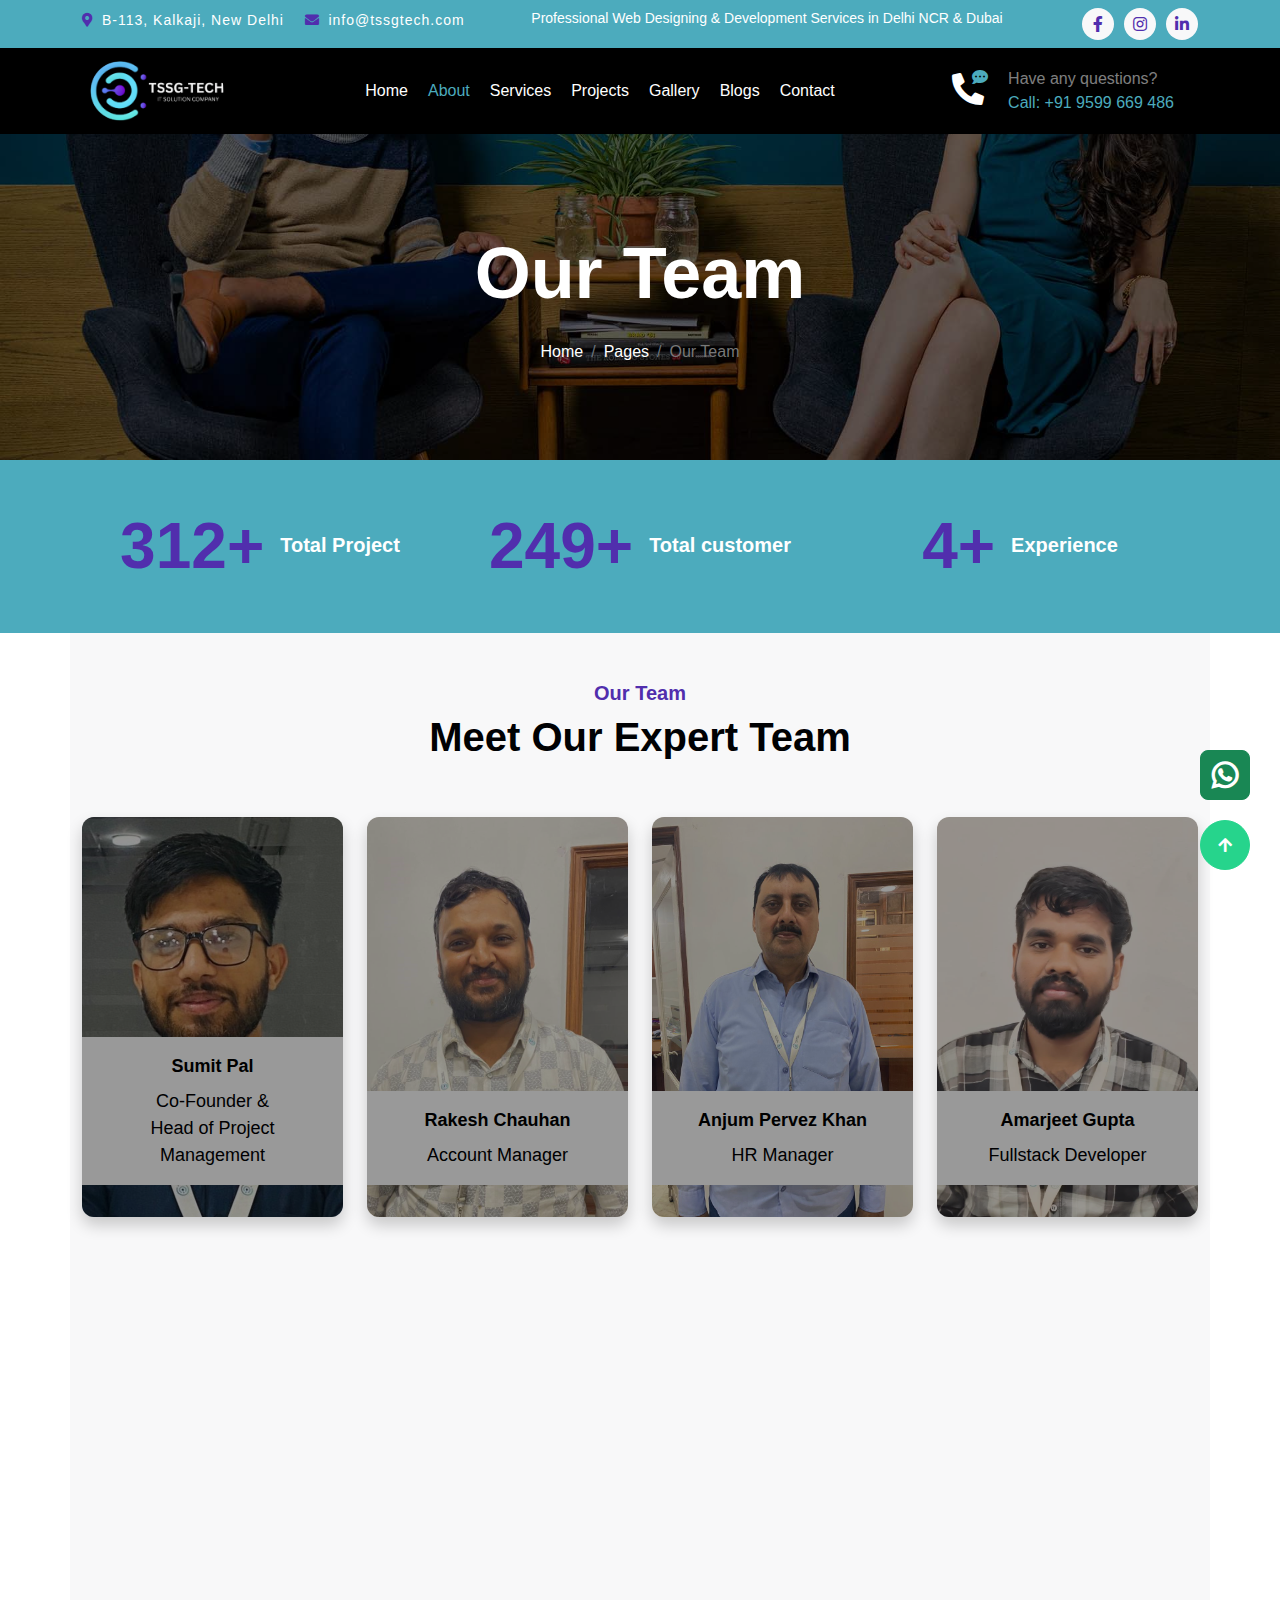
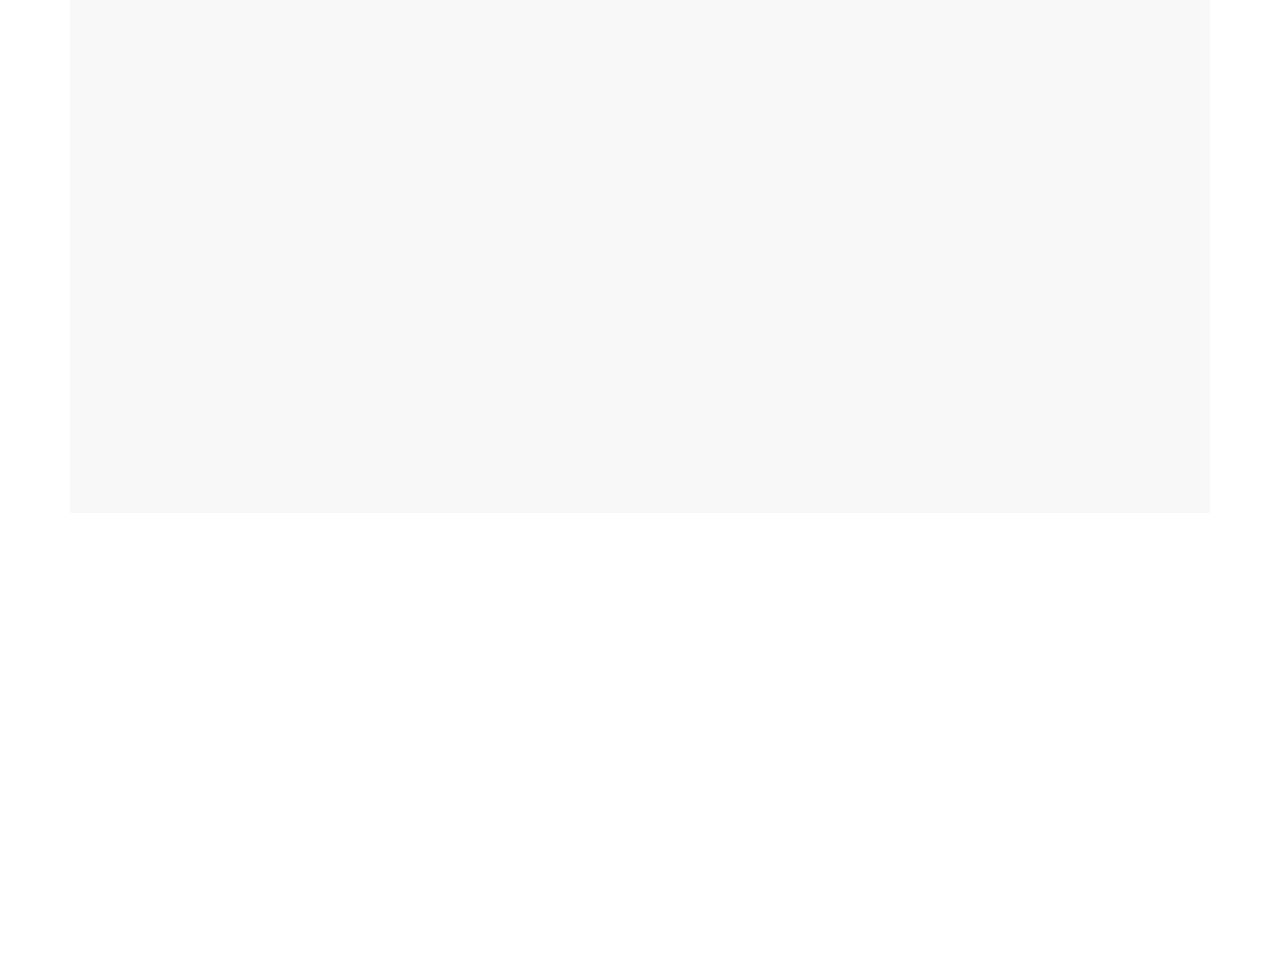
<file: team.html>
﻿<!DOCTYPE html>
<html lang="en">
  <head>
    <meta charset="utf-8" />
    <title>Tssg Tech- Meet Our Expert Team – Skilled Professionals Driving Success</title>
    <meta content="width=device-width, initial-scale=1.0" name="viewport" />
    <meta content="" name="keywords" />
    <meta name="description" content="Discover our expert team of professionals dedicated to delivering innovative solutions and outstanding results for every client project." />
    <link rel="shortcut icon" href="favicon.png" type="image/x-icon" />

    <link rel="preconnect" href="https://fonts.googleapis.com" />
    <link rel="preconnect" href="https://fonts.gstatic.com" crossorigin="" />
    <link
      href="css2-2?family=Inter:wght@400;500;600&family=Saira:wght@500;600;700&display=swap"
      rel="stylesheet"
    />

    <link
      href="ajax/libs/font-awesome/5.10.0/css/all.min.css"
      rel="stylesheet"
    />
    <link
      href="npm/bootstrap-icons%401.4.1/font/bootstrap-icons.css"
      rel="stylesheet"
    />

    <link href="lib/animate/animate.min.css" rel="stylesheet" />
    <link href="lib/owlcarousel/assets/owl.carousel.min.css" rel="stylesheet" />

    <link href="css/bootstrap.min.css" rel="stylesheet" />

    <link href="css/style.css" rel="stylesheet" />
    <link href="css/create.css" rel="stylesheet" />

    <link rel="canonical" href="https://tssgtech.com/team.html" />


  </head>

  <body>
    <!-- Spinner Start -->
    <div
      id="spinner"
      class="show position-fixed translate-middle w-100 vh-100 top-50 start-50 d-flex align-items-center justify-content-center"
    >
      <div class="spinner-grow text-primary" role="status"></div>
    </div>
    <!-- Spinner End -->

    <!-- Topbar Start -->
    <div class="container-fluid bg-secondary py-2 d-none d-md-flex">
      <div class="container">
        <div class="d-flex justify-content-between topbar">
          <div class="top-info">
            <small class="me-3 text-white"
              ><a href="#"
                ><i class="fas fa-map-marker-alt me-2 text-primary"></i></a
              >B-113, Kalkaji, New Delhi</small
            >
            <small class="me-3 text-white"
              ><a href="mailto:info@tssgtech.com"
                ><i class="fas fa-envelope me-2 text-primary"></i></a
              >info@tssgtech.com</small
            >
          </div>
          <div id="note" class="text-white d-none d-xl-flex">
            <small
              >Professional Web Designing & Development Services in Delhi NCR &
              Dubai</small
            >
          </div>
          <div class="top-link">
            <a
              href="https://www.facebook.com/tssgtech/"
              class="bg-light nav-fill btn btn-sm-square rounded-circle"
              ><i class="fab fa-facebook-f text-primary"></i
            ></a>
            <a
              href="https://www.instagram.com/tssgtech/"
              class="bg-light nav-fill btn btn-sm-square rounded-circle"
              ><i class="fab fa-instagram text-primary"></i
            ></a>
            <a
              href="https://www.linkedin.com/company/tssg-tech/"
              class="bg-light nav-fill btn btn-sm-square rounded-circle me-0"
              ><i class="fab fa-linkedin-in text-primary"></i
            ></a>
          </div>
        </div>
      </div>
    </div>
    <!-- Topbar End -->

    <!-- Navbar Start -->
    <div class="container-fluid bg-dark">
        <div class="container">
            <nav class="navbar navbar-dark navbar-expand-lg py-0">
                <a href="index.html" class="navbar-brand">
                    <img src="img/logo.png" alt="Logo" class="img-fluid p-2 " width="150" height="50"
                        style="border-radius: 40px;">
                </a>
                <button type="button" class="navbar-toggler me-0" data-bs-toggle="collapse"
                    data-bs-target="#navbarCollapse">
                    <span class="navbar-toggler-icon"></span>
                </button>
                <div class="collapse navbar-collapse bg-transparent" id="navbarCollapse">
                    <div class="navbar-nav ms-auto mx-xl-auto p-0">
                        <a href="index.html" class="nav-item nav-link ">Home</a>
                        <a href="about.html" class="nav-item nav-link active  text-secondary">About</a>
                        <a href="service.html" class="nav-item nav-link">Services</a>
                        <a href="project.html" class="nav-item nav-link">Projects</a>
                        <a href="gallery.html" class="nav-item nav-link">Gallery</a>
                        <a href="https://blog.tssgtech.com" target="_blank" class="nav-item nav-link">Blogs</a>
                        <a href="contact.html" class="nav-item nav-link">Contact</a>
                    </div>
                </div>
                <div class="d-none d-xl-flex flex-shirink-0">
                    <div id="phone-tada" class="d-flex align-items-center justify-content-center me-4">
                        <a href="tel:+919599669486" class="position-relative animated tada infinite">
                            <i class="fa fa-phone-alt text-white fa-2x"></i>
                            <div class="position-absolute" style="top: -7px; left: 20px;">
                                <span><i class="fa fa-comment-dots text-secondary"></i></span>
                            </div>
                        </a>
                    </div>
                    <div class="d-flex flex-column pe-4 ">
                        <span class="text-white-50">Have any questions?</span>
                        <span class="text-secondary">Call: +91 9599 669 486</span>
                    </div>
                </div>
            </nav>
        </div>
    </div>
    <!-- Navbar End -->

    <!-- Page Header Start -->
    <div class="container-fluid page-header py-5">
      <div class="container text-center py-5">
        <h2 class="display-2 text-white mb-4 animated slideInDown">Our Team</h2>
        <nav aria-label="breadcrumb animated slideInDown">
          <ol class="breadcrumb justify-content-center mb-0">
            <li class="breadcrumb-item"><a href="#">Home</a></li>
            <li class="breadcrumb-item"><a href="#">Pages</a></li>
            <li class="breadcrumb-item" aria-current="page">Our Team</li>
          </ol>
        </nav>
      </div>
    </div>
    <!-- Page Header End -->

    <!-- Fact Start -->
    <div class="container-fluid bg-secondary py-5">
      <div class="container">
        <div class="row">
          <div class="col-lg-4 wow fadeIn" data-wow-delay=".3s">
            <div
              class="d-flex justify-content-center align-items-center counter"
            >
              <h2 class="me-3 text-primary counter-value">500</h2>
              <h5 class="text-white mt-1">Total Project</h5>
            </div>
          </div>
          <div class="col-lg-4 wow fadeIn" data-wow-delay=".5s">
            <div
              class="d-flex justify-content-center align-items-center counter"
            >
              <h2 class="me-3 text-primary counter-value">400</h2>
              <h5 class="text-white mt-1">Total customer</h5>
            </div>
          </div>
          <div class="col-lg-4 wow fadeIn" data-wow-delay=".7s">
            <div
              class="d-flex justify-content-center align-items-center counter"
            >
              <h2 class="me-3 text-primary counter-value">5</h2>
              <h5 class="text-white mt-1">Experience</h5>
            </div>
          </div>
        </div>
      </div>
    </div>
    <!-- Fact End -->

    <!-- Team Start -->
    <div class="container py-5 bg-light">
      <div
        class="text-center mx-auto pb-5 wow fadeIn"
        data-wow-delay=".3s"
        style="max-width: 600px"
      >
        <h5 class="text-primary">Our Team</h5>
        <h1>Meet Our Expert Team</h1>
      </div>

      <div id="team-container"
        class="row row-cols-1 row-cols-md-3 row-cols-lg-4 justify-content-center g-4"
      ></div>
    </div>
    <!-- Team End -->

   <!-- Footer Start -->
    <div class="container-fluid footer bg-dark wow fadeIn" data-wow-delay=".3s">
        <div class="container pt-5 pb-4">
            <div class="row g-5">
                <!-- Logo & About -->
                <div class="col-lg-3 col-md-8">
                    <a href="index.html">
                        <img src="img/logo.png" alt="Logo" class="img-fluid p-2" width="150" height="50"
                            style="border-radius: 40px;">
                    </a>
                    <p class="mt-4 text-light">
                        Elevating digital experiences through clean code, sharp design, and impactful solutions.
                    </p>
                    <div class="d-flex hightech-link">
                        <a href="#" class="btn-light btn btn-square rounded-circle me-2"><i
                                class="fab fa-facebook-f text-primary"></i></a>
                        <a href="#" class="btn-light btn btn-square rounded-circle me-2"><i
                                class="fab fa-twitter text-primary"></i></a>
                        <a href="#" class="btn-light btn btn-square rounded-circle me-2"><i
                                class="fab fa-instagram text-primary"></i></a>
                        <a href="#" class="btn-light btn btn-square rounded-circle"><i
                                class="fab fa-linkedin-in text-primary"></i></a>
                    </div>
                </div>

                <!-- Quick Links -->
                <div class="col-lg-3 col-md-8">
                    <h3 class="text-secondary">Quick Links</h3>
                    <div class="mt-4 d-flex flex-column short-link">
                        <a href="index.html" class="mb-2 text-white"><i
                                class="fas fa-angle-right text-secondary me-2"></i>Home</a>
                        <a href="about.html" class="mb-2 text-white"><i
                                class="fas fa-angle-right text-secondary me-2"></i>About Us</a>
                        <a href="contact.html" class="mb-2 text-white"><i
                                class="fas fa-angle-right text-secondary me-2"></i>Contact Us</a>
                        <a href="service.html" class="mb-2 text-white"><i
                                class="fas fa-angle-right text-secondary me-2"></i>Our Services</a>
                        <a href="project.html" class="mb-2 text-white"><i
                                class="fas fa-angle-right text-secondary me-2"></i>Our Projects</a>
                        <a href="https://blog.tssgtech.com" target="_blank" class="mb-2 text-white"><i
                                class="fas fa-angle-right text-secondary me-2"></i>Blogs</a>
                        <a href="team.html" class="mb-2 text-white"><i
                                class="fas fa-angle-right text-secondary me-2"></i>Our Team</a>
                    </div>
                </div>

                <!-- Contact Delhi -->
                <div class="col-lg-3 col-md-4">
                    <h3 class="text-secondary">Delhi Office</h3>
                    <div class="text-white mt-4 d-flex flex-column contact-link">
                        <a href="#" class="pb-3 text-light"><i
                                class="fas fa-map-marker-alt text-secondary me-2"></i>B-113, B - Block Kalkaji, New Delhi</a>
                        <a href="tel:+919599669486" class="py-3 text-light"><i
                                class="fas fa-phone-alt text-secondary me-2"></i>+91 9599 669 486</a>
                        <a href="mailto:info@tssgtech.com" class="py-3 text-light"><i
                                class="fas fa-envelope text-secondary me-2"></i>info@tssgtech.com</a>
                    </div>
                </div>

                <!-- Contact Dubai -->
                <div class="col-lg-3 col-md-4">
                    <h3 class="text-secondary">Dubai Office</h3>
                    <div class="text-white mt-4 d-flex flex-column contact-link">
                        <a href="#" class="pb-3 text-light"><i
                                class="fas fa-map-marker-alt text-secondary me-2"></i>P.O Box: 455102, Dubai,
                            UAE</a>
                        <a href="mailto:dubai@tssgtech.com" class="py-3 text-light"><i
                                class="fas fa-envelope text-secondary me-2"></i>uae@tssgtech.com</a>
                    </div>
                </div>
            </div>

            <hr class="text-light mt-5 mb-4">

            <div class="row">
                <div class="col-md-6 text-center text-md-start">
                    <small>
                        &copy; 2025
                        <a href="https://tssgtech.com" class="text-primary text-decoration-none fw-semibold"
                            target="_blank" rel="noopener noreferrer">Tssg-Tech</a>. Trusted Technology Solutions for a
                        Digital World.
                    </small>
                </div>
            </div>
        </div>
    </div>
    <!-- Footer End -->

    <!-- whatsappbtn -->
    <a
      href="https://wa.me/919599669486"
      target="_blank"
      class="btn btn-success rounded-lg position-fixed d-flex justify-content-center align-items-center"
      style="
        width: 50px;
        height: 50px;
        bottom: 100px;
        right: 30px;
        z-index: 1050;
      "
      aria-label="Chat on WhatsApp"
    >
      <i class="fab fa-whatsapp" style="font-size: 30px"></i>
    </a>

    <!-- Back to Top -->
    <a href="#" class="btn btn-secondary btn-square rounded-circle back-to-top"
      ><i class="fa fa-arrow-up text-white"></i
    ></a>

    <!-- JavaScript Libraries -->
    <script src="ajax/libs/jquery/3.6.4/jquery.min.js"></script>
    <script src="npm/bootstrap%405.0.0/dist/js/bootstrap.bundle.min.js"></script>
    <script src="lib/wow/wow.min.js"></script>
    <script src="lib/easing/easing.min.js"></script>
    <script src="lib/waypoints/waypoints.min.js"></script>
    <script src="lib/owlcarousel/owl.carousel.min.js"></script>

    <script src="js/main.js"></script>
        <script src="js/assets.js"></script>
</body>
</html>
</file>
<file: css/style.css>
/*** Spinner Start ***/

.text-primary {
    color: #512ead !important;
}

.bg-dark {
    background: #000 !important;
}
.btn-primary {
    background: #512ead !important;
}

.text-secondary {
    color: #4cabbd !important;
}
.bg-secondary {
    background: #4cabbd !important;
}
    .btn.btn-secondaryy{
        color: #fff !important;
        background-color: #0396ad;
        padding: 1rem 3rem;
        border-radius: 30px;
        position: relative;
        border: none;
        overflow: hidden;
        z-index: 1;
       box-shadow: 
        0 8px 20px rgba(3, 150, 173, 0.25),
        0 0 20px rgba(3, 150, 173, 0.15);
    }
    /* .btn.btn-secondaryy span{
        z-index: 2;
    } */
    
     .btn.btn-secondaryy::after, .btn.btn-secondaryy::before{
        content: "";
        position: absolute;
        height: 50%;
        width: 0;
        background-color: black;
        transition: width 0.3s;
        z-index: -1;
        border: 0 solid #0396ad;
    }
    .btn.btn-secondaryy::before{
        top: 0;
        left: 0;
          border-radius:30px 30px 0 0 ;
          
           border-bottom: none;
    }
    .btn.btn-secondaryy::after{
 right: 0;
        bottom: 0;
         border-radius:0 0 30px 30px;
          border-top: none;
    }
    .btn.btn-secondaryy:hover::before, .btn.btn-secondaryy:hover::after{
        width: 100%;
        border-width: 3px;
    }
@media (max-width:768px) {
    .btn.btn-secondaryy{
        padding: 0.75rem 2rem;
       font-size: 14px;
    }
}

#spinner {
    opacity: 0;
    visibility: hidden;
    transition: opacity .8s ease-out, visibility 0s linear .5s;
    z-index: 99999;
 }

 #spinner.show {
     transition: opacity .8s ease-out, visibility 0s linear .0s;
     visibility: visible;
     opacity: 1;
 }

/*** Spinner End ***/


/* whats aap btn */
  .whatsappbtnn{
        width:fit-content;
        position: fixed;
        bottom: 130px;
        right: 1rem;
         animation: bouncing2 3s linear infinite;
         display: flex;
         align-items: center;
         justify-content: center;
         z-index: 99;
    }
    .whatsappbtnn i{
        background-color: green;
        color: #fff;
        padding:0.5rem 0.75rem;
        border-radius: 50%;
        aspect-ratio: 1 / 1;
        display: inline-block;
        outline: 2px solid green;
        animation: showw 1s linear infinite;

    }
 /* .callbtnn{
        width:fit-content;
        position: fixed;
        bottom: 130px;
        left: 1rem;
         animation: bouncing2 3s linear infinite;
         display: flex;
         align-items: center;
         justify-content: center;
         z-index: 99;
    }
    .callbtnn i{
        background-color: blue;
        color: #fff;
        padding:0.5rem 0.75rem;
        border-radius: 50%;
        aspect-ratio: 1 / 1;
        display: inline-block;
        outline: 2px solid blue;
        animation: showw2 1s linear infinite;

    } */

     @keyframes bouncing {
        0% , 50%, 100%{
bottom: 50px;
        }
         25%{
bottom: 60px;
        }
        75%{
bottom: 70px;
        }
        
    }

    @keyframes showw {
        0%{
outline-offset: 0px;
box-shadow: 0px 4px 16px #00800000;
        }
         100%{
outline-offset: 8px;
box-shadow: 0px 4px 16px green;
        }
    }
/* 
     @keyframes bouncing2 {
        0% , 50%, 100%{
bottom: 130px;
        }
         25%{
bottom: 140px;
        }
        75%{
bottom: 150px;
        }
        
    }
 @keyframes showw2 {
        0%{
outline-offset: 0px;
box-shadow: 0px 4px 16px rgba(0, 0, 255, 0);
        }
         100%{
outline-offset: 8px;
box-shadow: 0px 4px 16px rgba(0, 0, 255, 1);
        }
    } */
    
    /* whatsapp btn */


/*** Button Start ***/
.btn {
    font-weight: 600;
    transition: .5s;
}

.btn-square {
    width: 38px;
    height: 38px;
}

.btn-sm-square {
    width: 32px;
    height: 32px;
}

.btn-md-square {
    width: 46px;
    height: 46px;
}

.btn-lg-square {
    width: 58px;
    height: 58px;
}

.btn-square,
.btn-sm-square,
.btn-md-square,
.btn-lg-square {
    padding: 0;
    display: flex;
    align-items: center;
    justify-content: center;
    font-weight: normal;
}

.back-to-top {
    position: fixed;
    width: 50px;
    height: 50px;
    right: 30px;
    bottom: 30px;
    z-index: 99;
}

/*** Button End ***/


/*** Topbar Start ***/

.topbar .top-info {
    letter-spacing: 1px;
}

.topbar .top-link {
    display: flex;
    align-items: center;
    justify-content: center;
}

.topbar .top-link a {
    margin-right: 10px;
}

#note {
    width: 500px;
    overflow: hidden;
}

#note small {
    position: relative;
    display: inline-block;
    animation: mymove 20s infinite;
    animation-timing-function: all;
}

@keyframes mymove {
    from {left: 100%;}
    to {left: -100%;}
}

/*** Topbar End ***/


/*** Navbar Start ***/
.navbar .navbar-nav {
    padding: 15px 0;
}

.navbar .navbar-nav .nav-link {
    padding: 10px;
    color: var(--bs-white);
    font-size: 16px;
    outline: none;
    
}

.navbar .navbar-nav .nav-link:hover,
.navbar .navbar-nav .nav-link.active {
    color: var(--bs-secondary) !important;
}

.navbar .dropdown-toggle::after {
    border: none;
    content: "\f107";
    font-family: "font awesome 5 free";
    font-weight: 900;
    vertical-align: middle;
    margin-left: 8px;
}

@media (min-width: 992px) {
    .navbar .nav-item .dropdown-menu {
        display: block;
        visibility: hidden;
        top: 100%;
        transform: rotateX(-75deg);
        transform-origin: 0% 0%;
        transition: .5s;
        opacity: 0;
    }
}

.navbar .nav-item:hover .dropdown-menu {
    transform: rotateX(0deg);
    visibility: visible;
    transition: .5s;
    opacity: 1;
}

/*** Navbar End ***/


/*** Carousel Start ***/

.b1{
    background-image: url(../img/banner/digital\ marketing\ services.jpg);
}
.b2{
    background-image: url(../img/banner/Static\ Website.png);
}
.b3{
    background-image: url(../img/banner/Dynamic\ website.jpg);
}
.b4{
    background-image: url(../img/banner/E-Commerce\ website\ design.jpg);
}

.banners{
    background-repeat: no-repeat;
    background-position: center;
    background-size: cover;
    height: 70vh;
}
.banners .slide-content {
  background-color: rgba(0, 0, 0, 0.4);
  height: 100%;
  width: 100%;
  padding: 2rem 0;
}
.banners > .slide-content .container{
    height: 100%;
    display: flex;
    justify-content: center;
    align-items: center;
    flex-direction: column;
    text-align: center;
}
.banners > .slide-content .container h1{
     color: #fff;
    font-size: 3rem;
font-style: italic;
text-transform: uppercase;
}
.banners > .slide-content .container p{
    font-size: 18px;
    color: #fff;
    width: 50%;
}
.banners > .slide-content .container a{
   width: fit-content;
}
@media (max-width:768px) {
    .banners{
height: auto;

    }
.banners > .slide-content .container h1{
    font-size: 1.5rem;
}
.banners > .slide-content .container p{
    font-size: 14px;
    width: 100%;
}
}

@keyframes slideInFromLeft {
  0% {
    opacity: 0;
    transform: translateX(-100px);
  }
  100% {
    opacity: 1;
    transform: translateX(0);
  }
}

.single-item .banners .slide-content .container {
  opacity: 0;
}

.single-item .slick-active .slide-content .container {
  animation: slideInFromLeft 0.8s ease-out forwards;
  animation-delay: 0.5s;
}
/*** Carousel End ***/
/* count down start*/
.wow h2{
    font-size: 4rem;
    margin-bottom: 0;
}
.wow span{
font-size: 18px;
}
/* @media (max-width:768px) {
    .wow h2{
    font-size: 2rem;
}
.wow span{
font-size: 14px;
}
} */

/* count down end*/

/* .page-header */
.page-header
 {
    background: linear-gradient(rgba(0, 0, 0, .6), rgba(0, 0, 0, .6)), url(../img/carousel-1.jpg) center center no-repeat;
    background-size: cover;
}

/* about on home page */
.aboutimg1{
     border-radius:20px;
     box-shadow: 0px 4px 16px grey;
     width: 60%;
}
.aboutimg2{
   position: absolute;
    /* top: 50%;
     left: 25%; */
     height: 70%;
     bottom: -50px;
     border: 6px solid #fff;
     border-radius:20px;
width: 50%;
right: 0;
}
.aboutimgtext{
    position: absolute;
    top: 0;
    right: 10px;
    background-color: white;
    line-height: 1;
    padding: 1rem 2rem;
    aspect-ratio: 1 / 1;
    border-radius: 50%;
    color: #fff;
 z-index: 3;
    outline: 2px solid white;
}
.aboutimgtext::before{
    content: "";
    position: absolute;
    top: -10px;
    left: -10px;
    background-color: #4cabbd;
    height: calc(100% + 20px);
    width: calc(100% + 20px);
    border-radius: 50%;
    z-index: -1;
    outline: 4px dashed #4cabbd;
    outline-offset: 5px;
    animation: rotateexp 10s linear infinite;
}
@keyframes rotateexp {
    0%{
        transform: rotate(0deg);
    }
    100%{
        transform: rotate(360deg);
    }
}
.aboutimgtext span{
    font-size: 4rem;
}
@media (max-width:576px) {
    .aboutimgtext{
        font-size: 14px;
        padding: 1rem;
         right: 5px;
    }
    .aboutimgtext span{
    font-size: 2rem;
}

}
/* .abouttext h5{
    background-color: #4cabbd;
    color: #fff;
    width: fit-content;
} */
/*about on home page end */

/*** Services Start ***/

.services .services-item {
    box-shadow: 0 0 60px rgba(0, 0, 0, .2);
    width: 100%;
    height: 100%;
    border-radius: 10px;
    padding: 10px 0;
    position: relative;
}


.services-content::after {
    position: absolute;
    content: "";
    width: 100%;
    height: 0;
    top: 0;
    left: 0;
    border-radius: 10px 10px 0 0;
    background: #512ead;
    transition: .5s;
}

.services-content::after {
    top: 0;
    bottom: auto;
    border-radius: 10px 10px 10px 10px;
}

.services-item:hover .services-content::after {
    height: 100%;
    opacity: 1;
    transition: .5s;
}

.services-item:hover .services-content-icon {
    position: relative;
    z-index: 2;
}

.services-item .services-content-icon i,
.services-item .services-content-icon p {
    transition: .5s;
}

.services-item:hover .services-content-icon i {
    color: var(--bs-secondary) !important;
}

.services-item:hover .services-content-icon p {
    color: var(--bs-white);
}

.sercard {
  position: relative;
  height: 100%;
  background-color: #fff; 
  display: flex;
  flex-direction: column;
  justify-content: center;
  align-items: center;
  padding: 12px;
  gap: 12px;
  border-radius: 8px;
  cursor: pointer;
}

.sercard::before {
  content: '';
  position: absolute;
  inset: 0;
  left: -5px;
  margin: auto;
  border-radius: 10px;
  background: linear-gradient(-45deg, #e81cff 0%, #40c9ff 100% );
  z-index: -10;
  pointer-events: none;
  transition: all 0.6s cubic-bezier(0.175, 0.885, 0.32, 1.275);
}

.sercard::after {
  content: "";
  z-index: -1;
  position: absolute;
  inset: 0;
  background: linear-gradient(-45deg, #fc00ff 0%, #00dbde 100% );
  transform: translate3d(0, 0, 0) scale(0.95);
  filter: blur(20px);
}
.sercard p{
    text-align: center;
}
.heading {
  font-size: 20px;
  text-transform: capitalize;
  font-weight: 700;
}

.sercard p:not(.heading) {
  font-size: 14px;
}

.sercard p:last-child {
  color: #e81cff;
  font-weight: 600;
}

.sercard:hover::after {
  filter: blur(30px);
}

.sercard:hover::before {
  transform: rotate(-180deg) scale(1.05);
}


/*** Services End ***/

/* team member start */
.card-client {
  background: #0396ad;
  width: 14rem;
  padding-top: 25px;
  padding-bottom: 25px;
  padding-left: 20px;
  padding-right: 20px;
  border: 4px solid #65a9b4;
  box-shadow: 0 6px 10px rgba(207, 212, 222, 1);
  border-radius: 10px;
  text-align: center;
  color: #fff;
  font-family: "Poppins", sans-serif;
  transition: all 0.3s ease;
   position: relative;
  overflow: hidden;
}

.card-client:hover {
  transform: translate3d(0, -10px, 0) !important;
  box-shadow: 0px 4px 16px #65a9b4;
}

/* Shine Effect */
.card-client::before {
  content: "";
  position: absolute;
  top: -60%;
  left: -75%;
  width: 50%;
  height: 200%;
  background: linear-gradient(
    120deg,
    rgba(255, 255, 255, 0) 0%,
    rgba(255, 255, 255, 0.4) 50%,
    rgba(255, 255, 255, 0) 100%
  );
  transform: skewX(-25deg);
  opacity: 0;
}

/* On Hover */
.card-client:hover::before {
  animation: shine 0.8s ease-in-out;
  opacity: 1;
}

@keyframes shine {
  0% {
    left: -75%;
  }
  100% {
    left: 125%;
  }
}

.user-picture {
  overflow: hidden;
  object-fit: cover;
  width: 6rem;
  height: 6rem;
  border: 4px solid #65a9b4;
  border-radius: 999px;
  display: flex;
  justify-content: center;
  align-items: start;
  margin: auto;
}

.user-picture svg {
  width: 2.5rem;
  fill: currentColor;
}

.name-client {
  margin: 0;
  margin-top: 20px;
  font-weight: 600;
  font-size: 18px;
}

.name-client span {
  display: block;
  font-weight: 200;
  font-size: 16px;
}

.social-media:before {
  content: " ";
  display: block;
  width: 100%;
  height: 2px;
  margin: 20px 0;
  background: #65a9b4;
}

.social-media a {
  position: relative;
  margin-right: 15px;
  text-decoration: none;
  color: inherit;
}

.social-media a:last-child {
  margin-right: 0;
}

.social-media a svg {
  width: 1.1rem;
  fill: currentColor;
}

/*-- Tooltip Social Media --*/
.tooltip-social {
  background: #262626;
  display: block;
  position: absolute;
  bottom: 0;
  left: 50%;
  padding: 0.5rem 0.4rem;
  border-radius: 5px;
  font-size: 0.8rem;
  font-weight: 600;
  opacity: 0;
  pointer-events: none;
  transform: translate(-50%, -90%);
  transition: all 0.2s ease;
  z-index: 1;
}

.tooltip-social:after {
  content: " ";
  position: absolute;
  bottom: 1px;
  left: 50%;
  border: solid;
  border-width: 10px 10px 0 10px;
  border-color: transparent;
  transform: translate(-50%, 100%);
}

.social-media a .tooltip-social:after {
  border-top-color: #262626;
}

.social-media a:hover .tooltip-social {
  opacity: 1;
  transform: translate(-50%, -130%);
}

/* tram member end */

/*** Project Start ***/

.project-img {
    position: relative;
    padding: 15px;
}

.project-img::before {
    content: "";
    position: absolute;
    width: 150px;
    height: 150px;
    top: 0;
    left: 0;
    background: var(--bs-secondary);
    border-radius: 10px;
    opacity: 1;
    z-index: -1;
    transition: .5s;
}

.project-img::after {
    content: "";
    width: 150px;
    height: 150px;
    position: absolute;
    right: 0;
    bottom: 0;
    background: var(--bs-primary);
    border-radius: 10px;
    opacity: 1;
    z-index: -1;
    transition: .5s;
}

.project-content {
    position: absolute;
    width: 100%;
    height: 100%;
    top: 0;
    left: 0;
    display: flex;
    align-items: center;
    justify-content: center;
    opacity: 0;
}

.project-content a {
    display: inline-block;
    padding: 20px 25px;
    background: var(--bs-primary);
    border-radius: 10px;
}

.project-item:hover .project-content {
    opacity: 1;
    transition: .5s;
}

.project-item:hover .project-img::before,
.project-item:hover .project-img::after {
    opacity: 0;
}

/*** Project End ***/

/* technologysection */
.technologysection {
  position: relative;
  overflow: hidden;
}

.technologysection::before {
  content: "";
  position: absolute;
  inset: 0;
  background-image: url("../img/bgimmg.avif");
  background-repeat: no-repeat;
  background-position: center;
  background-size: cover;
  z-index: -1;
  animation: bgZoom 5s linear infinite;
}

/* background animation */
@keyframes bgZoom {
  0% {
    transform: scale(1);
  }
  100% {
    transform: scale(1.5);
  }
}



/* technologysection */

/*** Blog Start ***/
.blog-item .blog-btn {
    z-index: 2;
}

.blog-btn .blog-btn-icon {
    height: 50px;
    position: relative;
    overflow: hidden;
}

.blog-btn-icon .blog-icon-2 {
    display: flex;
    position: absolute;
    top: 6px;
    left: -140px;
    
}

.blog-btn-icon:hover .blog-icon-2 {
    transition: 1s;
    left: 5px;
    top: 6px;
    padding-bottom: 5px;
}
.blog-icon-1 {
    position: relative;
    top: -4px;
}
.blog-btn-icon:hover .blog-icon-1 {
    top: 0;
    right: -140px;
    transition: 1s;
}

/*** Blog End ***/


/*** Team Start ***/

.team-item {
    border-top: 30px solid var(--bs-secondary) !important;
    background: rgba(239, 239, 241, 0.8);
}

.team-content::before {
    height: 200px;
    display: block;
    content: "";
    position: relative;
    top: -101px;
    background: var(--bs-secondary);
    clip-path: polygon(50% 50%, 100% 50%, 50% 100%, 0% 50%);
    padding: 60px;
    opacity: 1;
}

.team-img-icon {
    position: relative;
    margin-top: -200px;
    padding: 30px;
    padding-bottom: 0;
}

.team-img {
    border: 15px solid var(--bs-white);
}

.team-img img {
    border: 10px solid var(--bs-secondary);
    transition: .5s;
}

.team-item:hover h4 {
    color: var(--bs-primary);
    transition: .5s;
}

.team-item:hover .team-img img {
    transform: scale(1.05);
    border: 10px solid var(--bs-secondary);
}

.team-carousel .owl-stage {
    position: relative;
    width: 100%;
    height: 100%;
}

.team-carousel .owl-nav {
    position: absolute;
    top: -100px;
    right: 50px;
    display: flex;
}

.team-carousel .owl-nav .owl-prev,
.team-carousel .owl-nav .owl-next {
    width: 56px;
    height: 56px;
    border-radius: 56px;
    margin-left: 15px;
    background: var(--bs-secondary);
    color: var(--bs-white);
    display: flex;
    align-items: center;
    justify-content: center;
    transition: .5s;
}

.team-carousel .owl-nav .owl-prev:hover,
.team-carousel .owl-nav .owl-next:hover {
    background: var(--bs-primary);
    color: var(--bs-white);
}

@media (max-width: 992px) {
    .team-carousel {
        margin-top: 3rem;
    }

    .team-carousel .owl-nav {
        top: -85px;
        left: 50%;
        right: auto;
        transform: translateX(-50%);
        margin-left: -15px;
    }
}

.skillsdiv{
   position: absolute;
   top: 0;
   left: 0;
   height: 100%;
   width: 100%;
   background-color: #4cabbd;
   z-index: -7;
  border-radius: 5px;
transform-origin: top center;   /* KEY POINT */
    transform: rotate(180deg);
    transition: transform 0.5s ease;
}
.card{
    overflow: hidden;
}
.card:hover .skillsdiv{
  transform: rotate(0deg);
}
.card:hover h6{
    color: #fff;
}
.card:hover p{
    color: #fff !important;
}
/* @keyframes rotatee {
    0%{
        transform: rotate(0deg);
    }
    100%{
        transform: rotate(360deg);
    }
} */
/*** Team End ***/


/*** Testimonial Start ***/

.testimonial-item {
    background: #e3f0eb;

}

.testimonial-carousel .owl-dots {
    margin-top: 15px;
    display: flex;
    align-items: flex-end;
    justify-content: center;
}

.testimonial-carousel .owl-dot {
    position: relative;
    display: inline-block;
    margin: 0 5px;
    width: 15px;
    height: 15px;
    background: #c1dad0;
    border-radius: 15px;
    transition: .5s;
}

.testimonial-carousel .owl-dot.active {
    width: 30px;
    background: var(--bs-primary);
}

.testimonial-carousel .owl-item.center {
    position: relative;
    z-index: 1;
}

.testimonial-carousel .owl-item .testimonial-item {
    transition: .5s;
}

.testimonial-carousel .owl-item.center .testimonial-item {
    background: #FFFFFF !important;
    box-shadow: 0 0 30px #DDDDDD;
}

/*** Testimonial End ***/


/*** Contact Start ***/

.contactsection{
   position: relative; 
   overflow: hidden;
}
.contactsection::before{
    position: absolute;
    content: "";
     bottom: 0;
    right: 0;
    background-image: url(../img/bgcolorbox.png);
    height: 600px;
    width: 600px;
    border-radius: 50%;
    z-index: -99;
    animation: movingg 15s linear infinite;
}
@keyframes movingg {
    0%, 100%{
        transform: translate(0, 0);
    }
    25%{
       transform: translate(0, -100px);
    }
    50%{
        transform: translate(-100px, -100px);
    }
    75%{
       transform: translate(-100px, 0);
    }
}
@keyframes movinggg {
    0%, 100%{
        transform: translate(0, 0);
    }
    25%{
       transform: translate(0, 50px);
    }
    50%{
        transform: translate(50px, 50px);
    }
    75%{
       transform: translate(50px, 0);
    }
}
.contactsection::after{
    position: absolute;
    content: "";
     top: 0;
    left: 0;
    background-image: url(../img/bgcolorbox.png);
    height: 400px;
    width: 400px;
    border-radius: 50%;
    z-index: -99;
    animation: movinggg 15s linear infinite;
}
.contact-detail{
    background-color: rgba(255, 255, 255, 0.3);
    backdrop-filter: blur(5px);
}
.contact-detail::before {
    position: absolute;
    content: "";
    height: 50%;
    width: 100%;
    top: 0;
    left: 0;
    /* background: linear-gradient(rgb(210, 243, 235, 1), rgba(230, 250, 245, .3)), url(../img/background.jpg) center center no-repeat; */
    background-size: cover;
    border-radius: 10px;
    z-index: -1;
}

.contact-map {
    background: #4cabbd;
}

.contact-form {
    background: #4cabbd;
}

/*** Contact End ***/


/*** Footer Start ***/

.footer .short-link a,
.footer .help-link a,
.footer .contact-link a {
    transition: .5s;
}

.footer .short-link a:hover,
.footer .help-link a:hover,
.footer .contact-link a:hover {
    letter-spacing: 1px;
}

.footer .hightech-link a i, .footer .hightech-link a{
    transition: 0.3s ease;
    color: #512ead;
}
.footer .hightech-link a:hover {
    background: var(--bs-secondary);
    border: 0;
}
.footer .hightech-link a:hover i{
    color: #fff;
    transform: scale(1.15);
}
/*** Footer End ***/







/* theme page */
.themedesc{
   
  display: -webkit-box;              /* Required for webkit-based browsers */
  -webkit-line-clamp: 2;             /* Limit to 2 lines */
  -webkit-box-orient: vertical;      /* Vertical orientation */
  overflow: hidden;                  /* Hide overflowing text */
  text-overflow: ellipsis;           /* Add "..." */
  line-height: 1.5em;                 /* Adjust line height */
  max-height: calc(1.5em * 2);        /* Ensure height matches 2 lines */

}
.themecard{
    border: 2px solid rgba(128, 128, 128, 0.3);
    border-radius: 10px;
 transition: 0.3s;
    box-shadow: 0px 4px 16px rgba(128, 128, 128, 0.3);
   /* cursor: pointer; */
   position: relative;
   background-color: #fff;
}
.themecard:hover{
    box-shadow: 0px 4px 16px rgba(128, 128, 128, 0.6);
    transform: translateY(-10px);
}

/* Image styling */
.themecard img {
    width: 100%;
    transition: transform 0.6s ease;
    border-radius: 10px 10px 0 0;
}

/* Rotate image slightly on hover */
.themecard:hover img {
    transform: rotate(1deg) scale(1.08);
}
.themecardimg{
 position: relative;
    overflow: hidden;
    border-radius: 10px 10px 0 0;
    cursor: pointer;
}
/* Shine effect */
.themecardimg::after {
    content: "";
    position: absolute;
    top: 0;
    left: -75%;
    width: 50%;
    height: 100%;
    background: linear-gradient(
        120deg,
        rgba(255,255,255,0) 0%,
        rgba(255,255,255,0.5) 50%,
        rgba(255,255,255,0) 100%
    );
    transform: skewX(-25deg);
}

/* Shine animation on hover */
.themecard:hover .themecardimg::after {
    animation: shine 0.8s ease-in-out;
}

@keyframes shine {
    0% {
        left: -75%;
    }
    100% {
        left: 125%;
    }
}
.fullimgsecclose{
    position: sticky;
    top: 1rem;
   transform: translate(50%, -50%);
cursor: pointer;
    width:fit-content;
    font-size: 2rem;
}
.fullimgsec{
    background-color: rgba(0, 0, 0, 0.8);
    backdrop-filter: blur(10px);
    position: fixed;
    display: none;
    top: 0;
    left: 0;
    width: 100%;
    height: 100%;
    overflow-y: scroll;
    scrollbar-width: none;
    z-index: 9999;
}

.themelink{
position: absolute;
bottom: 100px;
right: 1rem;
    background-color: #fff;
    width: fit-content;
    padding: 0.7rem 1rem;
    border-radius: 50%;
    aspect-ratio: 1 / 1;
    border: 2px solid #0396ad;
    outline: 2px solid  #fff;
     cursor: pointer;
    animation:shadowblink 1s linear infinite;
    box-shadow: unset;
}
.themelink i{
    font-size: 1.5rem;
      display: inline-block;
       animation: rotateIcon 2s infinite ease-in-out; 
    color: #0396ad;
}
@keyframes shadowblink {
      0% {
        box-shadow: 0 0 0px rgba(3, 150, 173, 0.3);
        outline-offset: 0px;

    }
    100% {
        box-shadow: 0 0 25px rgba(3, 150, 173, 0.8);
outline-offset: 5px;
    }
    
}
@keyframes rotateIcon {
    0% , 100%{
        transform: rotate(60deg) scale(1);
    }
    50% {
        transform: rotate(60deg) scale(1.15);
    }
}
</file>
<file: css/create.css>
.project-card:hover img {
  filter: brightness(50%);
  transition: filter 0.4s ease;
}

/* Overlay hidden by default and slide-up on hover */
.project-overlay {
  transition: all 0.4s ease;
  transform: translateY(100%);
  opacity: 0;
}

.project-card:hover .project-overlay {
  transform: translateY(0);
  opacity: 1;
}
/* index team */
.text-teal {
  color: #20c997;
}

.text-purple {
  color: #6f42c1;
}

.team-card {
  position: relative;
  border-radius: 1rem;
  overflow: hidden;
  box-shadow: 0 8px 24px rgba(0, 0, 0, 0.15);
  cursor: pointer;
  background-size: cover;
  background-position: center;
  color: white;
  display: flex;
  align-items: flex-end;
  transition: transform 0.3s ease, box-shadow 0.3s ease;
  aspect-ratio: 3 / 4;
}

.team-card:hover {
  transform: translateY(-8px);
  box-shadow: 0 12px 36px rgba(0, 0, 0, 0.25);
}

.team-card::before {
  content: "";
  position: absolute;
  inset: 0;
  background: rgba(0, 0, 0, 0.4);
  z-index: 0;
  transition: background 0.3s ease;
}

.team-card:hover::before {
  background: linear-gradient(to top, rgba(0, 0, 0, 0.85), rgba(0, 0, 0, 0.1));
}

.team-contents {
  position: relative;
  z-index: 1;
  padding: 1.5rem;
  width: 100%;
}

.team-name {
  font-size: 1.3rem;
  font-weight: 700;
  color: #e0cfff;
  transition: color 0.3s ease;
}

.team-role {
  font-size: 0.95rem;
  color: #8bd8d8;
  margin-bottom: 0.75rem;
  transition: color 0.3s ease;
}

/* Hover color changes */
.team-card:hover .team-name {
  color: #ffffff;
}

.team-card:hover .team-role {
  color: #d1f0f0;
}

.social-icons a {
  width: 36px;
  height: 36px;
  line-height: 36px;
  border-radius: 50%;
  background-color: rgba(255, 255, 255, 0.25);
  color: #fff;
  text-align: center;
  font-size: 16px;
  margin-right: 8px;
  transition: all 0.3s ease;
  display: inline-block;
}

.social-icons a.facebook:hover {
  background-color: #20c997;
}

.social-icons a.instagram:hover {
  background-color: #6f42c1;
}

.social-icons a.twitter:hover {
  background-color: #20c997;
}

.social-icons a.linkedin:hover {
  background-color: #6f42c1;
}

/* about mission and vision */
.mv-split-card {
  background: white;
  border-radius: 1.5rem;
  box-shadow: 0 12px 30px rgba(0, 0, 0, 0.12);
  display: flex;
  padding: 2rem;
  transition: transform 0.3s ease, box-shadow 0.3s ease;
}
.mv-split-card:hover {
  transform: translateY(-10px);
  box-shadow: 0 20px 40px rgba(111, 66, 193, 0.3);
}
.mv-icon-wrapper {
  flex: 0 0 90px;
  width: 90px;
  height: 90px;
  border-radius: 50%;
  background: linear-gradient(135deg, #6f42c1, #20c997);
  display: flex;
  justify-content: center;
  align-items: center;
  color: white;
  font-size: 2.5rem;
  margin-right: 1.8rem;
  box-shadow: 0 6px 18px rgba(111, 66, 193, 0.5);
}
.mv-text h4 {
  font-weight: 700;
  margin-bottom: 0.8rem;
  color: #6f42c1;
}
.mv-text p {
  color: #444;
  font-size: 1rem;
  line-height: 1.5;
}

/* anothere */
.text-purple {
  color: #6f42c1;
}

.mv-split-card i {
  transition: color 0.3s ease;
}
@media (max-width: 575.98px) {
  .mv-icon-wrapper {
    font-size: 2rem;
  }

  .mv-text p {
    font-size: 0.95rem;
  }
}

/* masonaey */
.masonry-gallery {
  column-count: 4;
  /* Desktop */
  column-gap: 15px;
  padding: 10px;
}

.masonry-gallery img {
  width: 100%;
  margin-bottom: 15px;
  border-radius: 8px;
  display: block;
  break-inside: avoid;
  box-shadow: 0 4px 8px rgba(0, 0, 0, 0.1);
  transition: transform 0.3s ease;
}

.masonry-gallery img:hover {
  transform: scale(1.03);
}

/* Laptop */
@media (max-width: 1200px) {
  .masonry-gallery {
    column-count: 3;
  }
}

/* Tablet */
@media (max-width: 768px) {
  .masonry-gallery {
    column-count: 2;
  }
}

/* Mobile */
@media (max-width: 576px) {
  .masonry-gallery {
    column-count: 1;
  }
}

/* card */
/* TEAM SECTION CSS */
.team-card {
  position: relative;
  width: 100%;
  max-width: 350px; /* Controls max size on large screens */
  height: 400px;
  background-size: cover;
  background-position: center;
  border-radius: 12px;
  overflow: hidden;
  transition: transform 0.3s ease;
  display: flex;
  flex-direction: column;
  justify-content: flex-end;
  box-shadow: 0 8px 16px rgba(0, 0, 0, 0.2);
}

/* Bottom White Box */
.team-card .bg-white {
  background: rgba(255, 255, 255, 0.95);
  padding: 1rem;
  text-align: center;
}

.bg-white {
  margin-bottom: 2rem;
}

.bg-white p {
  color: #000;
  font-size: 18px;
  font-weight: 600;
  margin-bottom: 0.5rem;
}

/* Team Overlay on Hover */
.team-overlay {
  position: absolute;
  top: 0;
  left: 0;
  height: 100%;
  width: 100%;
  background: rgba(0, 0, 0, 0.75);
  color: #fff;
  padding: 1.5rem;
  opacity: 0;
  transition: opacity 0.4s ease;
  text-align: center;
  display: flex;
  flex-direction: column;
  justify-content: center;
  align-items: center;
}

.team-card:hover .team-overlay {
  opacity: 1;
}

.team-name {
  font-size: 1.3rem;
  font-weight: 600;
  margin-bottom: 0.25rem;
}

.team-role {
  font-size: 1rem;
  margin-bottom: 0.75rem;
  font-style: italic;
}

.team-overlay span {
  font-size: 0.95rem;
  line-height: 1.4;
  max-width: 90%;
  display: block;
  margin-bottom: 1rem;
}

/* Social Icons */
.social-icons {
  display: flex;
  gap: 10px;
}

.social-icons a {
  color: white;
  font-size: 1.2rem;
  transition: color 0.3s ease;
}

.social-icons a:hover {
  color: #6f42c1; /* Optional: Hover color */
}

/* Responsive: Small Devices */
@media (max-width: 576px) {
  .team-card {
    height: 320px;
    max-width: 100%;
  }

  .team-name {
    font-size: 1.1rem;
  }

  .team-role {
    font-size: 0.9rem;
  }

  .team-overlay span {
    font-size: 0.8rem;
  }

  .team-card .bg-white p,
  .team-card .bg-white span {
    font-size: 0.85rem;
  }

  .team-overlay {
    padding: 1rem;
  }
}

/* teamcard */
.team-card {
  aspect-ratio: 4/3;
  background-size: cover;
  background-position: center;
  min-height: 200px;
  transition: all 0.3s ease-in-out;
}

@media (min-width: 320px) {
  .team-card {
    min-height: 400px;
  }
}
@media (min-width: 375px) {
  .team-card {
    min-height: 500px;
  }
}
@media (min-width: 768px) {
  .team-card {
    min-height: 300px;
  }
}

/* On large screens */
@media (min-width: 992px) {
  .team-card {
    min-height: 350px;
  }
}
</file>
